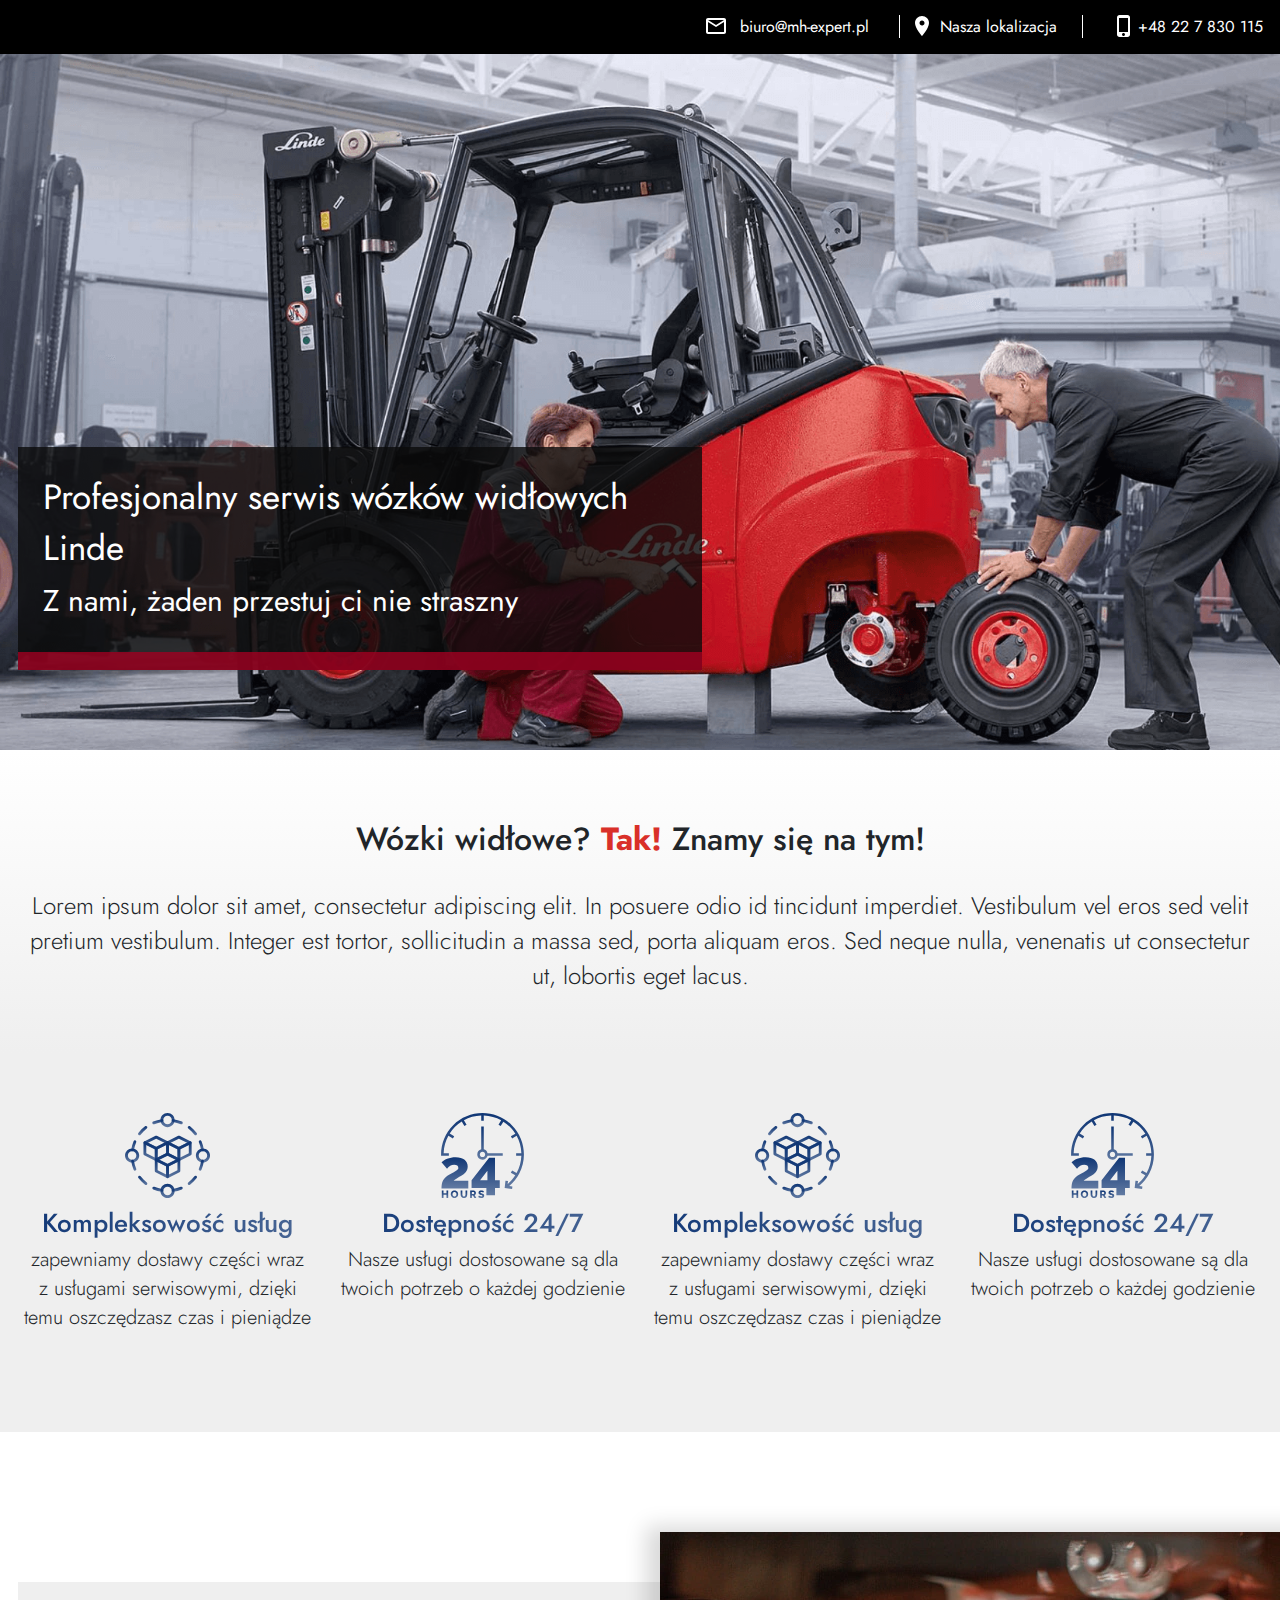
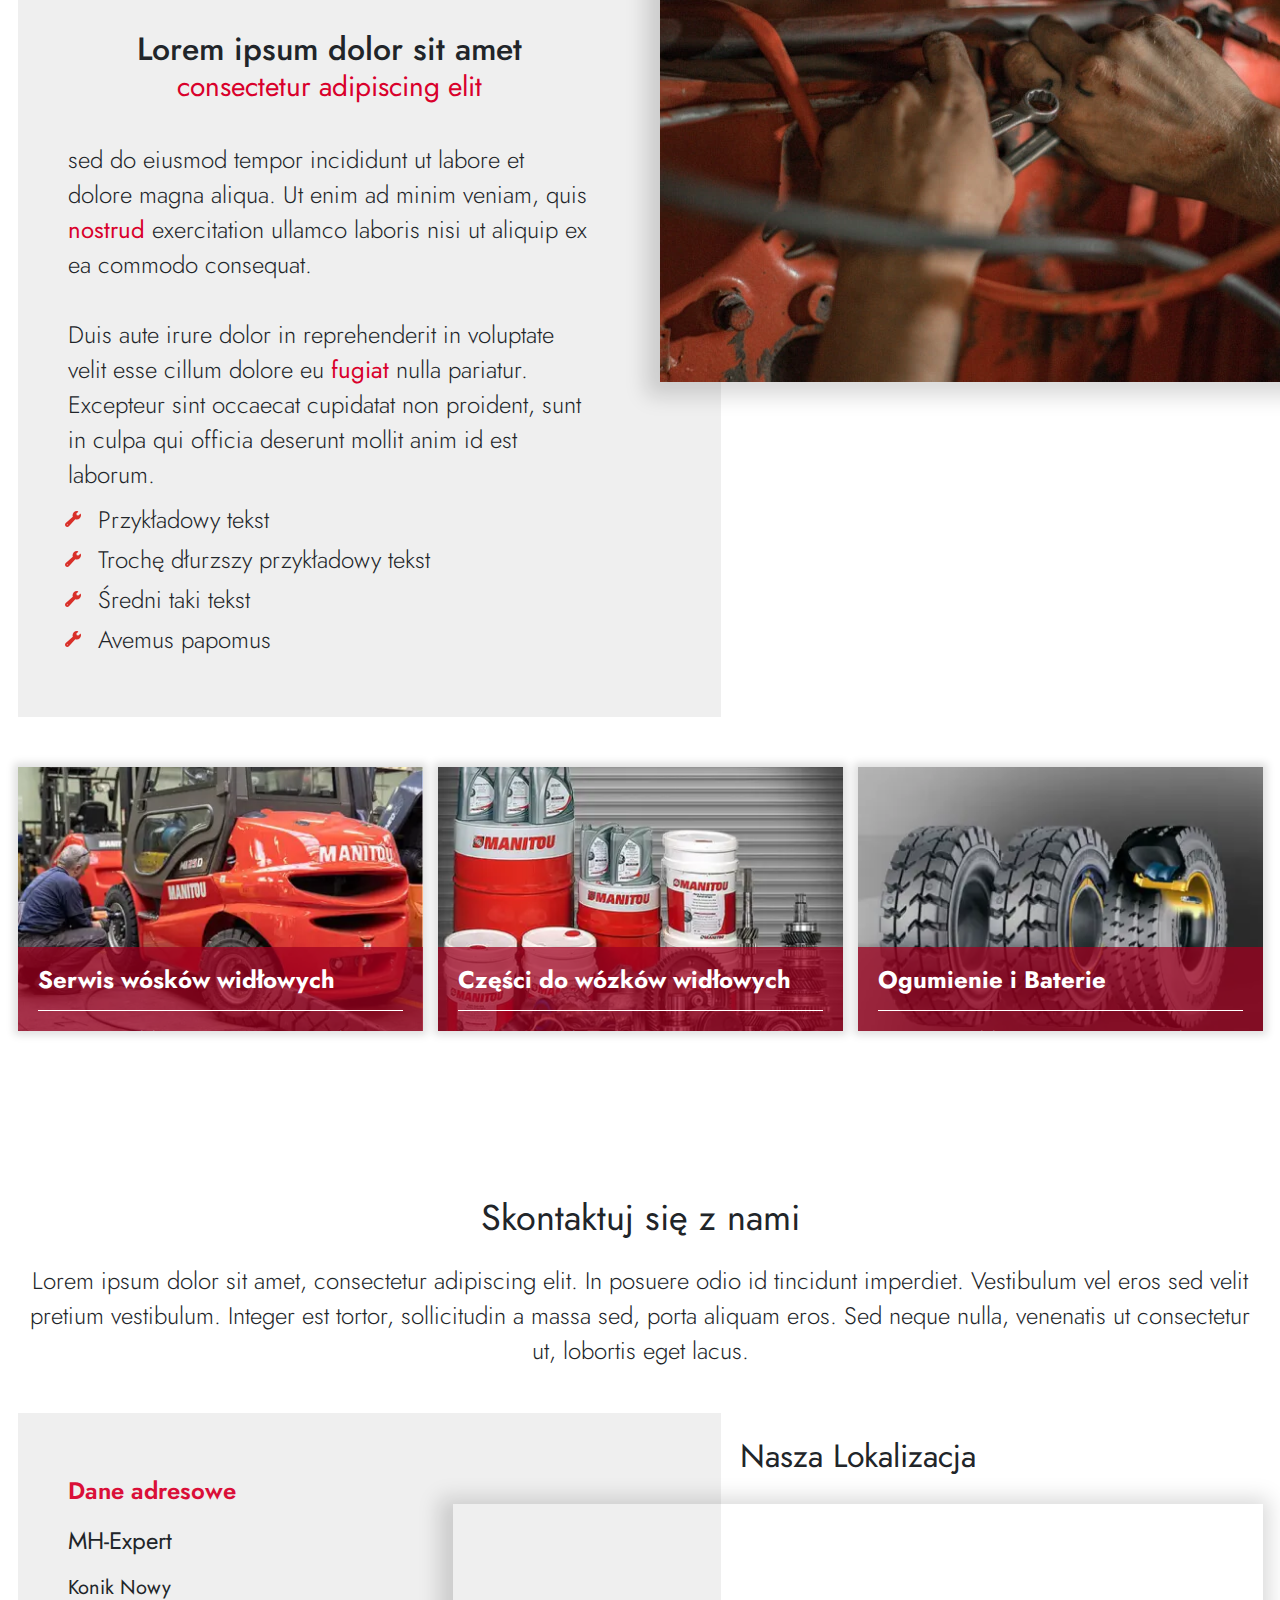
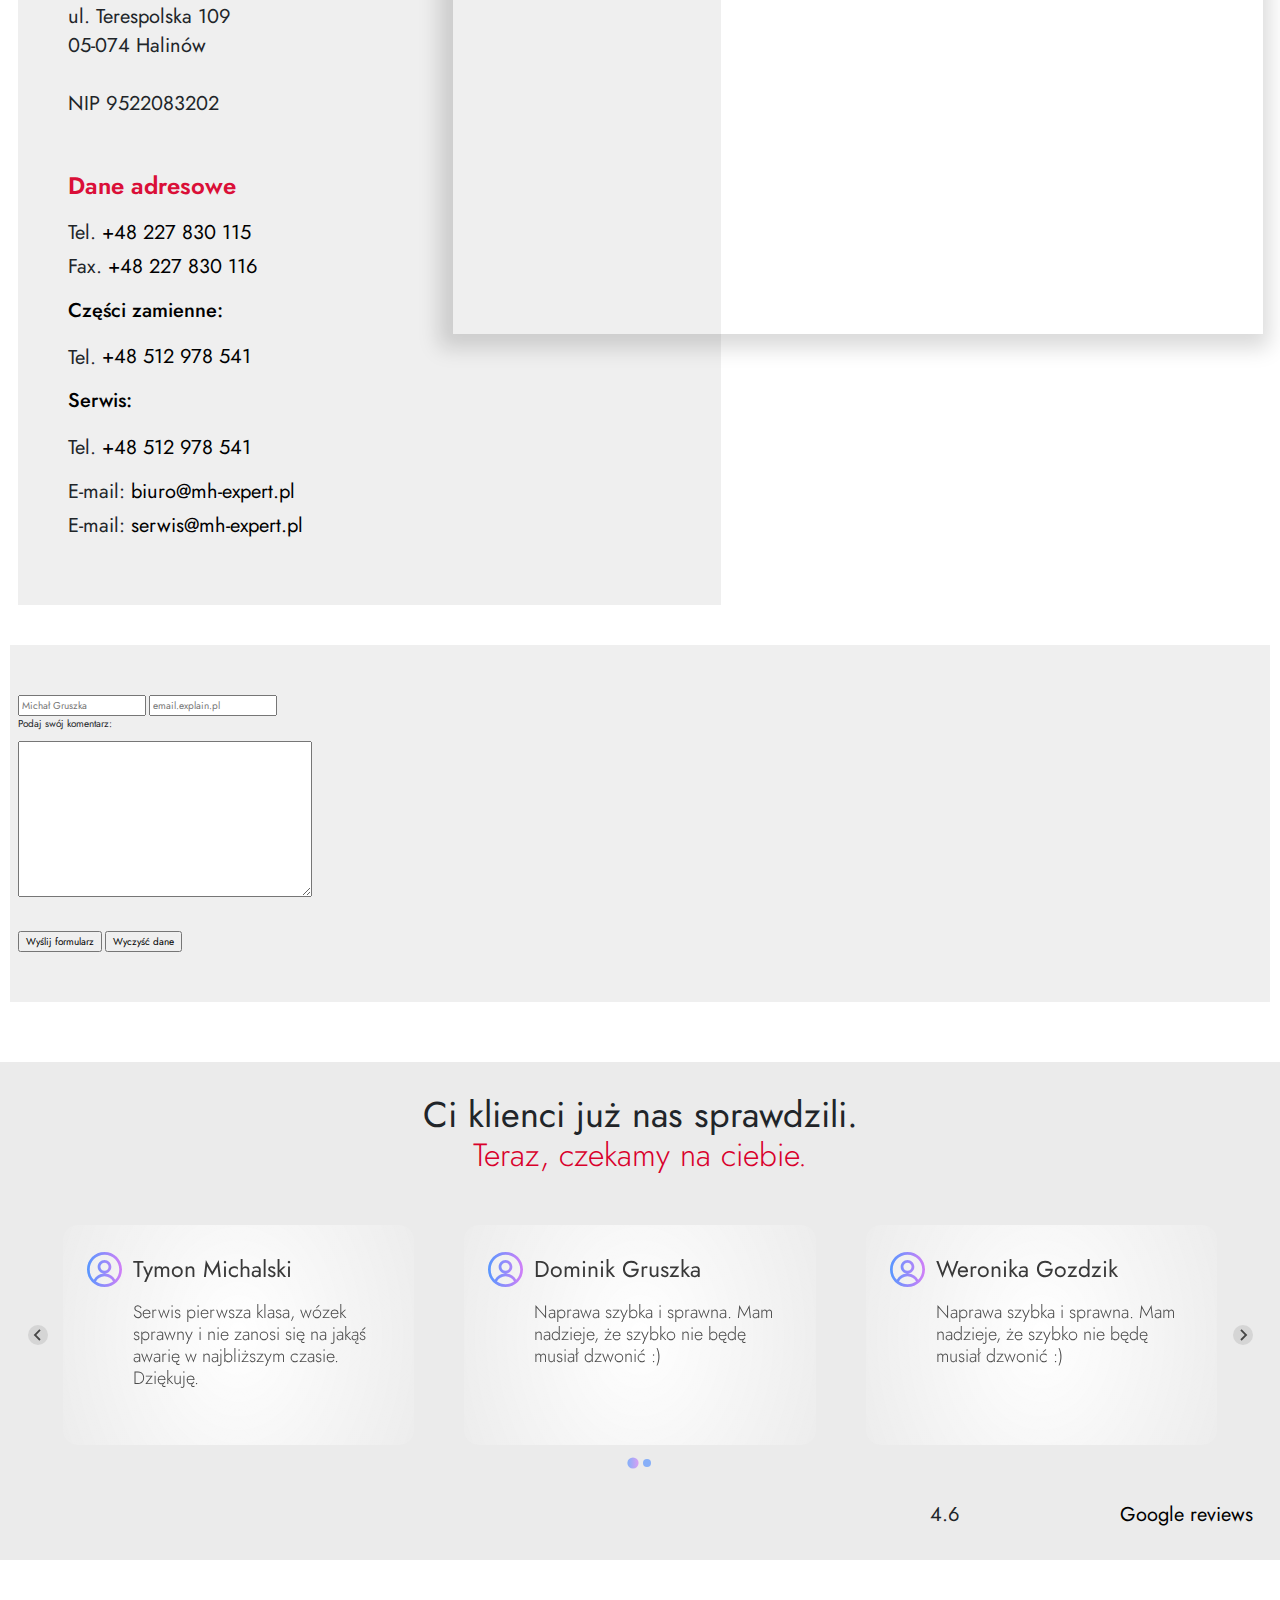
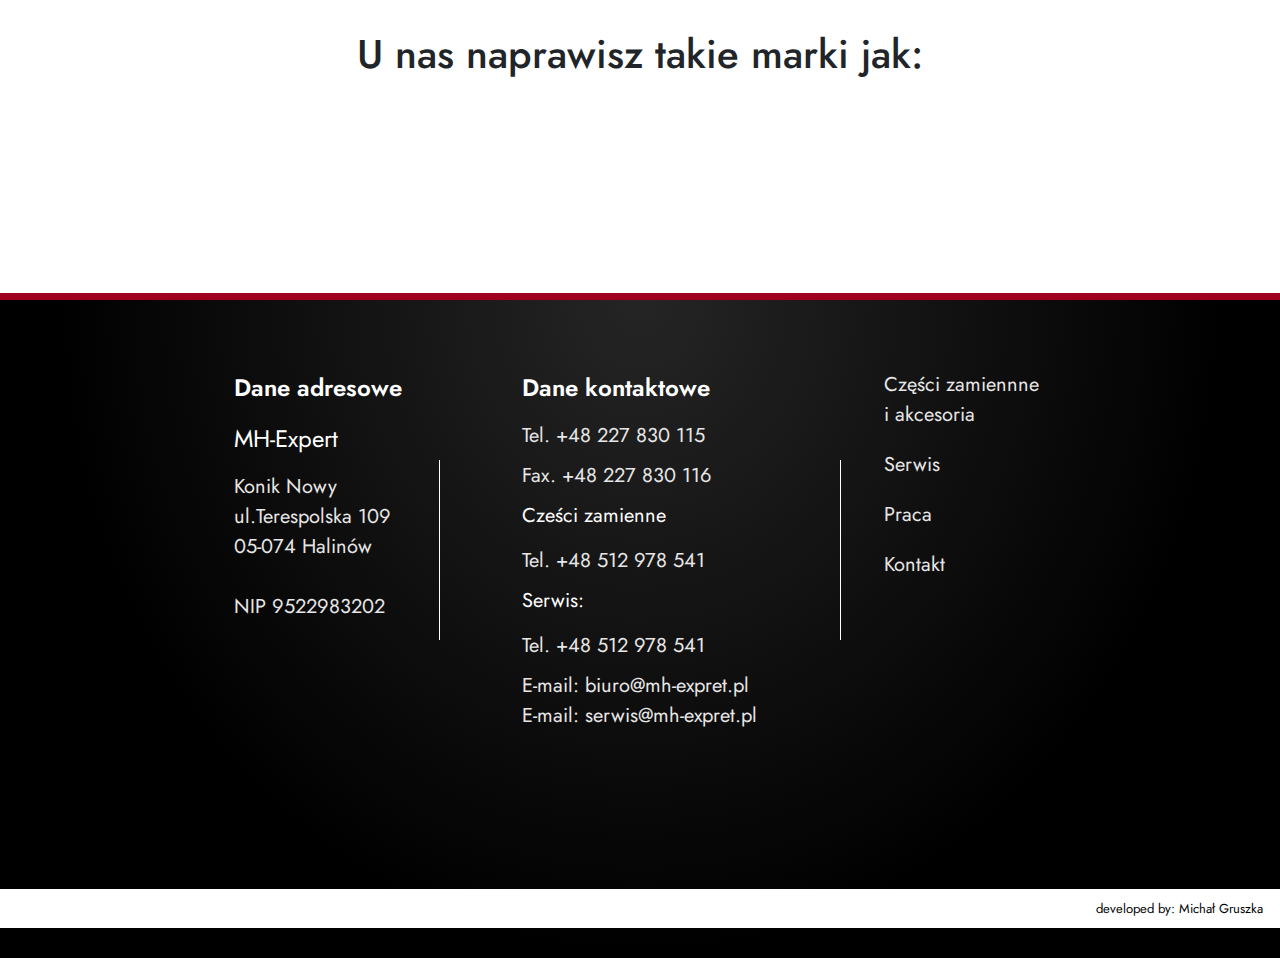
<file: index.html>
<!DOCTYPE html>
<html lang="pl">
  <head>
    <meta charset="utf-8" />
    <meta name="theme-color" content="#261108" />
    <meta
      name="viewport"
      content="width=device-width, initial-scale=1, shrink-tofit=no"
    />
    <meta http-equiv="X-UA-Compatible" content="IE=edge" />

    <title>MH-EXPERT</title>
    <!important>
    <meta name="description" content="..." />
    <!important>

    <link rel="stylesheet" href="css/splide.min.css" />
    <link rel="stylesheet" href="css/main.css" />
    <link rel="stylesheet" href="css/header.css" />
    <link rel="stylesheet" href="css/menu.css" />
    <link rel="stylesheet" href="css/style.css" />
    <link rel="stylesheet" href="css/common.css" />
    <link rel="stylesheet" href="css/swiper-bundle.min.css" />
    <link rel="stylesheet" href="css/fonts.css" />
    <link rel="stylesheet" href="css/footer.css" />
    <link rel="stylesheet" href="css/bootstrap.min.css" />
  </head>
  <body>
    <header>
      <div class="MainBanerWrapper">
        <div class="TopBarBlack">
          <div class="container-md">
            <div class="BanerIconWrapper">
              <a href="mailto:biuro@mh-expert.pl" class="IcMail"
                >biuro@mh-expert.pl</a
              >
              <a href="#" class="IcLocation">Nasza lokalizacja</a>
              <a href="tel:+48227830115" class="IcPhone">+48 22 7 830 115</a>
            </div>
          </div>
        </div>

        <!--<nav>
          <div class="navbar-container">
            <div class="navbar navbar-light navbar-expand-lg">
              <div class="container-xl mr-auto">
                <div class="navbar-brand d-inline-block my-lg-3">
                  <img
                    src="img/webp/mh-expert-logo.webp"
                    class="img-fluid"
                    width=""
                  />
                </div>

                <button
                  class="navbar-toggler"
                  type="button"
                  data-bs-toggle="collapse"
                  data-bs-target="#navbarNavAltMarkup"
                  aria-controls="navbarNavAltMarkup"
                  aria-expanded="false"
                  aria-label="Toggle navigation"
                >
                  <span class="navbar-toggler-icon-my one"></span>

                  <span class="navbar-toggler-icon-my two"></span>

                  <span class="navbar-toggler-icon-my three"></span>
                </button>

                <div
                  class="collapse navbar-collapse ml-2"
                  id="navbarNavAltMarkup"
                >
                  <div class="navbar-nav mt-auto nav-color-black">
                    <li class="nav-item">
                      <a class="nav-link" href="o-firmie.html"> O firmie </a>
                    </li>

                    <li class="nav-item dropdown">
                      <a
                        class="nav-link dropdown-toggle"
                        href="#"
                        id="navbarDropdownMenuLink"
                        role="button"
                        data-bs-toggle="dropdown"
                        aria-expanded="false"
                      >
                        Części zamienne i akcesoria
                      </a>
                      <ul
                        class="dropdown-menu"
                        aria-labelledby="navbarDropdownMenuLink"
                      >
                        <li>
                          <a class="dropdown-item" href="ogumienie.html">
                            OGUMIENIE
                          </a>
                        </li>
                        <li>
                          <a class="dropdown-item" href="baterie.html">
                            BATERIE
                          </a>
                        </li>
                        <li>
                          <a class="dropdown-item" href="czesci-zamienne.html">
                            CZĘŚCI ZAMIENNE
                          </a>
                        </li>
                      </ul>
                    </li>

                    <li class="nav-item">
                      <a class="nav-link" href="serwis.html"> Serwis </a>
                    </li>

                    <li class="nav-item">
                      <a class="nav-link" href="praca.html"> Praca </a>
                    </li>

                    <li class="nav-item">
                      <a class="nav-link" href="#kontakt"> Kontakt </a>
                    </li>
                  </div>
                </div>
              </div>
            </div>
          </div>
        </nav>-->

        <div class="MainBanerContentPos">
          <div class="container">
            <div class="MainBanerContent">
              <h1>Profesjonalny serwis wózków widłowych Linde</h1>
              <h2>Z nami, żaden przestuj ci nie straszny</h2>
            </div>
          </div>
        </div>
      </div>
    </header>
    <main>
      <div class="underBanerText">
        <div class="container">
          <h2>Wózki widłowe? <b>Tak!</b> Znamy się na tym!</h2>
          <!-- zmienić na h3-->
          <p>
            Lorem ipsum dolor sit amet, consectetur adipiscing elit. In posuere
            odio id tincidunt imperdiet. Vestibulum vel eros sed velit pretium
            vestibulum. Integer est tortor, sollicitudin a massa sed, porta
            aliquam eros. Sed neque nulla, venenatis ut consectetur ut, lobortis
            eget lacus.
          </p>
        </div>
      </div>
      <div class="ideas">
        <div class="container">
          <div class="row">
            <div class="col-8 mx-auto mx-sm-0 col-sm-6 col-md-3 ideas-item">
              <img
                src="img/svg/icon-modules.svg"
                width="85"
                height="85"
                alt="Ikona kompatybilnych usług"
              />
              <h3>Kompleksowość usług</h3>
              <p>
                zapewniamy dostawy części wraz z&nbsp;usługami serwisowymi,
                dzięki temu oszczędzasz czas i&nbsp;pieniądze
              </p>
            </div>

            <div class="col-8 mx-auto mx-sm-0 col-sm-6 col-md-3 ideas-item">
              <img
                src="img/svg/icon-time.svg"
                width="85"
                height="85"
                alt="Ikona kompatybilnych usług"
              />
              <h3>Dostępność 24/7</h3>
              <p>
                Nasze usługi dostosowane są dla twoich potrzeb o&nbsp;każdej
                godzienie
              </p>
            </div>

            <div class="col-8 mx-auto mx-sm-0 col-sm-6 col-md-3 ideas-item">
              <img
                src="img/svg/icon-modules.svg"
                width="85"
                height="85"
                alt="Ikona kompatybilnych usług"
              />
              <h3>Kompleksowość usług</h3>
              <p>
                zapewniamy dostawy części wraz z&nbsp;usługami serwisowymi,
                dzięki temu oszczędzasz czas i&nbsp;pieniądze
              </p>
            </div>

            <div class="col-8 mx-auto mx-sm-0 col-sm-6 col-md-3 ideas-item">
              <img
                src="img/svg/icon-time.svg"
                width="85"
                height="85"
                alt="Ikona kompatybilnych usług"
              />
              <h3>Dostępność 24/7</h3>
              <p>
                Nasze usługi dostosowane są dla twoich potrzeb o&nbsp;każdej
                godzienie
              </p>
            </div>
          </div>
        </div>
      </div>
      <div class="tx-img-box">
        <div class="container">
          <div class="tx-img-wrapper">
            <div class="tx-content-box">
              <h4>Lorem ipsum dolor sit amet</h4>
              <strong>consectetur adipiscing elit </strong>
              <p>
                sed do eiusmod tempor incididunt ut labore et dolore magna
                aliqua. Ut enim ad minim veniam, quis
                <b>nostrud</b> exercitation ullamco laboris nisi ut aliquip ex
                ea commodo consequat. <br /><br />
                Duis aute irure dolor in reprehenderit in voluptate velit esse
                cillum dolore eu <b>fugiat</b> nulla pariatur. Excepteur sint
                occaecat cupidatat non proident, sunt in culpa qui officia
                deserunt mollit anim id est laborum.
              </p>

              <ul class="list-style">
                <li>Przykładowy tekst</li>
                <li>Trochę dłurzszy przykładowy tekst</li>
                <li>Średni taki tekst</li>
                <li>Avemus papomus</li>
              </ul>
            </div>
            <div class="img-wrapper"></div>
          </div>
        </div>
      </div>

      <div class="categories-wrapper container">
        <div class="row">
          <div class="col-12 col-lg-4 categories-item one">
            <a href="#">
              <div class="categories-body">
                <div class="categories-text">
                  <strong>Serwis wósków widłowych</strong>
                  <hr />
                  <p>
                    Lorem ipsum dolor sit amet, consectetur adipiscing elit.
                    Mauris cursus vestibulum mi non fringilla.
                  </p>
                </div>
              </div>
            </a>
          </div>

          <div class="col-12 col-lg-4 categories-item two">
            <a href="#">
              <div class="categories-body">
                <div class="categories-text">
                  <strong>Części do wózków widłowych</strong>
                  <hr />
                  <p>
                    Lorem ipsum dolor sit amet, consectetur adipiscing elit.
                    Mauris cursus vestibulum mi non fringilla.
                  </p>
                </div>
              </div>
            </a>
          </div>

          <div class="col-12 col-lg-4 categories-item three">
            <a href="#">
              <div class="categories-body">
                <div class="categories-text">
                  <strong>Ogumienie i Baterie</strong>
                  <hr />
                  <p>
                    Lorem ipsum dolor sit amet, consectetur adipiscing elit.
                    Mauris cursus vestibulum mi non fringilla.
                  </p>
                </div>
              </div>
            </a>
          </div>
        </div>
      </div>

      <div class="container">
        <div class="underBaner">
          <h1 id="kontakt">Skontaktuj się z nami</h1>
          <p>
            Lorem ipsum dolor sit amet, consectetur adipiscing elit. In posuere
            odio id tincidunt imperdiet. Vestibulum vel eros sed velit pretium
            vestibulum. Integer est tortor, sollicitudin a massa sed, porta
            aliquam eros. Sed neque nulla, venenatis ut consectetur ut, lobortis
            eget lacus.
          </p>
        </div>
      </div>

      <div class="tx-img-box contact">
        <div class="container">
          <div class="tx-img-wrapper">
            <div class="tx-content-box">
              <h2>Dane adresowe</h2>
              <span>MH-Expert</span>

              <p>
                Konik Nowy<br />
                ul. Terespolska 109<br />
                05-074 Halinów<br /><br />

                NIP 9522083202
              </p>

              <h2 class="mt-40">Dane adresowe</h2>

              Tel.
              <a href="tel:+48227830115" title="Numer kontaktowy do nas"
                >+48 227 830 115</a
              >
              <br />
              Fax.
              <a href="tel:+48227830116" title="Numer kontaktowy do nas"
                >+48 227 830 116</a
              >

              <strong class="mt-3">Części zamienne:</strong>

              Tel.
              <a
                href="tel:+48512978541"
                title="Kontakt z serwisem część zamiennych"
                class="mb-4 mt-1"
                >+48 512 978 541</a
              >

              <strong>Serwis:</strong>

              Tel.
              <a
                href="tel:+48512978541"
                title="Kontakt z naszym serwisem"
                class="mb-4 mt-1"
                >+48 512 978 541</a
              >
              <br />
              E-mail: <a href="mailto:biuro@mh-expert.pl">biuro@mh-expert.pl</a>
              <br />
              E-mail:
              <a href="mailto:serwis@mh-expert.pl">serwis@mh-expert.pl</a>
            </div>
            <div class="map-wrapper">
              <h3>Nasza Lokalizacja</h3>
              <iframe
                src="https://www.google.com/maps/embed?pb=!1m14!1m8!1m3!1d9777.708182148994!2d21.3010735!3d52.2174588!3m2!1i1024!2i768!4f13.1!3m3!1m2!1s0x0%3A0xeffef40856693151!2sMH-Expert%20M.%20Jadczak%2C%20A.%20Bury%20Sp.%20J.!5e0!3m2!1sen!2spl!4v1674525996755!5m2!1sen!2spl"
                width="810"
                height="430"
                style="border: 0"
                allowfullscreen=""
                loading="lazy"
                referrerpolicy="no-referrer-when-downgrade"
              ></iframe>
            </div>
          </div>
        </div>
      </div>

      <div class="container form">
        <form action="" method="post" enctype="text/plain">
          <div>
            <!-- Podstawowe pole tekstowe -->
            <input name="name" placeholder="Michał Gruszka"/>
            <input name="email" type="email" placeholder="email.explain.pl"/>
            <!-- Pole komentarza (o powiększonych rozmiarach oraz z tekstem domyślnym) -->
            <p>Podaj swój komentarz:</p>
            <textarea name="Komentarz" cols="50" rows="10"> </textarea>
            <br /><br /><br />
            <!-- Przycisk WYŚLIJ -->
            <input type="submit" value="Wyślij formularz" />
            <!-- Przycisk WYCZYŚĆ DANE -->
            <input type="reset" value="Wyczyść dane" />
          </div>
        </form>
      </div>
    </main>
    <section class="bg-grey c-opinions-wrapper">
      <div class="container-lg">
        <header>
          <strong>Ci klienci już nas sprawdzili.</strong>
          <span>Teraz, czekamy na ciebie.</span>
        </header>
        <section class="splide" aria-label="Splide Basic HTML Example">
          <div class="splide__track">
            <ul class="splide__list">
              <li class="splide__slide">
                <div class="c-opinions-item">
                  <strong>Tymon Michalski</strong>
                  <p>
                    Serwis pierwsza klasa, wózek sprawny i&nbsp;nie zanosi się
                    na jakąś awarię w&nbsp;najbliższym czasie. Dziękuję.
                  </p>
                </div>
              </li>
              <li class="splide__slide">
                <div class="c-opinions-item">
                  <strong>Dominik Gruszka</strong>
                  <p>
                    Naprawa szybka i&nbsp;sprawna. Mam nadzieje, że szybko nie
                    będę musiał dzwonić :)
                  </p>
                </div>
              </li>
              <li class="splide__slide">
                <div class="c-opinions-item">
                  <strong>Weronika Gozdzik</strong>
                  <p>
                    Naprawa szybka i&nbsp;sprawna. Mam nadzieje, że szybko nie
                    będę musiał dzwonić :)
                  </p>
                </div>
              </li>
              <li class="splide__slide">
                <div class="c-opinions-item">
                  <strong>Jarosław Sosna</strong>
                  <p>
                    Serwis pierwsza klasa, wózek sprawny i&nbsp;nie zanosi się
                    na jakąś awarię w&nbsp;najbliższym czasie. Dziękuję.
                  </p>
                </div>
              </li>
            </ul>
          </div>
        </section>
        <div class="google-rev">
          <div class="google-rev-box">
            <span>4.6</span>
            <img
              src="img/svg/icon-star.svg"
              width="28"
              height="28"
              loading="lazy"
              alt="czerwona gwiazdka"
            />
            <img
              src="img/svg/icon-star.svg"
              width="28"
              height="28"
              loading="lazy"
              alt="czerwona gwiazdka"
            />
            <img
              src="img/svg/icon-star.svg"
              width="28"
              height="28"
              loading="lazy"
              alt="czerwona gwiazdka"
            />
            <img
              src="img/svg/icon-star.svg"
              width="28"
              height="28"
              loading="lazy"
              alt="czerwona gwiazdka"
            />
            <img
              src="img/svg/icon-half-star.svg"
              width="28"
              height="28"
              loading="lazy"
              alt="czerwona gwiazdka"
            />

            <a href="#" title="Przekierowanie do wizytówki google"
              >Google reviews</a
            >
          </div>
        </div>
      </div>
    </section>
    <section>
      <div class="logos-wrapper">
        <header>
          <h5 class="logos-header">U nas naprawisz takie marki jak:</h5>
        </header>
        <div class="logos-box">
          <img
            src="img/png/jungheinrich-logo.png"
            alt=""
            width="233"
            height="57"
            loading="lazy"
          />

          <img
            src="img/png/linde-logo.png"
            width="151"
            height="57"
            alt=""
            loading="lazy"
          />

          <img
            src="img/png/still-logo.png"
            width="204"
            height="57"
            alt=""
            loading="lazy"
          />

          <img
            src="img/png/hyster-yale-logo.png"
            width="252"
            height="57"
            alt=""
            loading="lazy"
          />

          <img
            src="img/png/nissan-logo.png"
            width="113"
            height="57"
            alt=""
            loading="lazy"
          />

          <img
            src="img/png/manitou-logo.png"
            width="252"
            height="57"
            alt=""
            loading="lazy"
          />
        </div>
      </div>
    </section>

    <footer>
      <div class="footer-coontainer">
        <div class="row">
          <div class="col-md-3 p-0">
            <div class="content-wrapper">
              <strong>Dane adresowe</strong>
              <strong class="font-24">MH-Expert</strong>
              <p>
                Konik Nowy <br />
                ul.Terespolska 109 <br />
                05-074 Halinów<br /><br />
                NIP 9522983202
              </p>
            </div>
          </div>

          <div class="col-md-5 p-0 border-around">
            <div class="content-wrapper">
              <strong>Dane kontaktowe</strong>
              <p>
                Tel.
                <a class="mb-3" href="tel:+48227830115">+48 227 830 115 </a>
                <br />
                Fax. <a class="mb-3" href="fax:+48227830116">+48 227 830 116</a>
              </p>

              <span>Cześci zamienne</span>

              <p>
                Tel.
                <a class="mb-3" href="tel:+48512978541">+48 512 978 541 </a>
              </p>

              <span>Serwis:</span>

              <p>
                Tel. <a class="mb-3" href="tel:+48512978541">+48 512 978 541</a>
              </p>

              <p>
                E-mail:
                <a href="mailto:biuro@mh-expret.pl">biuro@mh-expret.pl</a>
                <br />
                E-mail:
                <a href="mailto:serwis@mh-expret.pl">serwis@mh-expret.pl</a>
              </p>
            </div>
          </div>

          <div class="col-md-3 p-0 footers-links">
            <div class="content-wrapper">
              <!--<a href="Ofirmie.html">O firmie</a>-->
              <a href="czesci.html"
                >Części zamiennne<br />
                i akcesoria</a
              >
              <a href="seriws.html">Serwis</a>
              <a href="praca.html">Praca</a>
              <a href="kontakt.html">Kontakt</a>
            </div>
          </div>
        </div>

        <img
          class="footer-logo"
          src="img/png/mh-expert-logo.png"
          width="164"
          height="58"
          loading="lazy"
        />
      </div>

      <div class="who_am_i">
        <div class="container">developed by: Michał Gruszka</div>
      </div>
    </footer>
  </body>
  <script src="js/splide.min.js"></script>
  <script src="js/jquery.min.js"></script>
  <script src="js/bootstrap.min.js"></script>
  <script src="js/swiper-bundle.min.js"></script>
  <script src="js/scripts.js"></script>
  <script>
    document.addEventListener("DOMContentLoaded", function () {
      var splide = new Splide(".splide", {
        perPage: 3,
        rewind: true,
        breakpoints: {
          991: {
            perPage: 2,
          },
          669: {
            perPage: 1,
          },
        },
      });
      splide.mount();
    });
  </script>
</html>
</file>
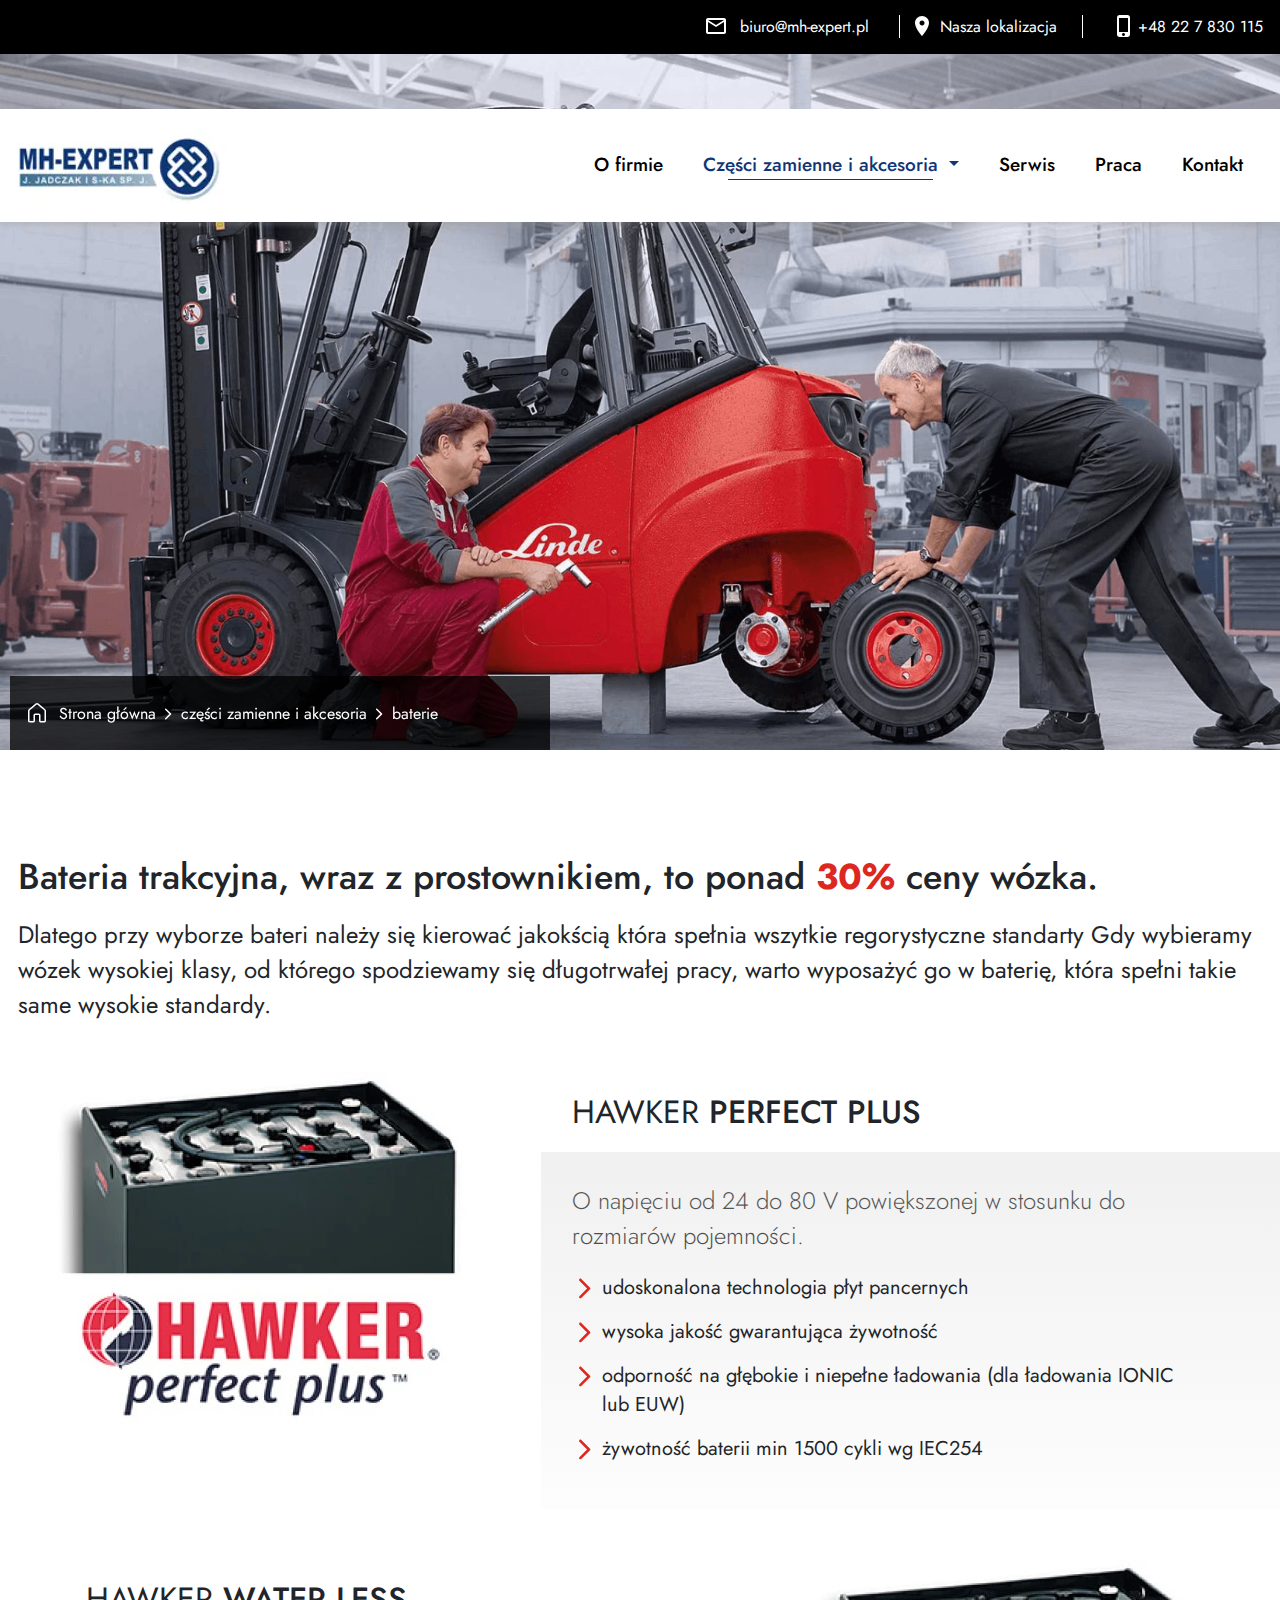
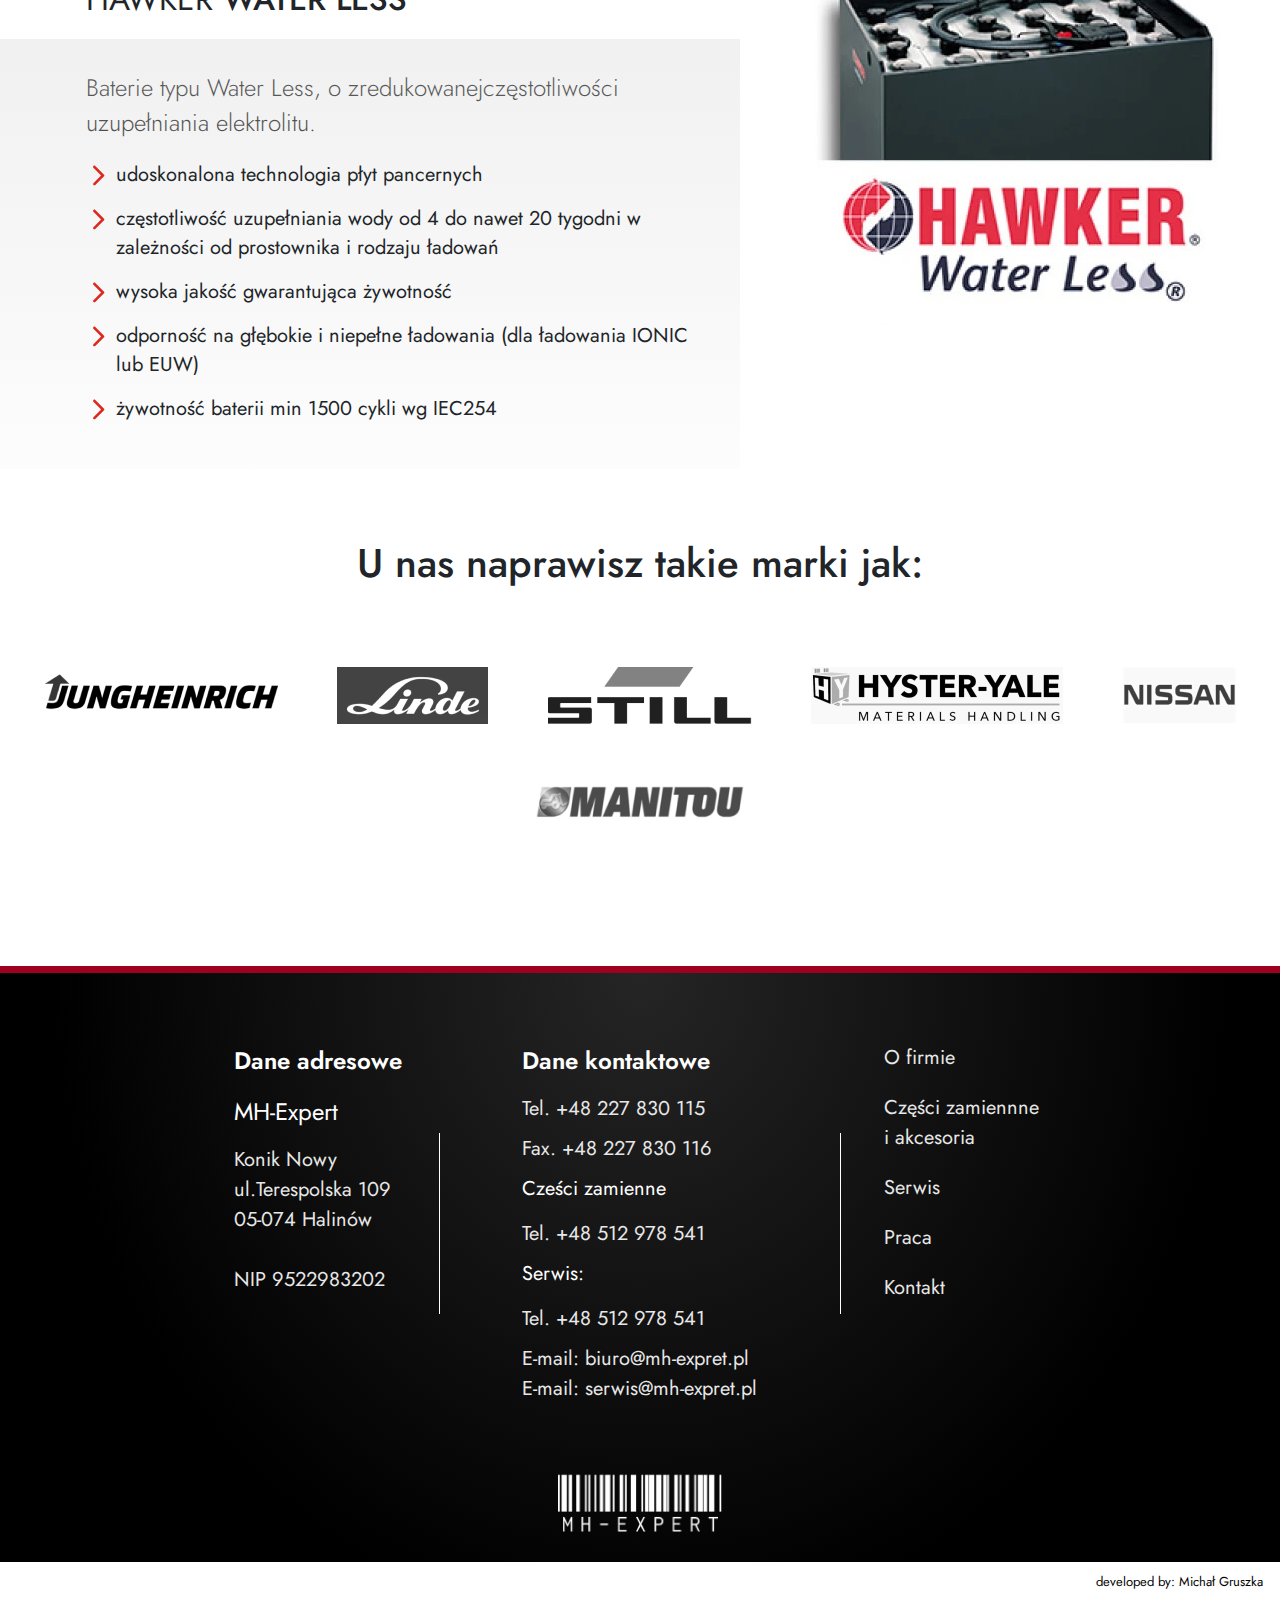
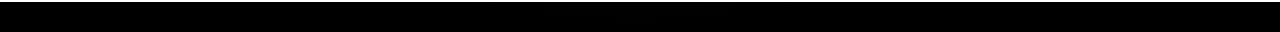
<file: baterie.html>
<!DOCTYPE html>
<html lang="pl">

<head>
    <meta charset="utf-8">
    <meta name="theme-color" content="#261108">
    <meta name="viewport" content="width=device-width, initial-scale=1, shrink-tofit=no">
    <meta http-equiv="X-UA-Compatible" content="IE=edge">
    <title>MH-EXPERT</title>
    <link rel="stylesheet" href="css/page.css">
    <link rel="stylesheet" href="css/header.css">
    <link rel="stylesheet" href="css/menu.css">
    <link rel="stylesheet" href="css/style.css">
    <link rel="stylesheet" href="css/common.css">
    <link rel="stylesheet" href="css/swiper-bundle.min.css">
    <link rel="stylesheet" href="css/fonts.css">
    <link rel="stylesheet" href="css/footer.css">
    <link rel="stylesheet" href="css/bootstrap.min.css">

    <link rel="canonical" href="/kontakt">
</head>

<body>
    <header>
        <div class="MainPageWrapper battery">
            <div class="TopBarBlack">
                <div class="container-md">
                    <div class="BanerIconWrapper">
                        <a href="mailto:biuro@mh-expert.pl" class="IcMail">biuro@mh-expert.pl</a>
                        <a href="#" class="IcLocation">Nasza lokalizacja</a>
                        <a href="tel:+48227830115" class="IcPhone">+48 22 7 830 115</a>
                    </div>
                </div>
            </div>


            <nav>
                <div class="navbar-container">
                    <div class="navbar navbar-light navbar-expand-lg">

                        <div class="container-xl mr-auto">

                            <div class="navbar-brand d-inline-block my-lg-3 ">
                                <a href="index.html" title="powrót na stronę główną">
                                    <img src="img/webp/mh-expert-logo.webp"
                                    class="img-fluid" width=""></div>
                                </a>   


                            <button class="navbar-toggler" type="button" data-bs-toggle="collapse"
                                data-bs-target="#navbarNavAltMarkup" aria-controls="navbarNavAltMarkup"
                                aria-expanded="false" aria-label="Toggle navigation">
                                <span class="navbar-toggler-icon-my one"></span>

                                <span class="navbar-toggler-icon-my two"></span>

                                <span class="navbar-toggler-icon-my three"></span>
                            </button>

                            <div class="collapse navbar-collapse ml-2" id="navbarNavAltMarkup">

                                <div class="navbar-nav mt-auto nav-color-black">


                                    <li class="nav-item">
                                        <a class="nav-link" href="poznaj-nas.html"> O firmie </a>
                                    </li>

                                    <li class="nav-item dropdown active">
                                        <a class="nav-link dropdown-toggle" href="oferta.html"
                                            id="navbarDropdownMenuLink" role="button" data-bs-toggle="dropdown"
                                            aria-expanded="false">
                                            Części zamienne i akcesoria
                                        </a>
                                        <hr/>
                                        <ul class="dropdown-menu" aria-labelledby="navbarDropdownMenuLink">
                                            <li>
                                                <a class="dropdown-item" href="suknie-slubne-i-wieczorowe.html">
                                                    OGUMIENIE
                                                </a>
                                            </li>
                                            <li>
                                                <a class="dropdown-item active" href="szycie-na-miare.html">
                                                    BATERIE
                                                </a>
                                            </li>
                                            <li>
                                                <a class="dropdown-item" href="szycie-na-miare.html">
                                                    CZĘŚCI ZAMIENNE
                                                </a>
                                            </li>
                                        </ul>
                                    </li>

                                    <li class="nav-item ">
                                        <a class="nav-link" href="cennik.html"> Serwis </a>
                                    </li>

                                    <li class="nav-item ">
                                        <a class="nav-link" href="szkolenia.html"> Praca </a>
                                    </li>

                                    <li class="nav-item ">
                                        <a class="nav-link" href="kontakt.html"> Kontakt </a>
                                    </li>
                                </div>
                            </div>
                        </div>
                    </div>
                </div>
            </nav>

            <div class="MainBanerContentPos">
                <div class="container p-0">
                    <nav aria-label="breadcrumb">
                        <ol class="breadcrumb">
                            <img src="img/svg/icon-home.svg" width="24" height="24" alt="Ikona domku">
                            <li class="breadcrumb-item"><a href="index.html">Strona główna</a></li>
                            <li class="breadcrumb-item">części zamienne i akcesoria</li>
                            <li class="breadcrumb-item">baterie</li>
                        </ol>
                    </nav>
                </div>
            </div>
        </div>
    </header>
    <main>
        <div class="container">
            <div class="page-content">
                <h2>Bateria trakcyjna, wraz z prostownikiem, to ponad <b>30%</b> ceny wózka.</h2>
                <p>
                    Dlatego przy wyborze bateri należy się kierować jakokścią która spełnia wszytkie regorystyczne standarty
                    Gdy wybieramy wózek wysokiej klasy, od którego spodziewamy się długotrwałej pracy, warto wyposażyć go w baterię, która spełni takie same wysokie standardy.
                </p>

                <div class="product-item t-right">
                    <div class="product-image">
                        <img src="img/webp//produkty/hawker-perfect-plus.webp" width="412" height="366" title="Bateria HAWKER perfect plus" alt="Zdjęcie przedstawia baterie hawker">
                    </div>

                    <div class="product-wrap">
                        <header>
                            <h3>HAWKER <strong>PERFECT PLUS</strong></h3>
                        </header>
                        <div class="product-content">
                            <p>O napięciu od 24 do 80 V powiększonej w stosunku do rozmiarów pojemności.</p>
                            <ul class="arrow-red">
                                <li>udoskonalona technologia płyt pancernych</li>
                                <li>wysoka jakość gwarantująca żywotność</li>
                                <li>odporność na głębokie i niepełne ładowania (dla ładowania IONIC lub EUW)</li>
                                <li>żywotność baterii min 1500 cykli wg IEC254</li>
                            </ul>
                        </div>
                    </div>
                </div>

                <div class="product-item t-left">

                    <div class="product-wrap">
                        <header>
                            <h3>HAWKER <strong>WATER LESS</strong></h3>
                        </header>
                        <div class="product-content">
                            <p>Baterie typu Water Less, o zredukowanejczęstotliwości uzupełniania elektrolitu.</p>
                            <ul class="arrow-red">
                                <li>udoskonalona technologia płyt pancernych</li>
                                <li>częstotliwość uzupełniania wody od 4 do nawet 20 tygodni w zależności od prostownika i rodzaju ładowań</li>
                                <li>wysoka jakość gwarantująca żywotność</li>
                                <li>odporność na głębokie i niepełne ładowania (dla ładowania IONIC lub EUW)</li>
                                <li>żywotność baterii min 1500 cykli wg IEC254</li>
                            </ul>
                        </div>
                    </div>

                    <div class="product-image">
                        <img src="img/webp//produkty/hawker-water-less.webp" width="412" height="366" title="Bateria HAWKER water less" alt="Zdjęcie przedstawia baterie hawker">
                    </div>
                </div>
            </div>
        </div>

    </main>


    <section>
        <div class="logos-wrapper">
            <header>
                <h5 class="logos-header">U nas naprawisz takie marki jak:</h5>
            </header>
            <div class="logos-box">
                <img src="img/png/jungheinrich-logo.png" alt="" width="233" height="57" loading="lazy">

                <img src="img/png/linde-logo.png" width="151" height="57" alt="" loading="lazy">

                <img src="img/png/still-logo.png" width="204" height="57" alt="" loading="lazy">

                <img src="img/png/hyster-yale-logo.png" width="252" height="57" alt="" loading="lazy">

                <img src="img/png/nissan-logo.png" width="113" height="57" alt="" loading="lazy">

                <img src="img/png/manitou-logo.png" width="252" height="57" alt="" loading="lazy">
            </div>
        </div>
    </section>

    <footer>

        <div class="footer-coontainer">
            <div class="row">
                <div class="col-sm-3 p-0 ">
                    <div class="content-wrapper">
                        <strong>Dane adresowe</strong>
                        <strong class="font-24">MH-Expert</strong>
                        <p>
                            Konik Nowy <br>
                            ul.Terespolska 109 <br>
                            05-074 Halinów<br><br>
                            NIP 9522983202
                        </p>
                    </div>
                </div>

                <div class="col-sm-5 p-0 border-around">

                    <div class="content-wrapper">
                        <strong>Dane kontaktowe</strong>
                        <p>
                            Tel. <a class="mb-3" href="tel:+48227830115">+48 227 830 115 </a>
                            <br />
                            Fax. <a class="mb-3" href="fax:+48227830116">+48 227 830 116</a>
                        </p>

                        <span>Cześci zamienne</span>

                        <p>
                            Tel. <a class="mb-3" href="tel:+48512978541">+48 512 978 541 </a>
                        </p>

                        <span>Serwis:</span>

                        <p>
                            Tel. <a class="mb-3" href="tel:+48512978541">+48 512 978 541</a>
                        </p>

                        <p>
                            E-mail: <a href="mailto:biuro@mh-expret.pl">biuro@mh-expret.pl</a>
                            <br />
                            E-mail: <a href="mailto:serwis@mh-expret.pl">serwis@mh-expret.pl</a>
                        </p>
                    </div>
                </div>

                <div class="col-sm-3 p-0 footers-links">
                    <div class="content-wrapper">
                        <a href="Ofirmie.html">O firmie</a>
                        <a href="czesci.html">Części zamiennne<br /> i akcesoria</a>
                        <a href="seriws.html">Serwis</a>
                        <a href="praca.html">Praca</a>
                        <a href="kontakt.html">Kontakt</a>
                    </div>
                </div>
            </div>

            <img class="footer-logo" src="img/png/mh-expert-logo.png" width="164" height="58" loading="lazy">

        </div>

        <div class="who_am_i">
            <div class="container">
                developed by: Michał Gruszka
            </div>
        </div>
    </footer>
</body>
<script src="js/jquery.min.js"></script>
<script src="js/bootstrap.min.js"></script>
<script src="js/scripts.js"></script>

</html>
</file>
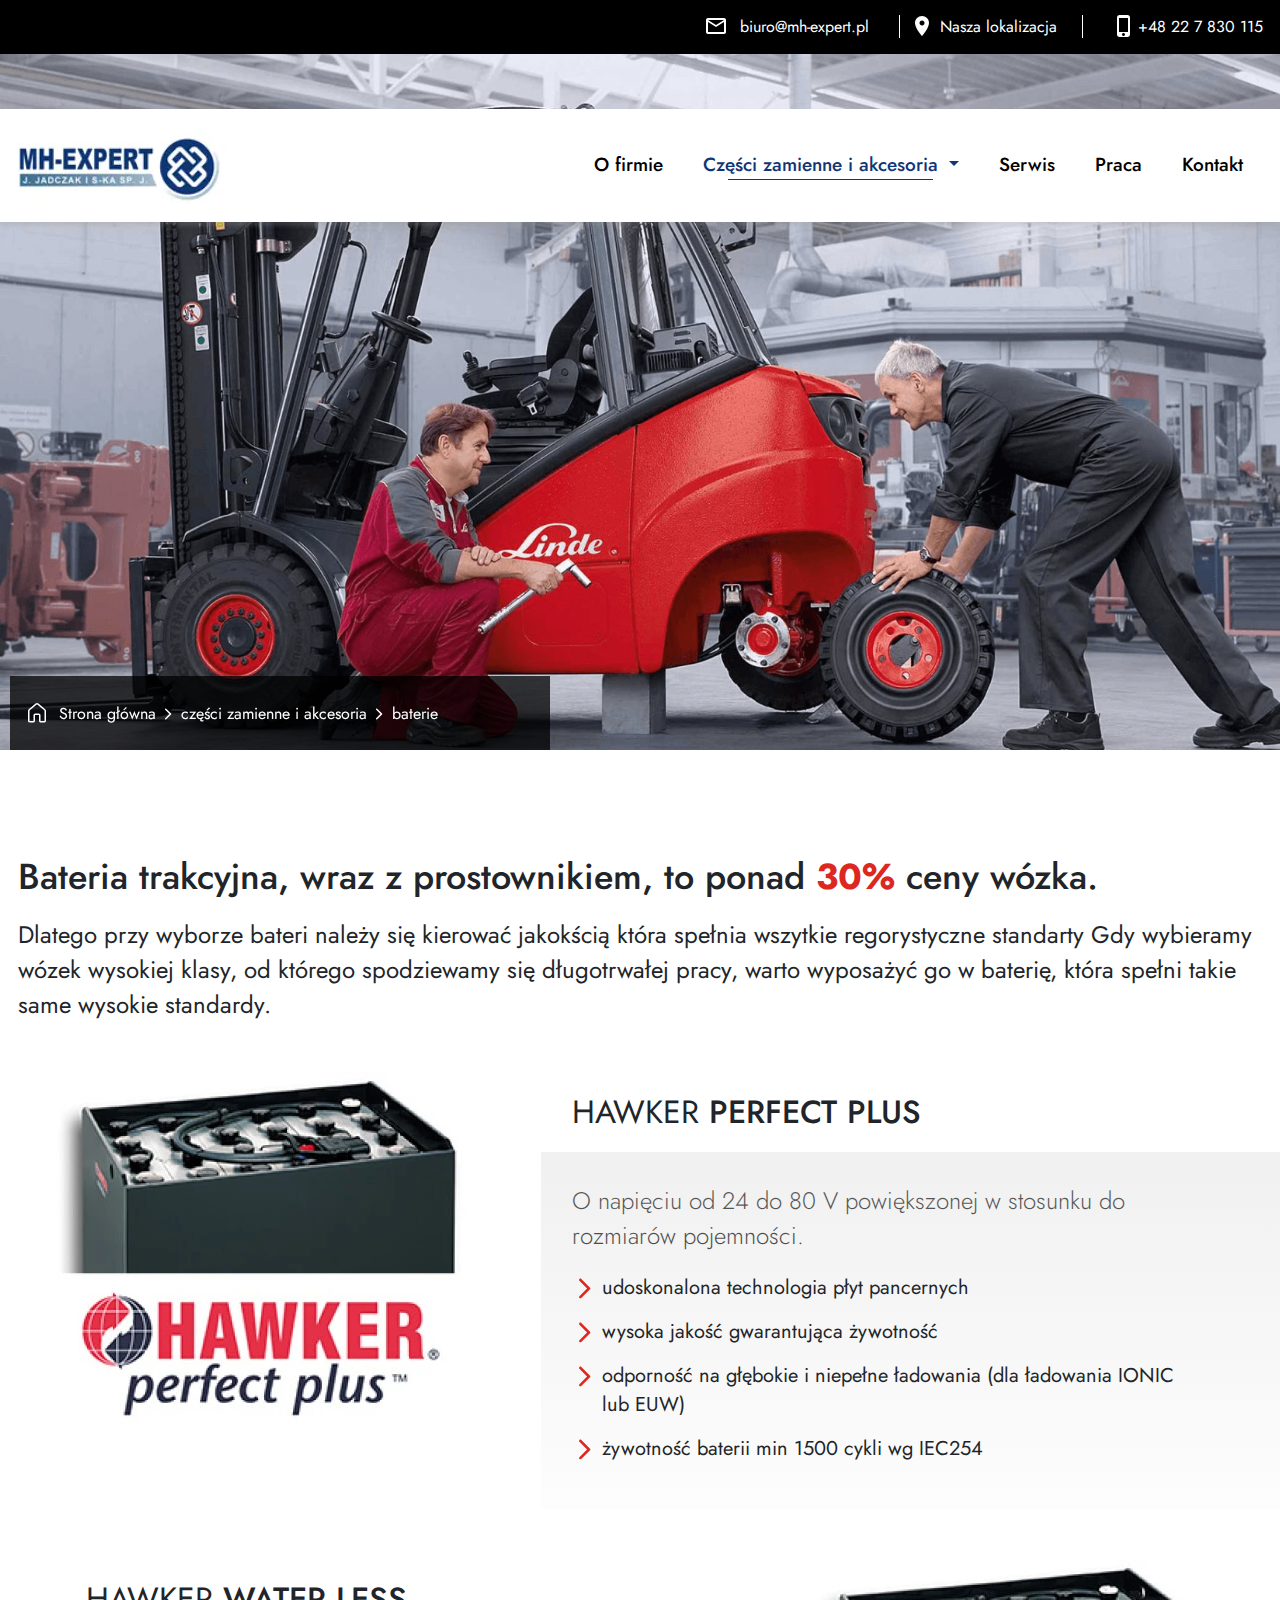
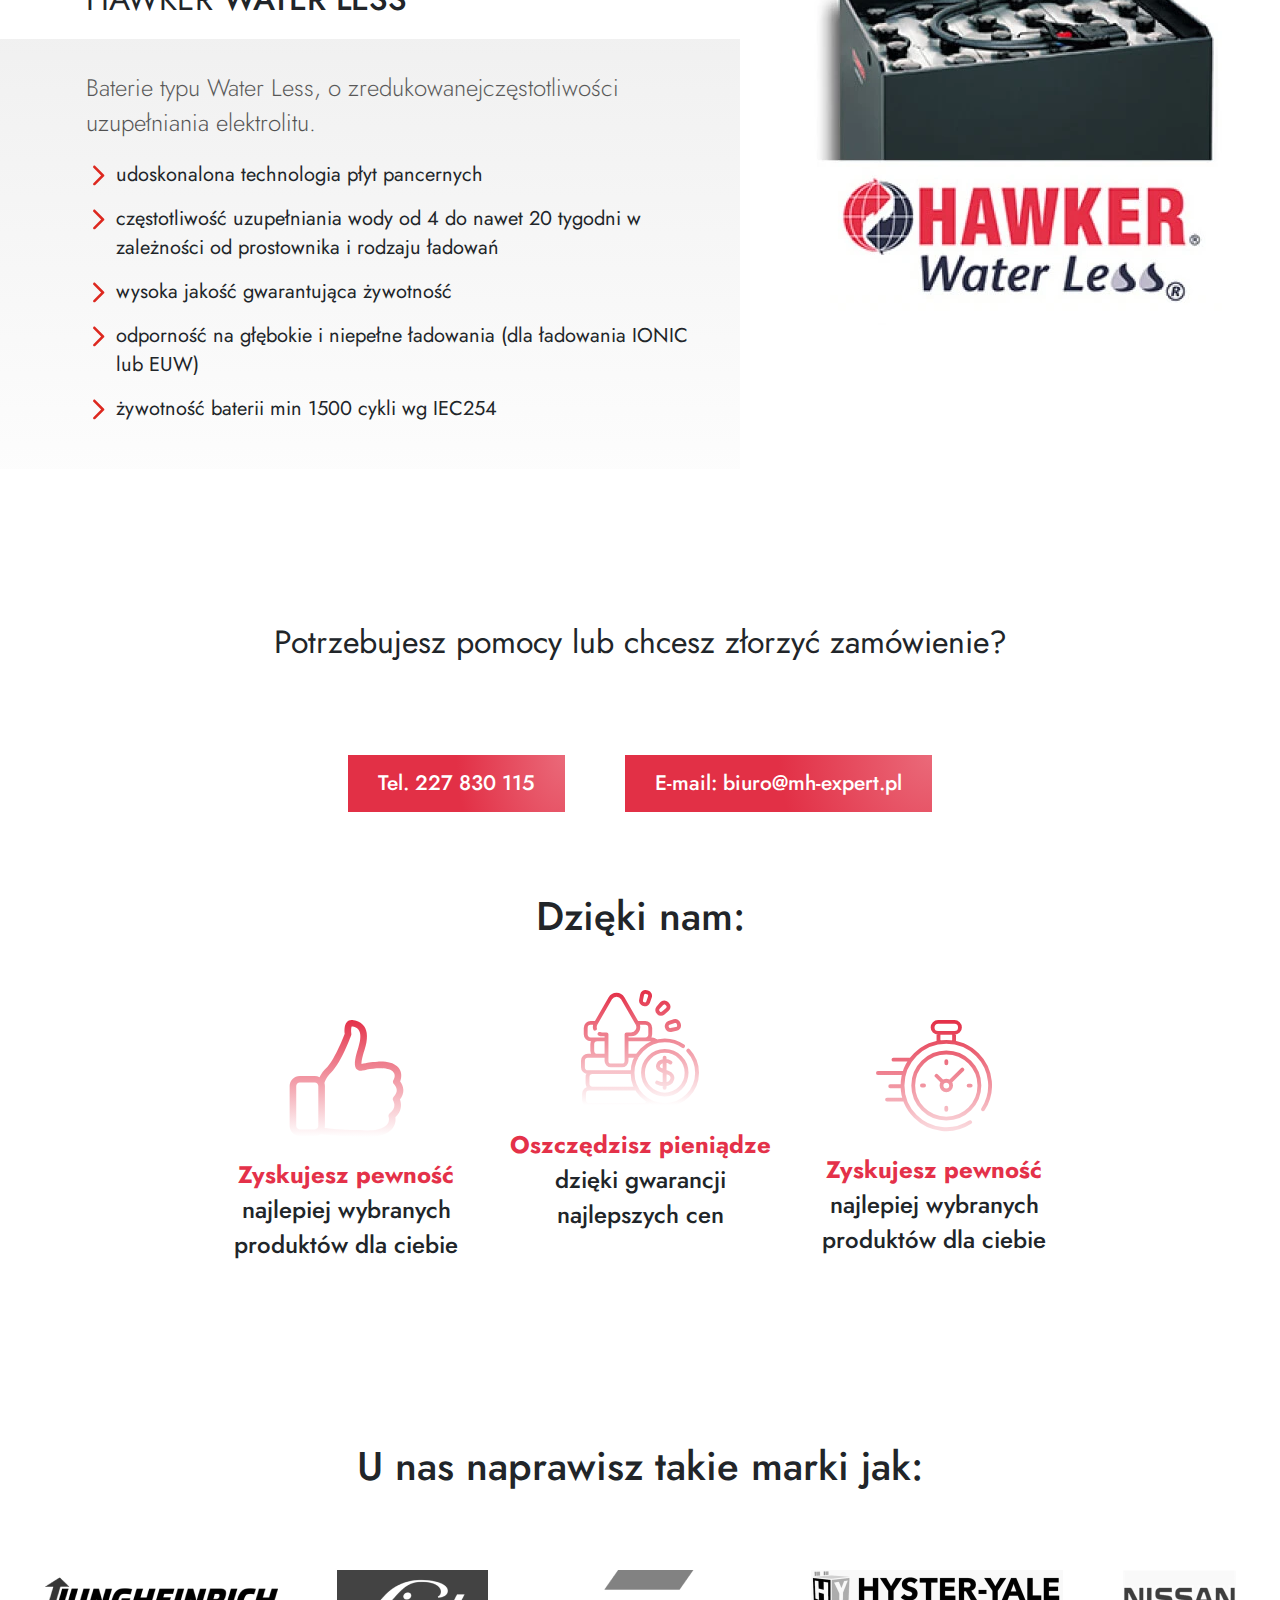
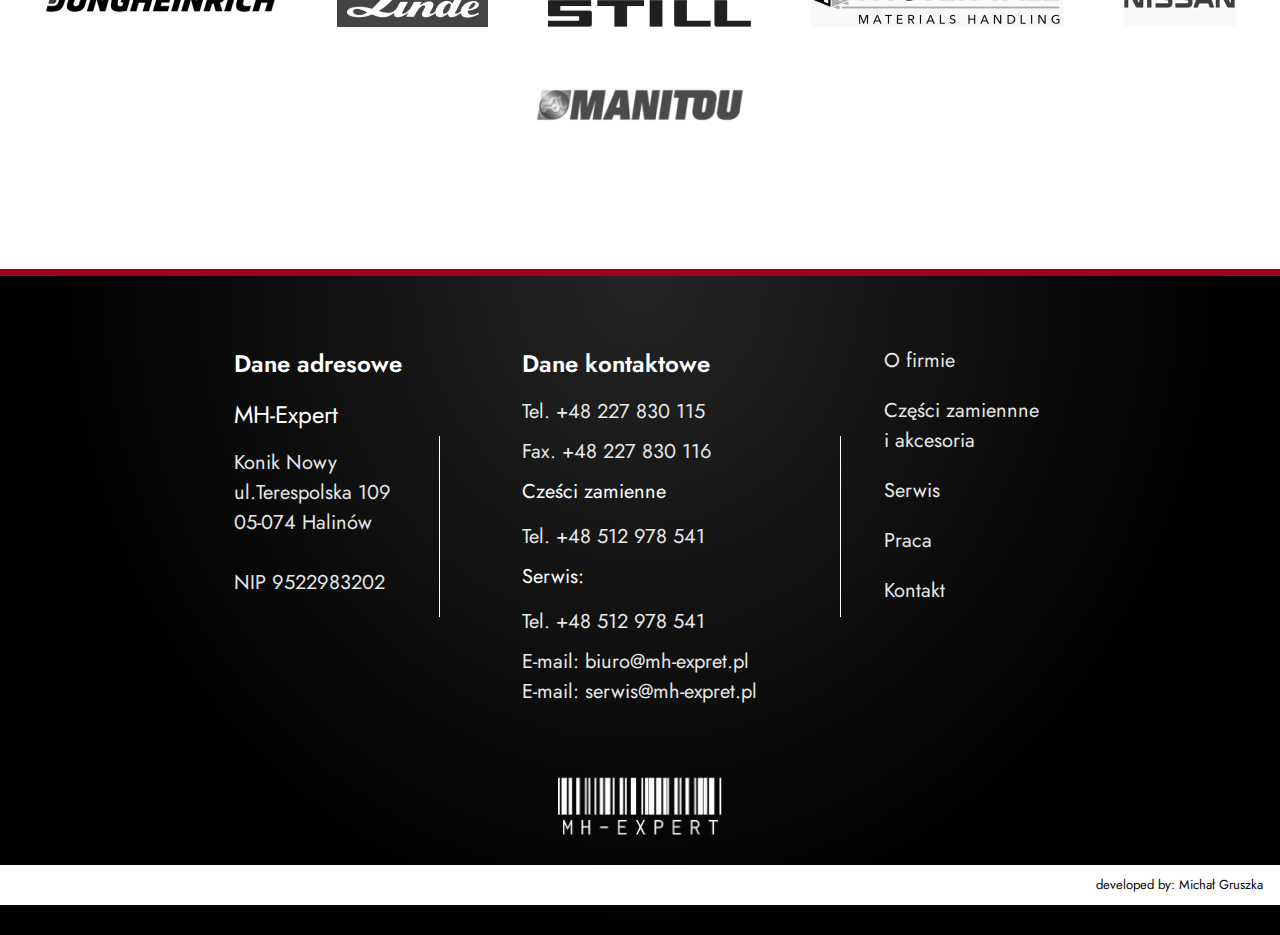
<file: czesci-zamienne.html>
<!DOCTYPE html>
<html lang="pl">

<head>
    <meta charset="utf-8">
    <meta name="theme-color" content="#261108">
    <meta name="viewport" content="width=device-width, initial-scale=1, shrink-tofit=no">
    <meta http-equiv="X-UA-Compatible" content="IE=edge">
    <title>MH-EXPERT</title>
    <link rel="stylesheet" href="css/page.css">
    <link rel="stylesheet" href="css/header.css">
    <link rel="stylesheet" href="css/menu.css">
    <link rel="stylesheet" href="css/style.css">
    <link rel="stylesheet" href="css/common.css">
    <link rel="stylesheet" href="css/swiper-bundle.min.css">
    <link rel="stylesheet" href="css/fonts.css">
    <link rel="stylesheet" href="css/footer.css">
    <link rel="stylesheet" href="css/bootstrap.min.css">

    <link rel="canonical" href="/kontakt">
</head>

<body>
    <header>
        <div class="MainPageWrapper battery">
            <div class="TopBarBlack">
                <div class="container-md">
                    <div class="BanerIconWrapper">
                        <a href="mailto:biuro@mh-expert.pl" class="IcMail">biuro@mh-expert.pl</a>
                        <a href="#" class="IcLocation">Nasza lokalizacja</a>
                        <a href="tel:+48227830115" class="IcPhone">+48 22 7 830 115</a>
                    </div>
                </div>
            </div>


            <nav>
                <div class="navbar-container">
                    <div class="navbar navbar-light navbar-expand-lg">

                        <div class="container-xl mr-auto">

                            <div class="navbar-brand d-inline-block my-lg-3 ">
                                <a href="index.html" title="powrót na stronę główną">
                                    <img src="img/webp/mh-expert-logo.webp"
                                    class="img-fluid" width=""></div>
                                </a>   


                            <button class="navbar-toggler" type="button" data-bs-toggle="collapse"
                                data-bs-target="#navbarNavAltMarkup" aria-controls="navbarNavAltMarkup"
                                aria-expanded="false" aria-label="Toggle navigation">
                                <span class="navbar-toggler-icon-my one"></span>

                                <span class="navbar-toggler-icon-my two"></span>

                                <span class="navbar-toggler-icon-my three"></span>
                            </button>

                            <div class="collapse navbar-collapse ml-2" id="navbarNavAltMarkup">

                                <div class="navbar-nav mt-auto nav-color-black">
        
        
                                    <li class="nav-item">
                                        <a class="nav-link" href="o-firmie.html"> O firmie </a>
                                    </li>
        
                                    <li class="nav-item dropdown active">
                                        <a class="nav-link dropdown-toggle" href="#" id="navbarDropdownMenuLink" role="button" data-bs-toggle="dropdown" aria-expanded="false">
                                            Części zamienne i akcesoria
                                        </a>
                                        <hr/>
                                        <ul class="dropdown-menu" aria-labelledby="navbarDropdownMenuLink">
                                            <li>
                                                <a class="dropdown-item" href="ogumienie.html">
                                                    OGUMIENIE
                                                </a>
                                            </li>
                                            <li>
                                                <a class="dropdown-item" href="baterie.html">
                                                    BATERIE
                                                </a>
                                            </li>
                                            <li>
                                                <a class="dropdown-item active" href="czesci-zamienne.html">
                                                    CZĘŚCI ZAMIENNE
                                                </a>
                                            </li>
                                        </ul>
                                    </li>
        
                                    <li class="nav-item ">
                                        <a class="nav-link" href="serwis.html"> Serwis </a>
                                    </li>
        
                                    <li class="nav-item ">
                                        <a class="nav-link" href="praca.html"> Praca </a>
                                    </li>
        
                                    <li class="nav-item ">
                                        <a class="nav-link" href="kontakt.html"> Kontakt </a>
                                    </li>
                                </div>
                            </div>
                        </div>
                    </div>
                </div>
            </nav>

            <div class="MainBanerContentPos">
                <div class="container p-0">
                    <nav aria-label="breadcrumb">
                        <ol class="breadcrumb">
                            <img src="img/svg/icon-home.svg" width="24" height="24" alt="Ikona domku">
                            <li class="breadcrumb-item"><a href="index.html">Strona główna</a></li>
                            <li class="breadcrumb-item">części zamienne i akcesoria</li>
                            <li class="breadcrumb-item">baterie</li>
                        </ol>
                    </nav>
                </div>
            </div>
        </div>
    </header>
    <main>
        <div class="container">
            <div class="page-content">
                <h2>Bateria trakcyjna, wraz z prostownikiem, to ponad <b>30%</b> ceny wózka.</h2>
                <p>
                    Dlatego przy wyborze bateri należy się kierować jakokścią która spełnia wszytkie regorystyczne standarty
                    Gdy wybieramy wózek wysokiej klasy, od którego spodziewamy się długotrwałej pracy, warto wyposażyć go w baterię, która spełni takie same wysokie standardy.
                </p>

                <div class="product-item t-right">
                    <div class="product-image">
                        <img src="img/webp//produkty/hawker-perfect-plus.webp" width="412" height="366" title="Bateria HAWKER perfect plus" alt="Zdjęcie przedstawia baterie hawker">
                    </div>

                    <div class="product-wrap">
                        <header>
                            <h3>HAWKER <strong>PERFECT PLUS</strong></h3>
                        </header>
                        <div class="product-content">
                            <p>O napięciu od 24 do 80 V powiększonej w stosunku do rozmiarów pojemności.</p>
                            <ul class="arrow-red">
                                <li>udoskonalona technologia płyt pancernych</li>
                                <li>wysoka jakość gwarantująca żywotność</li>
                                <li>odporność na głębokie i niepełne ładowania (dla ładowania IONIC lub EUW)</li>
                                <li>żywotność baterii min 1500 cykli wg IEC254</li>
                            </ul>
                        </div>
                    </div>
                </div>

                <div class="product-item t-left">

                    <div class="product-wrap">
                        <header>
                            <h3>HAWKER <strong>WATER LESS</strong></h3>
                        </header>
                        <div class="product-content">
                            <p>Baterie typu Water Less, o zredukowanejczęstotliwości uzupełniania elektrolitu.</p>
                            <ul class="arrow-red">
                                <li>udoskonalona technologia płyt pancernych</li>
                                <li>częstotliwość uzupełniania wody od 4 do nawet 20 tygodni w zależności od prostownika i rodzaju ładowań</li>
                                <li>wysoka jakość gwarantująca żywotność</li>
                                <li>odporność na głębokie i niepełne ładowania (dla ładowania IONIC lub EUW)</li>
                                <li>żywotność baterii min 1500 cykli wg IEC254</li>
                            </ul>
                        </div>
                    </div>

                    <div class="product-image">
                        <img src="img/webp//produkty/hawker-water-less.webp" width="412" height="366" title="Bateria HAWKER water less" alt="Zdjęcie przedstawia baterie hawker">
                    </div>
                </div>

                <div class="contact-box">
                    <h4 class="header">Potrzebujesz pomocy lub chcesz złorzyć zamówienie?</h4>
                    <div class="contact-box-wrap">
                        <a href="tel:227830115" class="m-btn red-grad" title="Telefon lpntaktowy">
                            Tel. 227 830 115
                        </a>
        
                        <a href="mailto:biuro@mh-expert.pl" class="m-btn red-grad" title="Telefon lpntaktowy">
                            E-mail: biuro@mh-expert.pl
                        </a>
                    </div>
                </div>

                <div class="icon-quality-wrap">
                    <h4 class="header">Dzięki nam:</h4>
                    <div class="icon-container">
                        <div class="icon-qu-item">
                            <img src="img/svg/icon-like-red.svg" width="117" height="117" alt="Ikona łapki w górę">
                            <p>
                                <strong>Zyskujesz pewność</strong> najlepiej wybranych produktów dla ciebie
                            </p>
                        </div>


                        <div class="icon-qu-item">
                            <img src="img/svg/icon-value-red.svg" width="118" height="117" alt="Ikona pieniądza">
                            <p>
                                <strong>Oszczędzisz pieniądze </strong> dzięki gwarancji najlepszych cen
                            </p>
                        </div>


                        <div class="icon-qu-item">
                            <img src="img/svg/icon-time-red.svg" width="117" height="112.12" alt="Ikona zegarka">
                            <p>
                                <strong>Zyskujesz pewność</strong> najlepiej wybranych produktów dla ciebie
                            </p>
                        </div>
                    </div>
                </div>
            </div>
        </div>

    </main>


    <section>
        <div class="logos-wrapper">
            <header>
                <h5 class="logos-header">U nas naprawisz takie marki jak:</h5>
            </header>
            <div class="logos-box">
                <img src="img/png/jungheinrich-logo.png" alt="" width="233" height="57" loading="lazy">

                <img src="img/png/linde-logo.png" width="151" height="57" alt="" loading="lazy">

                <img src="img/png/still-logo.png" width="204" height="57" alt="" loading="lazy">

                <img src="img/png/hyster-yale-logo.png" width="252" height="57" alt="" loading="lazy">

                <img src="img/png/nissan-logo.png" width="113" height="57" alt="" loading="lazy">

                <img src="img/png/manitou-logo.png" width="252" height="57" alt="" loading="lazy">
            </div>
        </div>
    </section>

    <footer>

        <div class="footer-coontainer">
            <div class="row">
                <div class="col-sm-3 p-0 ">
                    <div class="content-wrapper">
                        <strong>Dane adresowe</strong>
                        <strong class="font-24">MH-Expert</strong>
                        <p>
                            Konik Nowy <br>
                            ul.Terespolska 109 <br>
                            05-074 Halinów<br><br>
                            NIP 9522983202
                        </p>
                    </div>
                </div>

                <div class="col-sm-5 p-0 border-around">

                    <div class="content-wrapper">
                        <strong>Dane kontaktowe</strong>
                        <p>
                            Tel. <a class="mb-3" href="tel:+48227830115">+48 227 830 115 </a>
                            <br />
                            Fax. <a class="mb-3" href="fax:+48227830116">+48 227 830 116</a>
                        </p>

                        <span>Cześci zamienne</span>

                        <p>
                            Tel. <a class="mb-3" href="tel:+48512978541">+48 512 978 541 </a>
                        </p>

                        <span>Serwis:</span>

                        <p>
                            Tel. <a class="mb-3" href="tel:+48512978541">+48 512 978 541</a>
                        </p>

                        <p>
                            E-mail: <a href="mailto:biuro@mh-expret.pl">biuro@mh-expret.pl</a>
                            <br />
                            E-mail: <a href="mailto:serwis@mh-expret.pl">serwis@mh-expret.pl</a>
                        </p>
                    </div>
                </div>

                <div class="col-sm-3 p-0 footers-links">
                    <div class="content-wrapper">
                        <a href="Ofirmie.html">O firmie</a>
                        <a href="czesci.html">Części zamiennne<br /> i akcesoria</a>
                        <a href="seriws.html">Serwis</a>
                        <a href="praca.html">Praca</a>
                        <a href="kontakt.html">Kontakt</a>
                    </div>
                </div>
            </div>

            <img class="footer-logo" src="img/png/mh-expert-logo.png" width="164" height="58" loading="lazy">

        </div>

        <div class="who_am_i">
            <div class="container">
                developed by: Michał Gruszka
            </div>
        </div>
    </footer>
</body>
<script src="js/jquery.min.js"></script>
<script src="js/bootstrap.min.js"></script>
<script src="js/scripts.js"></script>

</html>
</file>
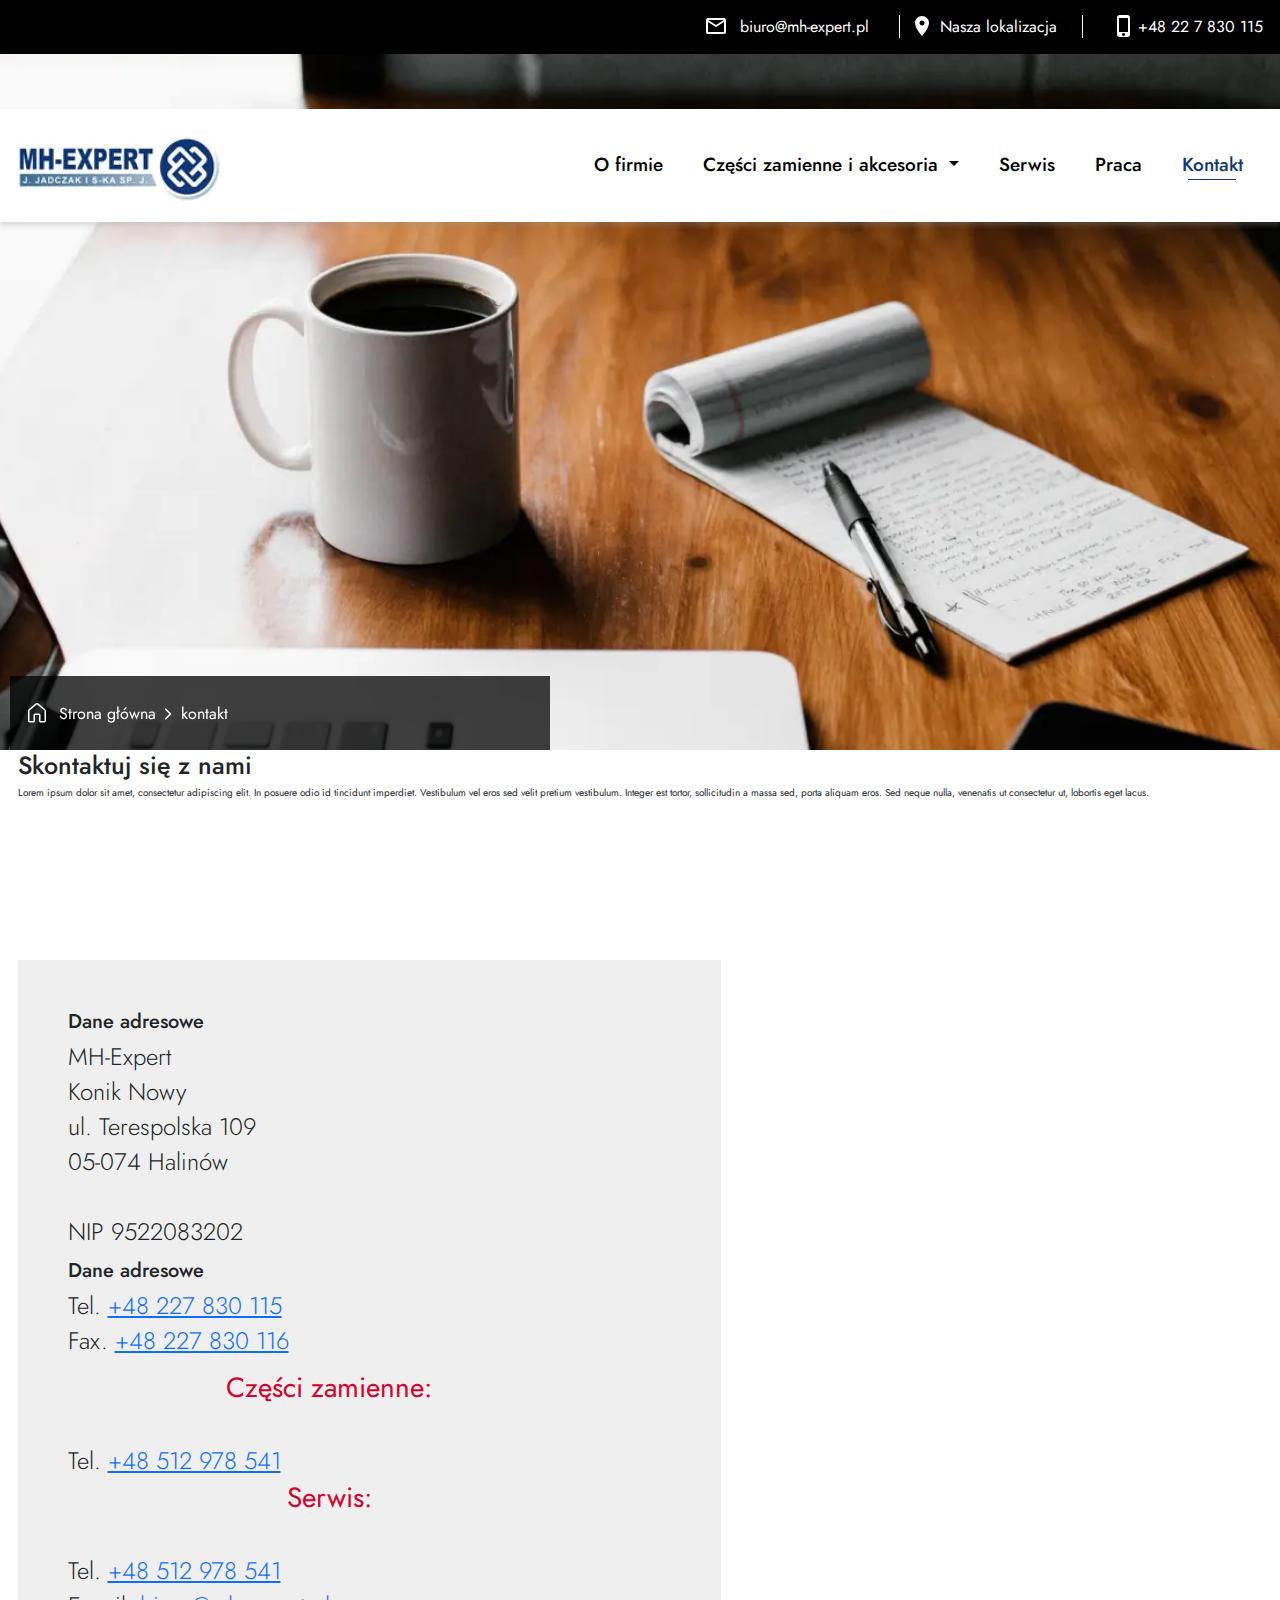
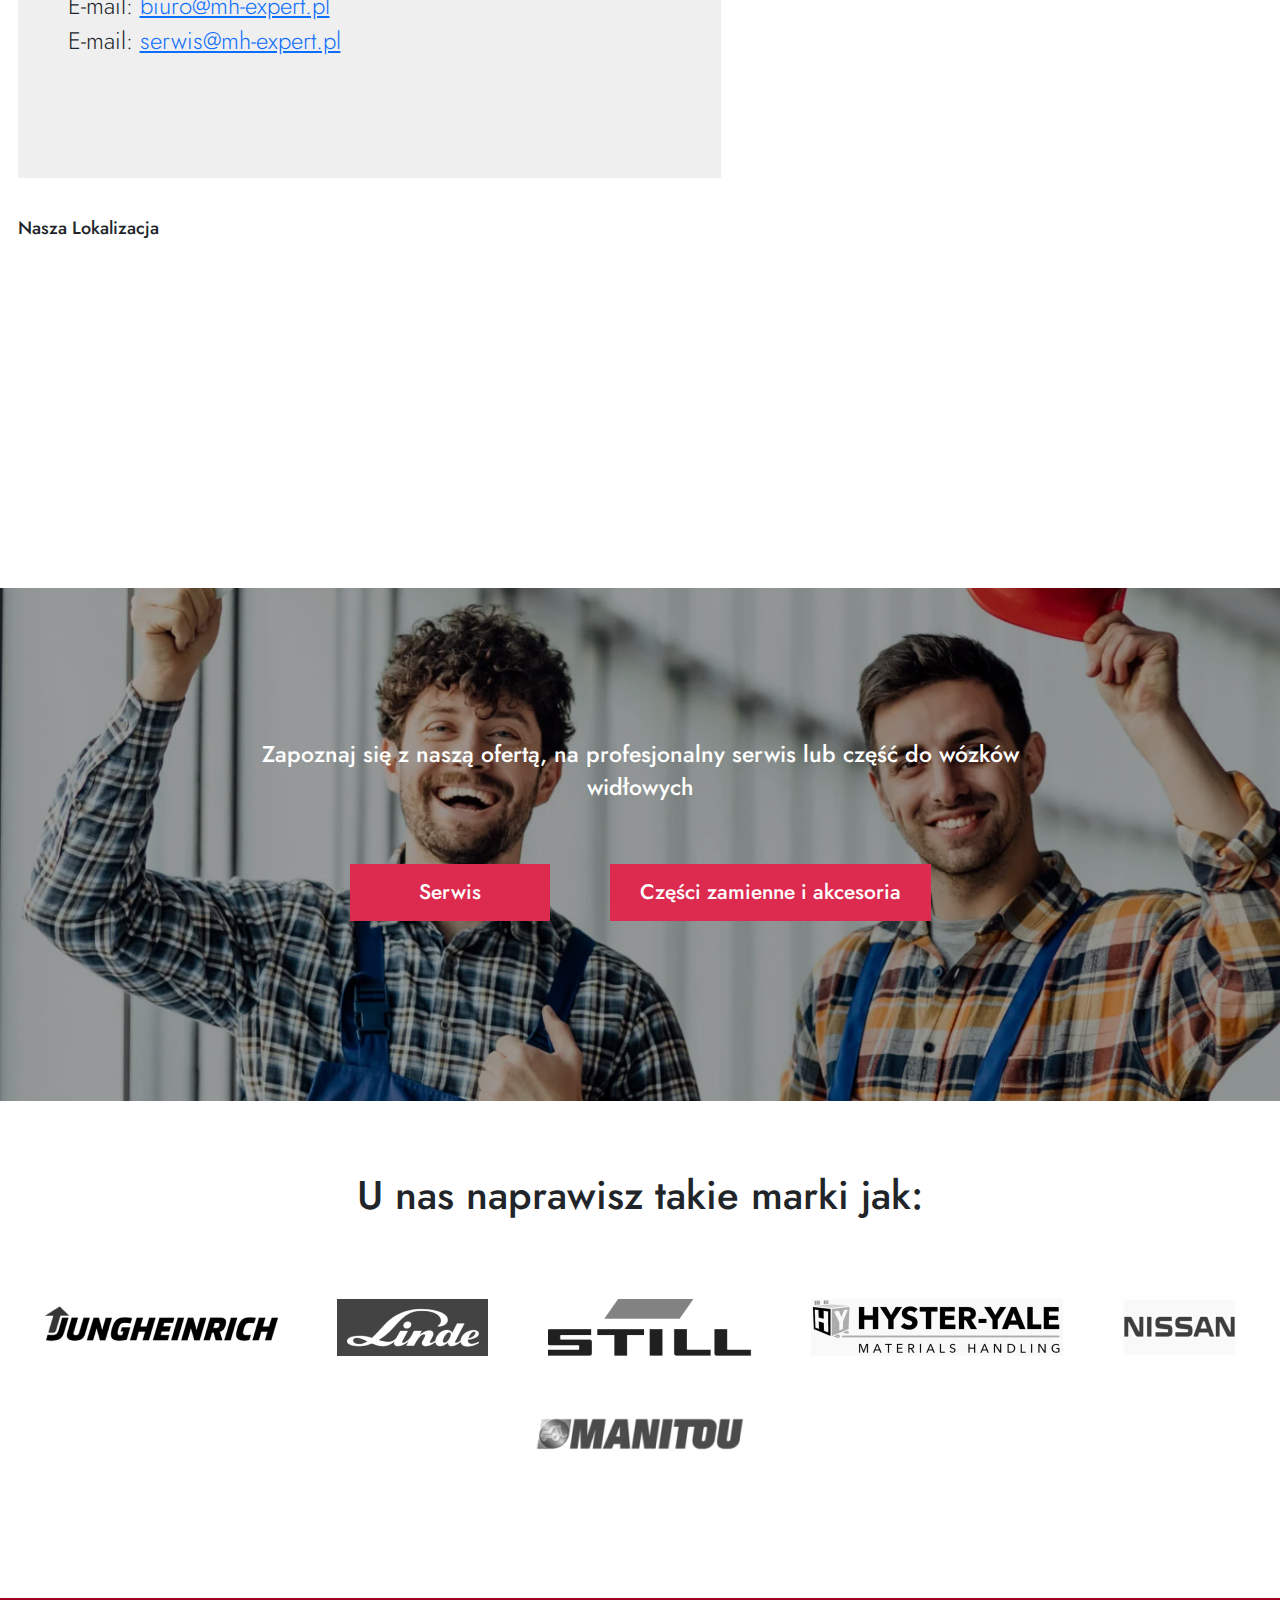
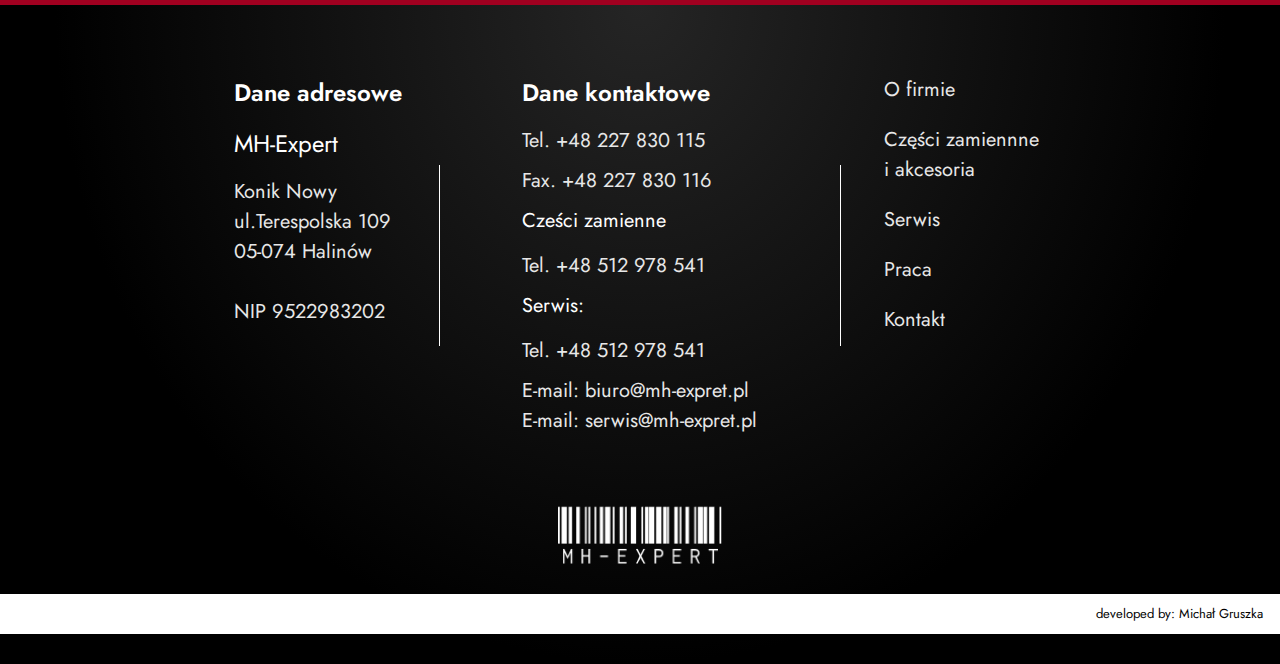
<file: kontakt.html>
<!DOCTYPE html>
<html lang="pl">

<head>
    <meta charset="utf-8">
    <meta name="theme-color" content="#261108">
    <meta name="viewport" content="width=device-width, initial-scale=1, shrink-tofit=no">
    <meta http-equiv="X-UA-Compatible" content="IE=edge">
    <title>MH-EXPERT</title>
    <link rel="stylesheet" href="css/page.css">
    <link rel="stylesheet" href="css/header.css">
    <link rel="stylesheet" href="css/menu.css">
    <link rel="stylesheet" href="css/style.css">
    <link rel="stylesheet" href="css/common.css">
    <link rel="stylesheet" href="css/swiper-bundle.min.css">
    <link rel="stylesheet" href="css/fonts.css">
    <link rel="stylesheet" href="css/footer.css">
    <link rel="stylesheet" href="css/bootstrap.min.css">

    <link rel="canonical" href="/kontakt">
</head>

<body>
    <header>
        <div class="MainPageWrapper">
            <div class="TopBarBlack">
                <div class="container-md">
                    <div class="BanerIconWrapper">
                        <a href="mailto:biuro@mh-expert.pl" class="IcMail">biuro@mh-expert.pl</a>
                        <a href="#" class="IcLocation">Nasza lokalizacja</a>
                        <a href="tel:+48227830115" class="IcPhone">+48 22 7 830 115</a>
                    </div>
                </div>
            </div>


            <nav>
                <div class="navbar-container">
                    <div class="navbar navbar-light navbar-expand-lg">

                        <div class="container-xl mr-auto">

                            <div class="navbar-brand d-inline-block my-lg-3 ">
                                <a href="index.html" title="powrót na stronę główną">
                                    <img src="img/webp/mh-expert-logo.webp"
                                    class="img-fluid" width=""></div>
                                </a>   


                            <button class="navbar-toggler" type="button" data-bs-toggle="collapse"
                                data-bs-target="#navbarNavAltMarkup" aria-controls="navbarNavAltMarkup"
                                aria-expanded="false" aria-label="Toggle navigation">
                                <span class="navbar-toggler-icon-my one"></span>

                                <span class="navbar-toggler-icon-my two"></span>

                                <span class="navbar-toggler-icon-my three"></span>
                            </button>

                            <div class="collapse navbar-collapse ml-2" id="navbarNavAltMarkup">

                                <div class="navbar-nav mt-auto nav-color-black">
        
        
                                    <li class="nav-item">
                                        <a class="nav-link" href="o-firmie.html"> O firmie </a>
                                    </li>
        
                                    <li class="nav-item dropdown">
                                        <a class="nav-link dropdown-toggle" href="#" id="navbarDropdownMenuLink" role="button" data-bs-toggle="dropdown" aria-expanded="false">
                                            Części zamienne i akcesoria
                                        </a>
                                        <ul class="dropdown-menu" aria-labelledby="navbarDropdownMenuLink">
                                            <li>
                                                <a class="dropdown-item" href="ogumienie.html">
                                                    OGUMIENIE
                                                </a>
                                            </li>
                                            <li>
                                                <a class="dropdown-item" href="baterie.html">
                                                    BATERIE
                                                </a>
                                            </li>
                                            <li>
                                                <a class="dropdown-item" href="czesci-zamienne.html">
                                                    CZĘŚCI ZAMIENNE
                                                </a>
                                            </li>
                                        </ul>
                                    </li>
        
                                    <li class="nav-item ">
                                        <a class="nav-link" href="serwis.html"> Serwis </a>
                                    </li>
        
                                    <li class="nav-item ">
                                        <a class="nav-link" href="praca.html"> Praca </a>
                                    </li>
        
                                    <li class="nav-item active">
                                        <a class="nav-link" href="kontakt.html"> Kontakt </a>
                                        <hr/>
                                    </li>
                                </div>
                            </div>
                        </div>
                    </div>
                </div>
            </nav>

            <div class="MainBanerContentPos">
                <div class="container p-0">
                    <nav aria-label="breadcrumb">
                        <ol class="breadcrumb">
                            <img src="img/svg/icon-home.svg" width="24" height="24" alt="Ikona domku">
                            <li class="breadcrumb-item"><a href="index.html">Strona główna</a></li>
                            <li class="breadcrumb-item">kontakt</li>
                        </ol>
                    </nav>
                </div>
            </div>
        </div>
    </header>

    <main>

        <div class="container">
            <div class="underBaner">
                <h1>Skontaktuj się z nami</h1>
                <p>
                    Lorem ipsum dolor sit amet, consectetur adipiscing elit. In posuere odio id tincidunt imperdiet.
                    Vestibulum vel eros sed velit pretium vestibulum. Integer est tortor, sollicitudin a massa sed,
                    porta aliquam eros. Sed neque nulla, venenatis ut consectetur ut, lobortis eget lacus.
                </p>
            </div>
        </div>

        <div class="tx-img-box contact">
            <div class="container">
                <div class="tx-img-wrapper">
                    <div class="tx-content-box">
                        <h2>Dane adresowe</h2>
                        <span>MH-Expert</span>

                        <p>
                            Konik Nowy<br />
                            ul. Terespolska 109<br />
                            05-074 Halinów<br /><br />

                            NIP 9522083202
                        </p>

                        <h2 class="mt-40">Dane adresowe</h2>

                        Tel. <a href="tel:+48227830115" title="Numer kontaktowy do nas">+48 227 830 115</a>
                        <br />
                        Fax. <a href="tel:+48227830116" title="Numer kontaktowy do nas">+48 227 830 116</a>

                        <strong class="mt-3">Części zamienne:</strong>

                        Tel. <a href="tel:+48512978541" title="Kontakt z serwisem część zamiennych"
                            class="mb-4 mt-1">+48 512 978 541</a>

                        <strong>Serwis:</strong>

                        Tel. <a href="tel:+48512978541" title="Kontakt z naszym serwisem" class="mb-4 mt-1">+48 512 978
                            541</a>
                        <br />
                        E-mail: <a href="mailto:biuro@mh-expert.pl">biuro@mh-expert.pl</a>
                        <br />
                        E-mail: <a href="mailto:serwis@mh-expert.pl">serwis@mh-expert.pl</a>
                    </div>
                    <div class="map-wrapper">
                        <h3>Nasza Lokalizacja</h3>
                        <iframe
                            src="https://www.google.com/maps/embed?pb=!1m14!1m8!1m3!1d9777.708182148994!2d21.3010735!3d52.2174588!3m2!1i1024!2i768!4f13.1!3m3!1m2!1s0x0%3A0xeffef40856693151!2sMH-Expert%20M.%20Jadczak%2C%20A.%20Bury%20Sp.%20J.!5e0!3m2!1sen!2spl!4v1674525996755!5m2!1sen!2spl"
                            width="810" height="430" style="border:0;" allowfullscreen="" loading="lazy"
                            referrerpolicy="no-referrer-when-downgrade"></iframe>
                    </div>
                </div>
            </div>
        </div>
        
    </main>

    <div class="baner-text-wrapper contact">
        <div class="banner-text-content">
            <p>Zapoznaj się z naszą ofertą, na profesjonalny serwis lub część do wózków widłowych </p>
            <div class="bt-buttons-box">
                <a href="servis.html" class="m-btn red">Serwis</a>
                <a href="czesc.html" class="m-btn red">Części zamienne i akcesoria</a>
            </div>
        </div>
    </div>

    <section>
        <div class="logos-wrapper">
            <header>
                <h5 class="logos-header">U nas naprawisz takie marki jak:</h5>
            </header>
            <div class="logos-box">
                <img src="img/png/jungheinrich-logo.png" alt="" width="233" height="57" loading="lazy">

                <img src="img/png/linde-logo.png" width="151" height="57" alt="" loading="lazy">

                <img src="img/png/still-logo.png" width="204" height="57" alt="" loading="lazy">

                <img src="img/png/hyster-yale-logo.png" width="252" height="57" alt="" loading="lazy">

                <img src="img/png/nissan-logo.png" width="113" height="57" alt="" loading="lazy">

                <img src="img/png/manitou-logo.png" width="252" height="57" alt="" loading="lazy">
            </div>
        </div>
    </section>

    <footer>

        <div class="footer-coontainer">
            <div class="row">
                <div class="col-sm-3 p-0 ">
                    <div class="content-wrapper">
                        <strong>Dane adresowe</strong>
                        <strong class="font-24">MH-Expert</strong>
                        <p>
                            Konik Nowy <br>
                            ul.Terespolska 109 <br>
                            05-074 Halinów<br><br>
                            NIP 9522983202
                        </p>
                    </div>
                </div>

                <div class="col-sm-5 p-0 border-around">

                    <div class="content-wrapper">
                        <strong>Dane kontaktowe</strong>
                        <p>
                            Tel. <a class="mb-3" href="tel:+48227830115">+48 227 830 115 </a>
                            <br />
                            Fax. <a class="mb-3" href="fax:+48227830116">+48 227 830 116</a>
                        </p>

                        <span>Cześci zamienne</span>

                        <p>
                            Tel. <a class="mb-3" href="tel:+48512978541">+48 512 978 541 </a>
                        </p>

                        <span>Serwis:</span>

                        <p>
                            Tel. <a class="mb-3" href="tel:+48512978541">+48 512 978 541</a>
                        </p>

                        <p>
                            E-mail: <a href="mailto:biuro@mh-expret.pl">biuro@mh-expret.pl</a>
                            <br />
                            E-mail: <a href="mailto:serwis@mh-expret.pl">serwis@mh-expret.pl</a>
                        </p>
                    </div>
                </div>

                <div class="col-sm-3 p-0 footers-links">
                    <div class="content-wrapper">
                        <a href="Ofirmie.html">O firmie</a>
                        <a href="czesci.html">Części zamiennne<br /> i akcesoria</a>
                        <a href="seriws.html">Serwis</a>
                        <a href="praca.html">Praca</a>
                        <a href="kontakt.html">Kontakt</a>
                    </div>
                </div>
            </div>

            <img class="footer-logo" src="img/png/mh-expert-logo.png" width="164" height="58" loading="lazy">

        </div>

        <div class="who_am_i">
            <div class="container">
                developed by: Michał Gruszka
            </div>
        </div>
    </footer>
</body>
<script src="js/jquery.min.js"></script>
<script src="js/bootstrap.min.js"></script>
<script src="js/scripts.js"></script>

</html>
</file>
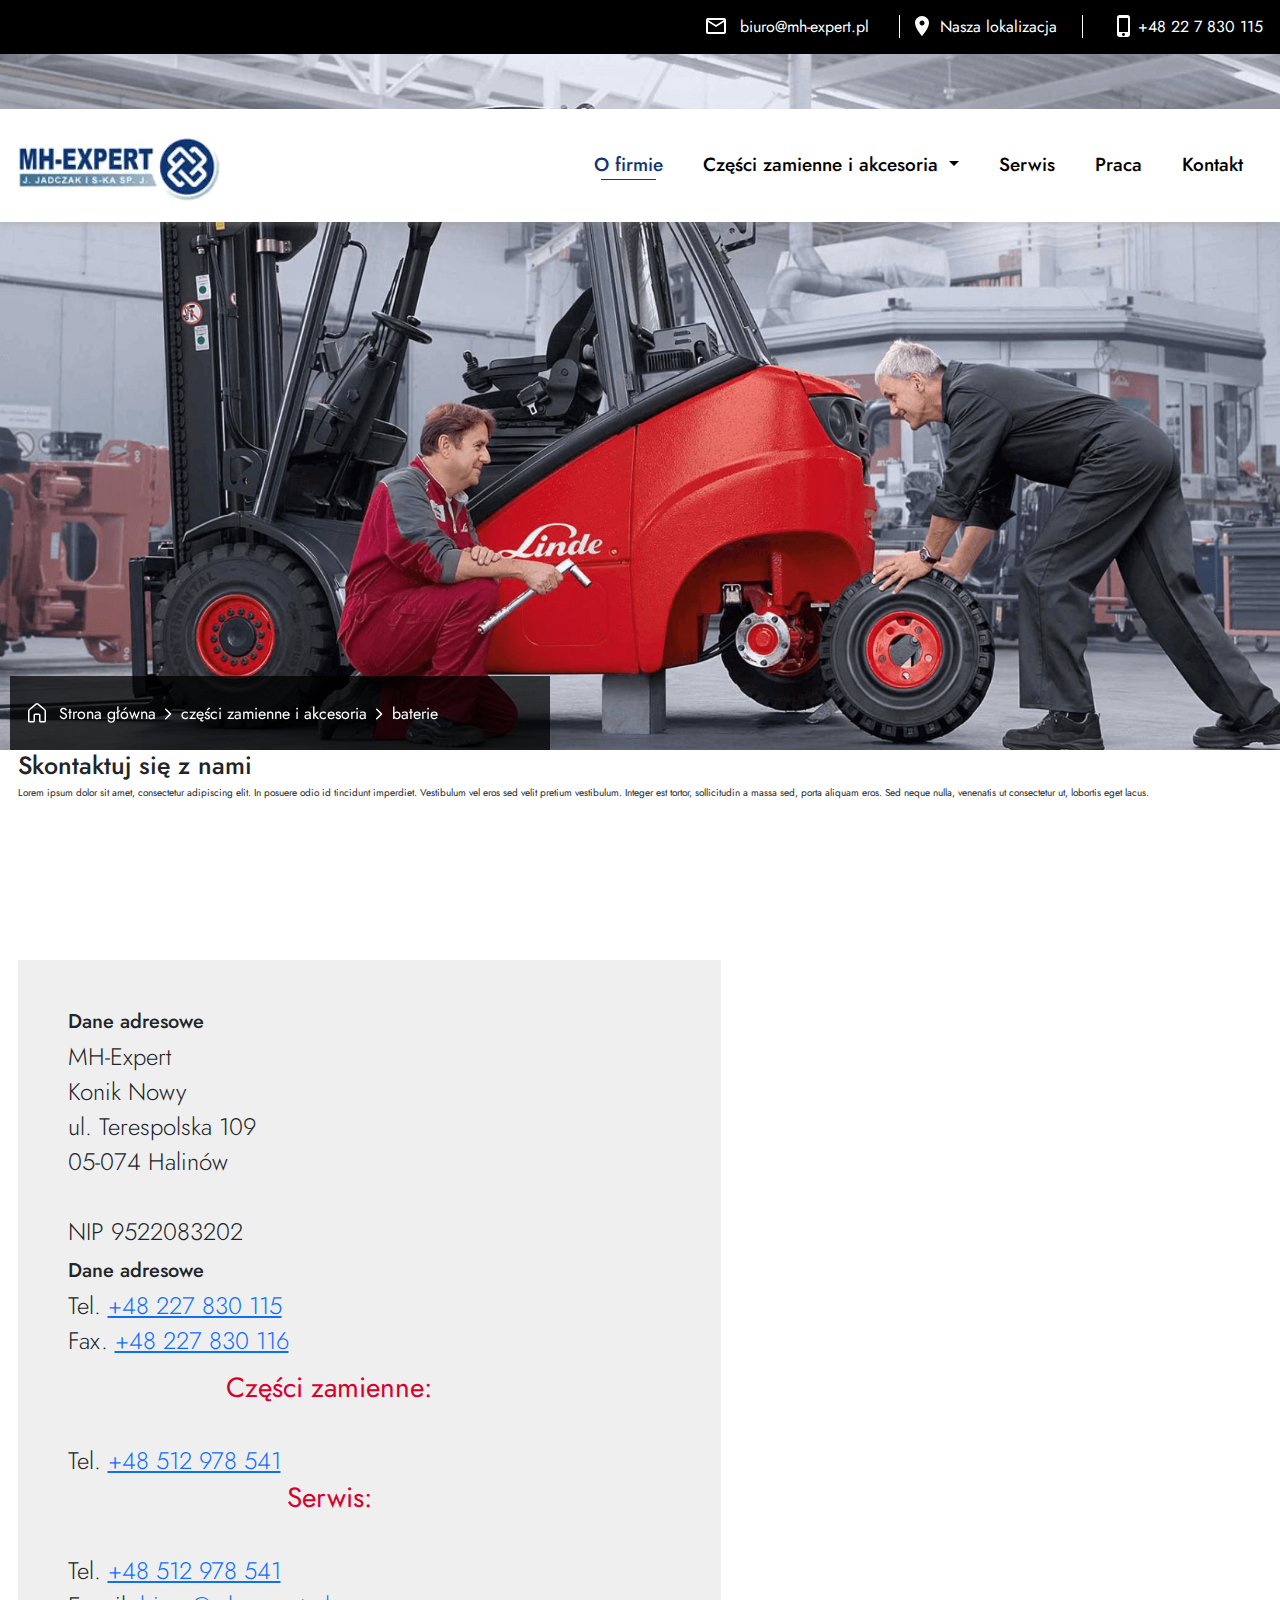
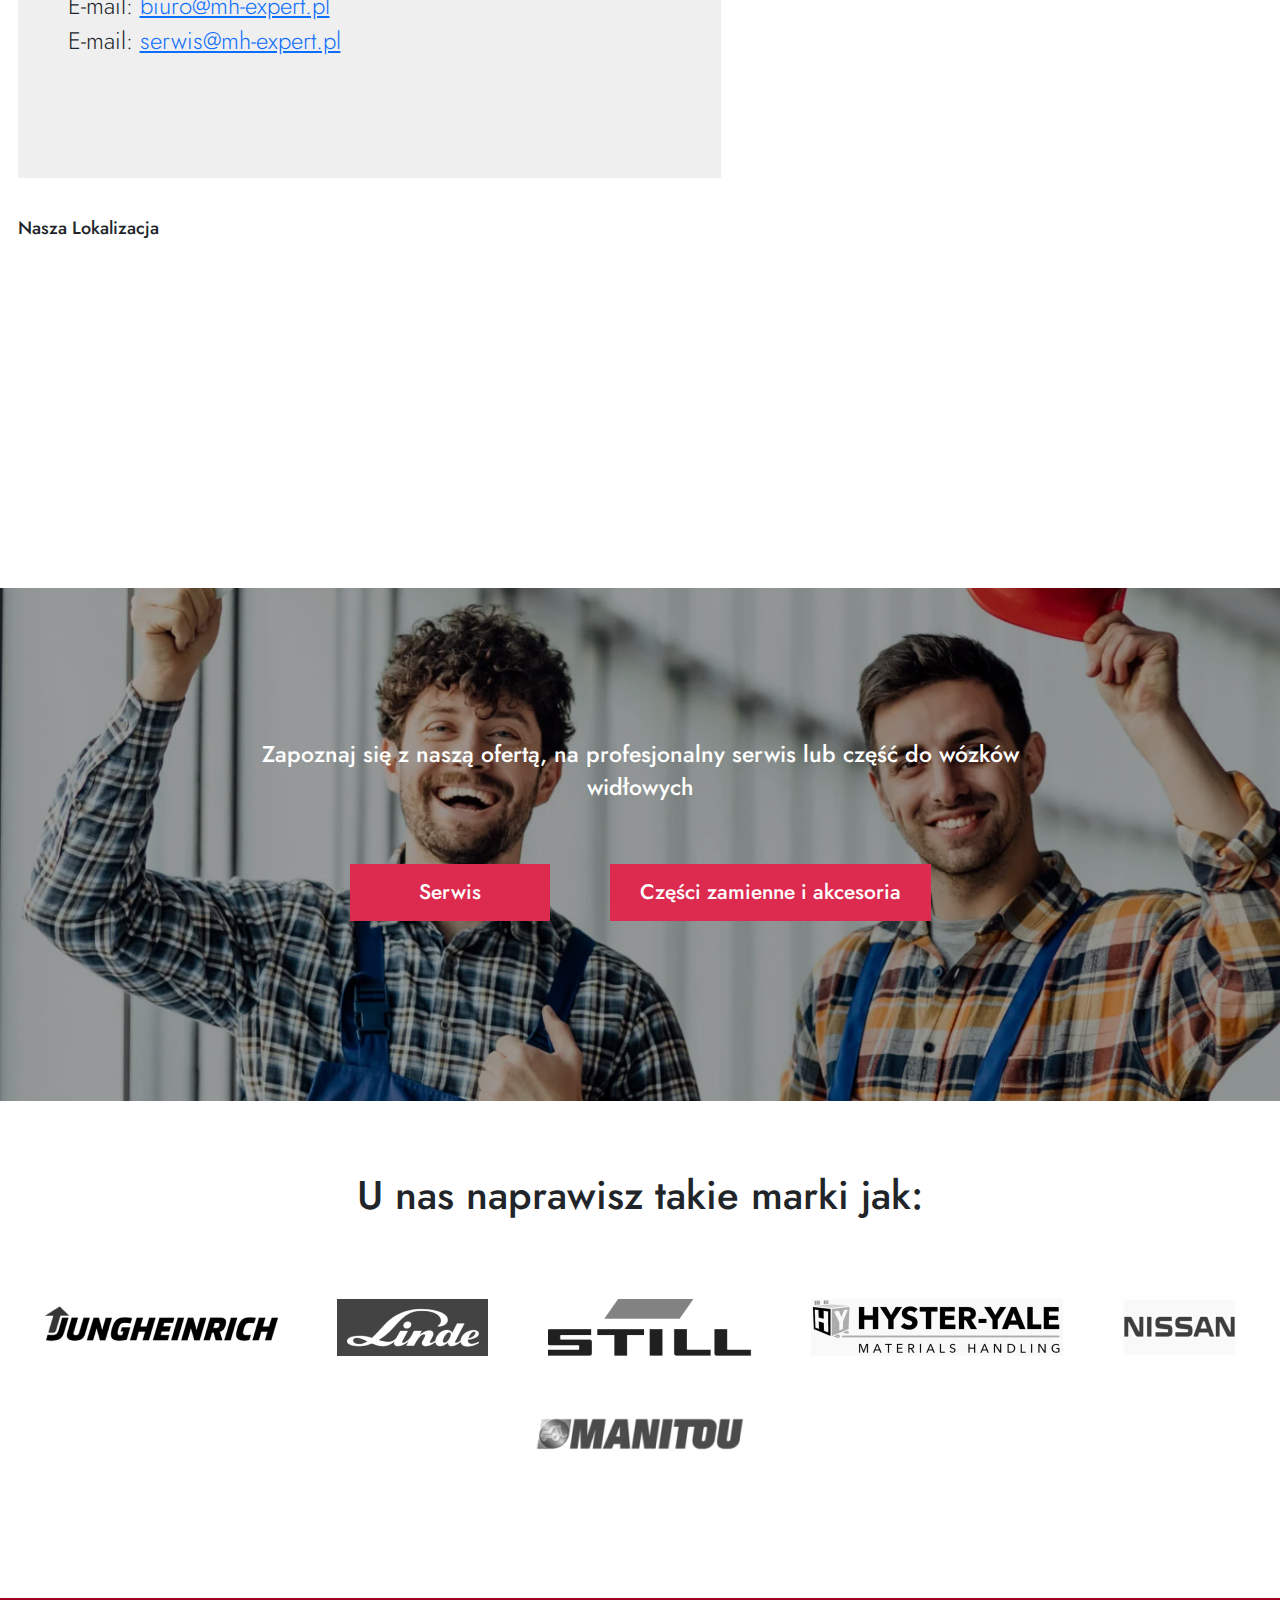
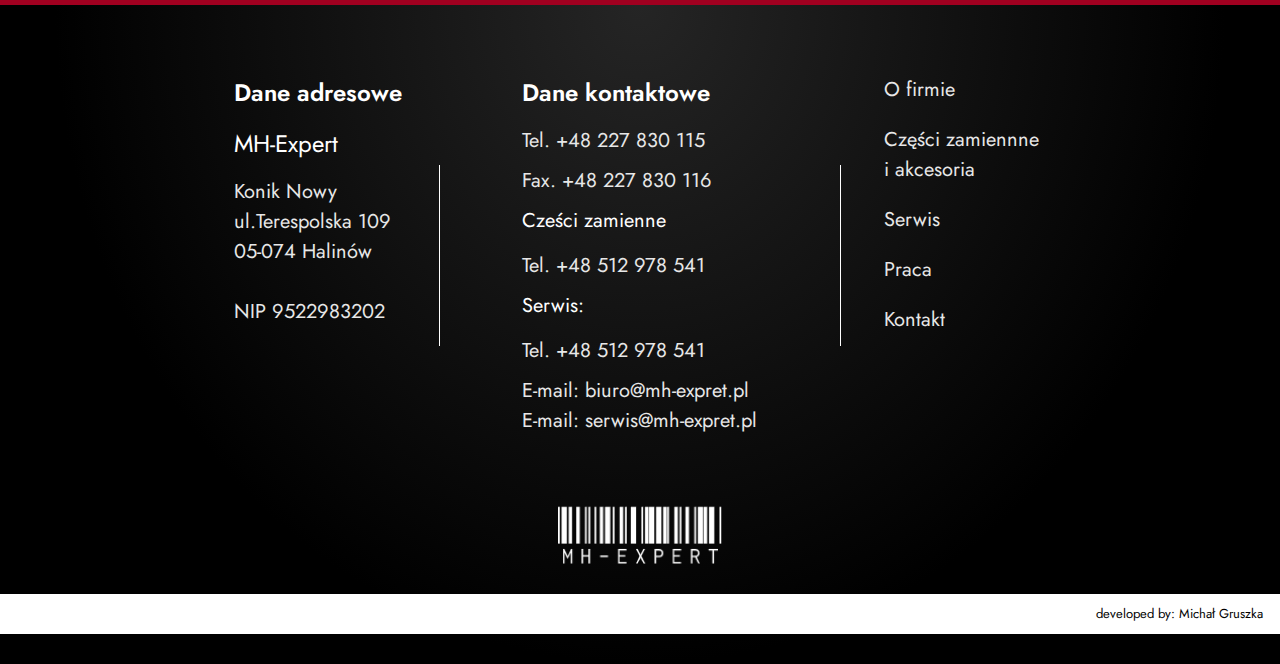
<file: o-firmie.html>
<!DOCTYPE html>
<html lang="pl">

<head>
    <meta charset="utf-8">
    <meta name="theme-color" content="#261108">
    <meta name="viewport" content="width=device-width, initial-scale=1, shrink-tofit=no">
    <meta http-equiv="X-UA-Compatible" content="IE=edge">
    <title>MH-EXPERT</title>
    <link rel="stylesheet" href="css/page.css">
    <link rel="stylesheet" href="css/header.css">
    <link rel="stylesheet" href="css/menu.css">
    <link rel="stylesheet" href="css/style.css">
    <link rel="stylesheet" href="css/common.css">
    <link rel="stylesheet" href="css/swiper-bundle.min.css">
    <link rel="stylesheet" href="css/fonts.css">
    <link rel="stylesheet" href="css/footer.css">
    <link rel="stylesheet" href="css/bootstrap.min.css">

    <link rel="canonical" href="/kontakt">
</head>

<body>
    <header>
        <div class="MainPageWrapper battery">
            <div class="TopBarBlack">
                <div class="container-md">
                    <div class="BanerIconWrapper">
                        <a href="mailto:biuro@mh-expert.pl" class="IcMail">biuro@mh-expert.pl</a>
                        <a href="#" class="IcLocation">Nasza lokalizacja</a>
                        <a href="tel:+48227830115" class="IcPhone">+48 22 7 830 115</a>
                    </div>
                </div>
            </div>


            <nav>
                <div class="navbar-container">
                    <div class="navbar navbar-light navbar-expand-lg">

                        <div class="container-xl mr-auto">

                            <div class="navbar-brand d-inline-block my-lg-3 ">
                                <a href="index.html" title="powrót na stronę główną">
                                    <img src="img/webp/mh-expert-logo.webp"
                                    class="img-fluid" width=""></div>
                                </a>   


                            <button class="navbar-toggler" type="button" data-bs-toggle="collapse"
                                data-bs-target="#navbarNavAltMarkup" aria-controls="navbarNavAltMarkup"
                                aria-expanded="false" aria-label="Toggle navigation">
                                <span class="navbar-toggler-icon-my one"></span>

                                <span class="navbar-toggler-icon-my two"></span>

                                <span class="navbar-toggler-icon-my three"></span>
                            </button>

                            <div class="collapse navbar-collapse ml-2" id="navbarNavAltMarkup">

                                <div class="navbar-nav mt-auto nav-color-black">
        
        
                                    <li class="nav-item active">
                                        <a class="nav-link" href="o-firmie.html"> O firmie </a>
                                        <hr/>
                                    </li>
        
                                    <li class="nav-item dropdown">
                                        <a class="nav-link dropdown-toggle" href="#" id="navbarDropdownMenuLink" role="button" data-bs-toggle="dropdown" aria-expanded="false">
                                            Części zamienne i akcesoria
                                        </a>
                                        <ul class="dropdown-menu" aria-labelledby="navbarDropdownMenuLink">
                                            <li>
                                                <a class="dropdown-item" href="ogumienie.html">
                                                    OGUMIENIE
                                                </a>
                                            </li>
                                            <li>
                                                <a class="dropdown-item" href="baterie.html">
                                                    BATERIE
                                                </a>
                                            </li>
                                            <li>
                                                <a class="dropdown-item" href="czesci-zamienne.html">
                                                    CZĘŚCI ZAMIENNE
                                                </a>
                                            </li>
                                        </ul>
                                    </li>
        
                                    <li class="nav-item ">
                                        <a class="nav-link" href="serwis.html"> Serwis </a>
                                    </li>
        
                                    <li class="nav-item ">
                                        <a class="nav-link" href="praca.html"> Praca </a>
                                    </li>
        
                                    <li class="nav-item ">
                                        <a class="nav-link" href="kontakt.html"> Kontakt </a>
                                    </li>
                                </div>
                            </div>
                        </div>
                    </div>
                </div>
            </nav>

            <div class="MainBanerContentPos">
                <div class="container p-0">
                    <nav aria-label="breadcrumb">
                        <ol class="breadcrumb">
                            <img src="img/svg/icon-home.svg" width="24" height="24" alt="Ikona domku">
                            <li class="breadcrumb-item"><a href="index.html">Strona główna</a></li>
                            <li class="breadcrumb-item">części zamienne i akcesoria</li>
                            <li class="breadcrumb-item">baterie</li>
                        </ol>
                    </nav>
                </div>
            </div>
        </div>
    </header>
    <main>
        <div class="container">
            <div class="underBaner">
                <h1>Skontaktuj się z nami</h1>
                <p>
                    Lorem ipsum dolor sit amet, consectetur adipiscing elit. In posuere odio id tincidunt imperdiet.
                    Vestibulum vel eros sed velit pretium vestibulum. Integer est tortor, sollicitudin a massa sed,
                    porta aliquam eros. Sed neque nulla, venenatis ut consectetur ut, lobortis eget lacus.
                </p>
            </div>
        </div>

        <div class="tx-img-box contact">
            <div class="container">
                <div class="tx-img-wrapper">
                    <div class="tx-content-box">
                        <h2>Dane adresowe</h2>
                        <span>MH-Expert</span>

                        <p>
                            Konik Nowy<br />
                            ul. Terespolska 109<br />
                            05-074 Halinów<br /><br />

                            NIP 9522083202
                        </p>

                        <h2 class="mt-40">Dane adresowe</h2>

                        Tel. <a href="tel:+48227830115" title="Numer kontaktowy do nas">+48 227 830 115</a>
                        <br />
                        Fax. <a href="tel:+48227830116" title="Numer kontaktowy do nas">+48 227 830 116</a>

                        <strong class="mt-3">Części zamienne:</strong>

                        Tel. <a href="tel:+48512978541" title="Kontakt z serwisem część zamiennych"
                            class="mb-4 mt-1">+48 512 978 541</a>

                        <strong>Serwis:</strong>

                        Tel. <a href="tel:+48512978541" title="Kontakt z naszym serwisem" class="mb-4 mt-1">+48 512 978
                            541</a>
                        <br />
                        E-mail: <a href="mailto:biuro@mh-expert.pl">biuro@mh-expert.pl</a>
                        <br />
                        E-mail: <a href="mailto:serwis@mh-expert.pl">serwis@mh-expert.pl</a>
                    </div>
                    <div class="map-wrapper">
                        <h3>Nasza Lokalizacja</h3>
                        <iframe
                            src="https://www.google.com/maps/embed?pb=!1m14!1m8!1m3!1d9777.708182148994!2d21.3010735!3d52.2174588!3m2!1i1024!2i768!4f13.1!3m3!1m2!1s0x0%3A0xeffef40856693151!2sMH-Expert%20M.%20Jadczak%2C%20A.%20Bury%20Sp.%20J.!5e0!3m2!1sen!2spl!4v1674525996755!5m2!1sen!2spl"
                            width="810" height="430" style="border:0;" allowfullscreen="" loading="lazy"
                            referrerpolicy="no-referrer-when-downgrade"></iframe>
                    </div>
                </div>
            </div>
        </div>
    </main>

    <div class="baner-text-wrapper contact">
        <div class="banner-text-content">
            <p>Zapoznaj się z naszą ofertą, na profesjonalny serwis lub część do wózków widłowych </p>
            <div class="bt-buttons-box">
                <a href="servis.html" class="m-btn red">Serwis</a>
                <a href="czesc.html" class="m-btn red">Części zamienne i akcesoria</a>
            </div>
        </div>
    </div>

    <section>
        <div class="logos-wrapper">
            <header>
                <h5 class="logos-header">U nas naprawisz takie marki jak:</h5>
            </header>
            <div class="logos-box">
                <img src="img/png/jungheinrich-logo.png" alt="" width="233" height="57" loading="lazy">

                <img src="img/png/linde-logo.png" width="151" height="57" alt="" loading="lazy">

                <img src="img/png/still-logo.png" width="204" height="57" alt="" loading="lazy">

                <img src="img/png/hyster-yale-logo.png" width="252" height="57" alt="" loading="lazy">

                <img src="img/png/nissan-logo.png" width="113" height="57" alt="" loading="lazy">

                <img src="img/png/manitou-logo.png" width="252" height="57" alt="" loading="lazy">
            </div>
        </div>
    </section>

    <footer>

        <div class="footer-coontainer">
            <div class="row">
                <div class="col-sm-3 p-0 ">
                    <div class="content-wrapper">
                        <strong>Dane adresowe</strong>
                        <strong class="font-24">MH-Expert</strong>
                        <p>
                            Konik Nowy <br>
                            ul.Terespolska 109 <br>
                            05-074 Halinów<br><br>
                            NIP 9522983202
                        </p>
                    </div>
                </div>

                <div class="col-sm-5 p-0 border-around">

                    <div class="content-wrapper">
                        <strong>Dane kontaktowe</strong>
                        <p>
                            Tel. <a class="mb-3" href="tel:+48227830115">+48 227 830 115 </a>
                            <br />
                            Fax. <a class="mb-3" href="fax:+48227830116">+48 227 830 116</a>
                        </p>

                        <span>Cześci zamienne</span>

                        <p>
                            Tel. <a class="mb-3" href="tel:+48512978541">+48 512 978 541 </a>
                        </p>

                        <span>Serwis:</span>

                        <p>
                            Tel. <a class="mb-3" href="tel:+48512978541">+48 512 978 541</a>
                        </p>

                        <p>
                            E-mail: <a href="mailto:biuro@mh-expret.pl">biuro@mh-expret.pl</a>
                            <br />
                            E-mail: <a href="mailto:serwis@mh-expret.pl">serwis@mh-expret.pl</a>
                        </p>
                    </div>
                </div>

                <div class="col-sm-3 p-0 footers-links">
                    <div class="content-wrapper">
                        <a href="Ofirmie.html">O firmie</a>
                        <a href="czesci.html">Części zamiennne<br /> i akcesoria</a>
                        <a href="seriws.html">Serwis</a>
                        <a href="praca.html">Praca</a>
                        <a href="kontakt.html">Kontakt</a>
                    </div>
                </div>
            </div>

            <img class="footer-logo" src="img/png/mh-expert-logo.png" width="164" height="58" loading="lazy">

        </div>

        <div class="who_am_i">
            <div class="container">
                developed by: Michał Gruszka
            </div>
        </div>
    </footer>
</body>
<script src="js/jquery.min.js"></script>
<script src="js/bootstrap.min.js"></script>
<script src="js/scripts.js"></script>

</html>
</file>
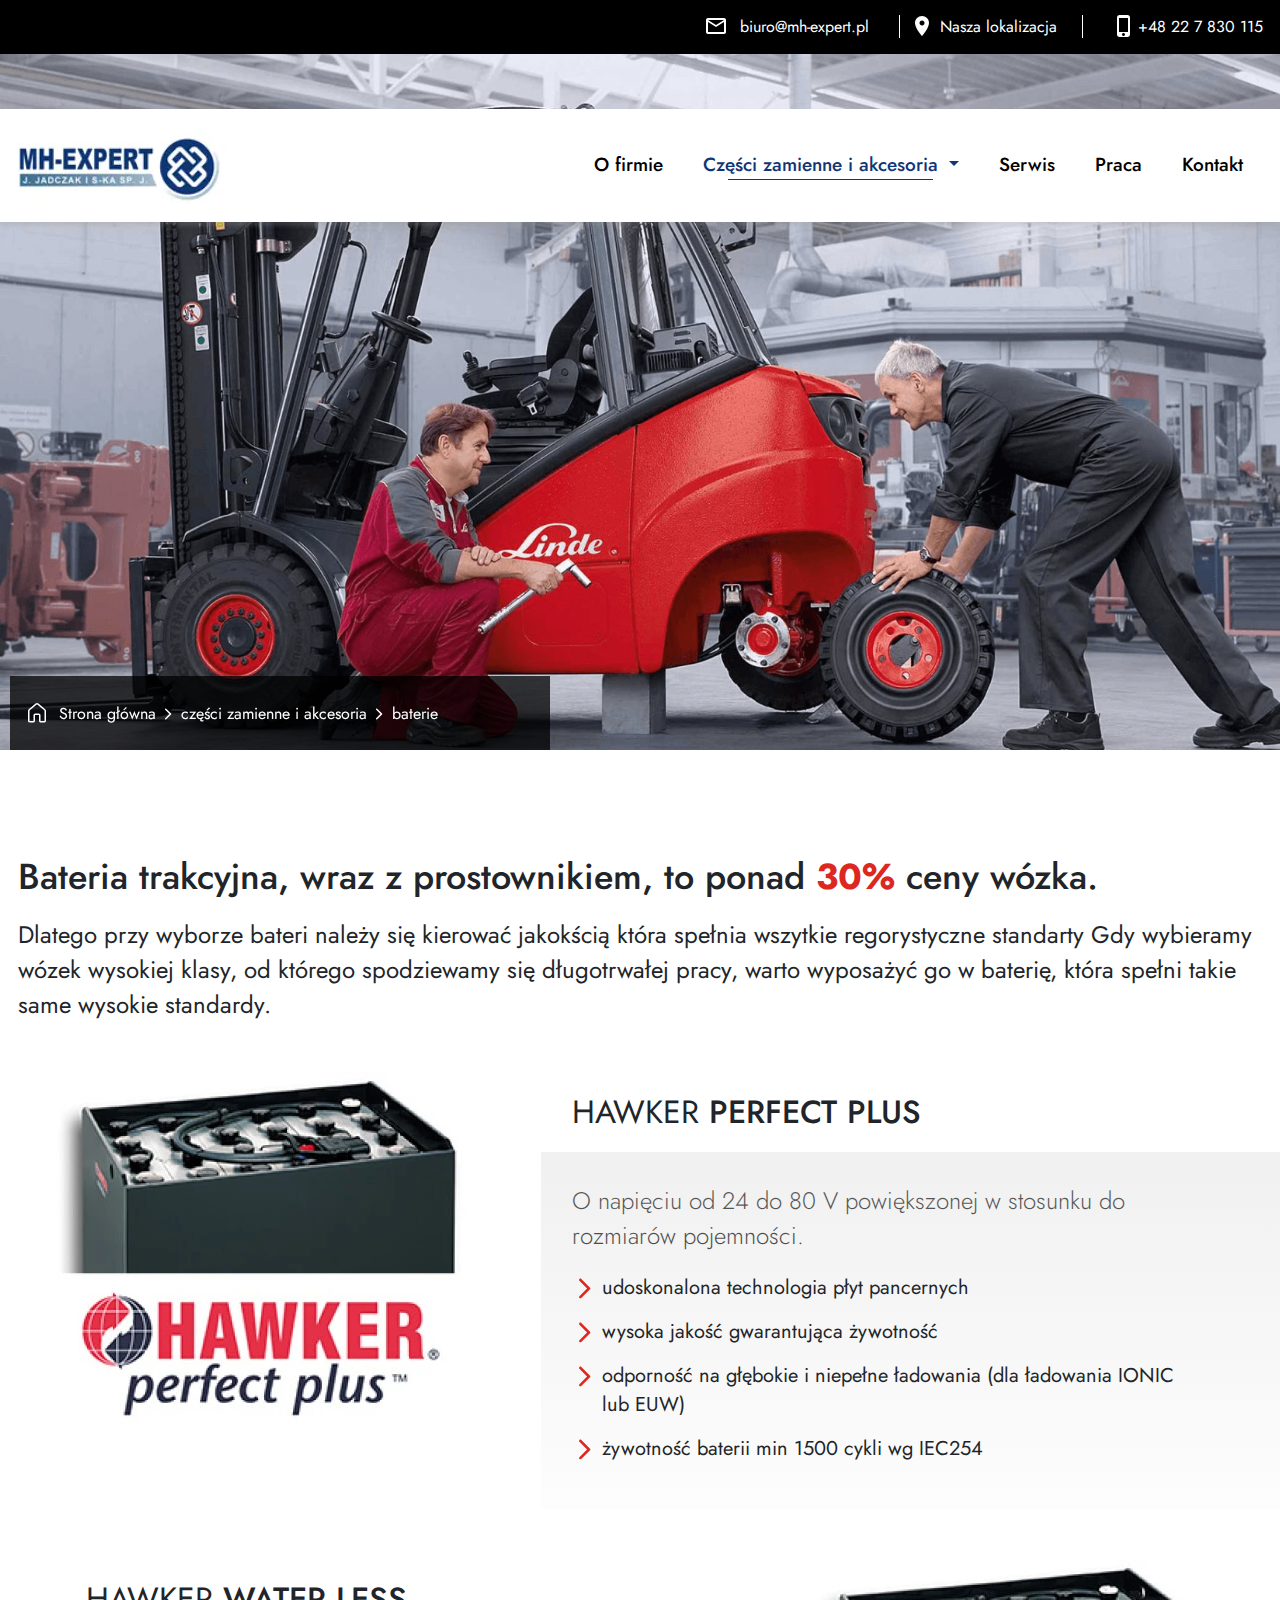
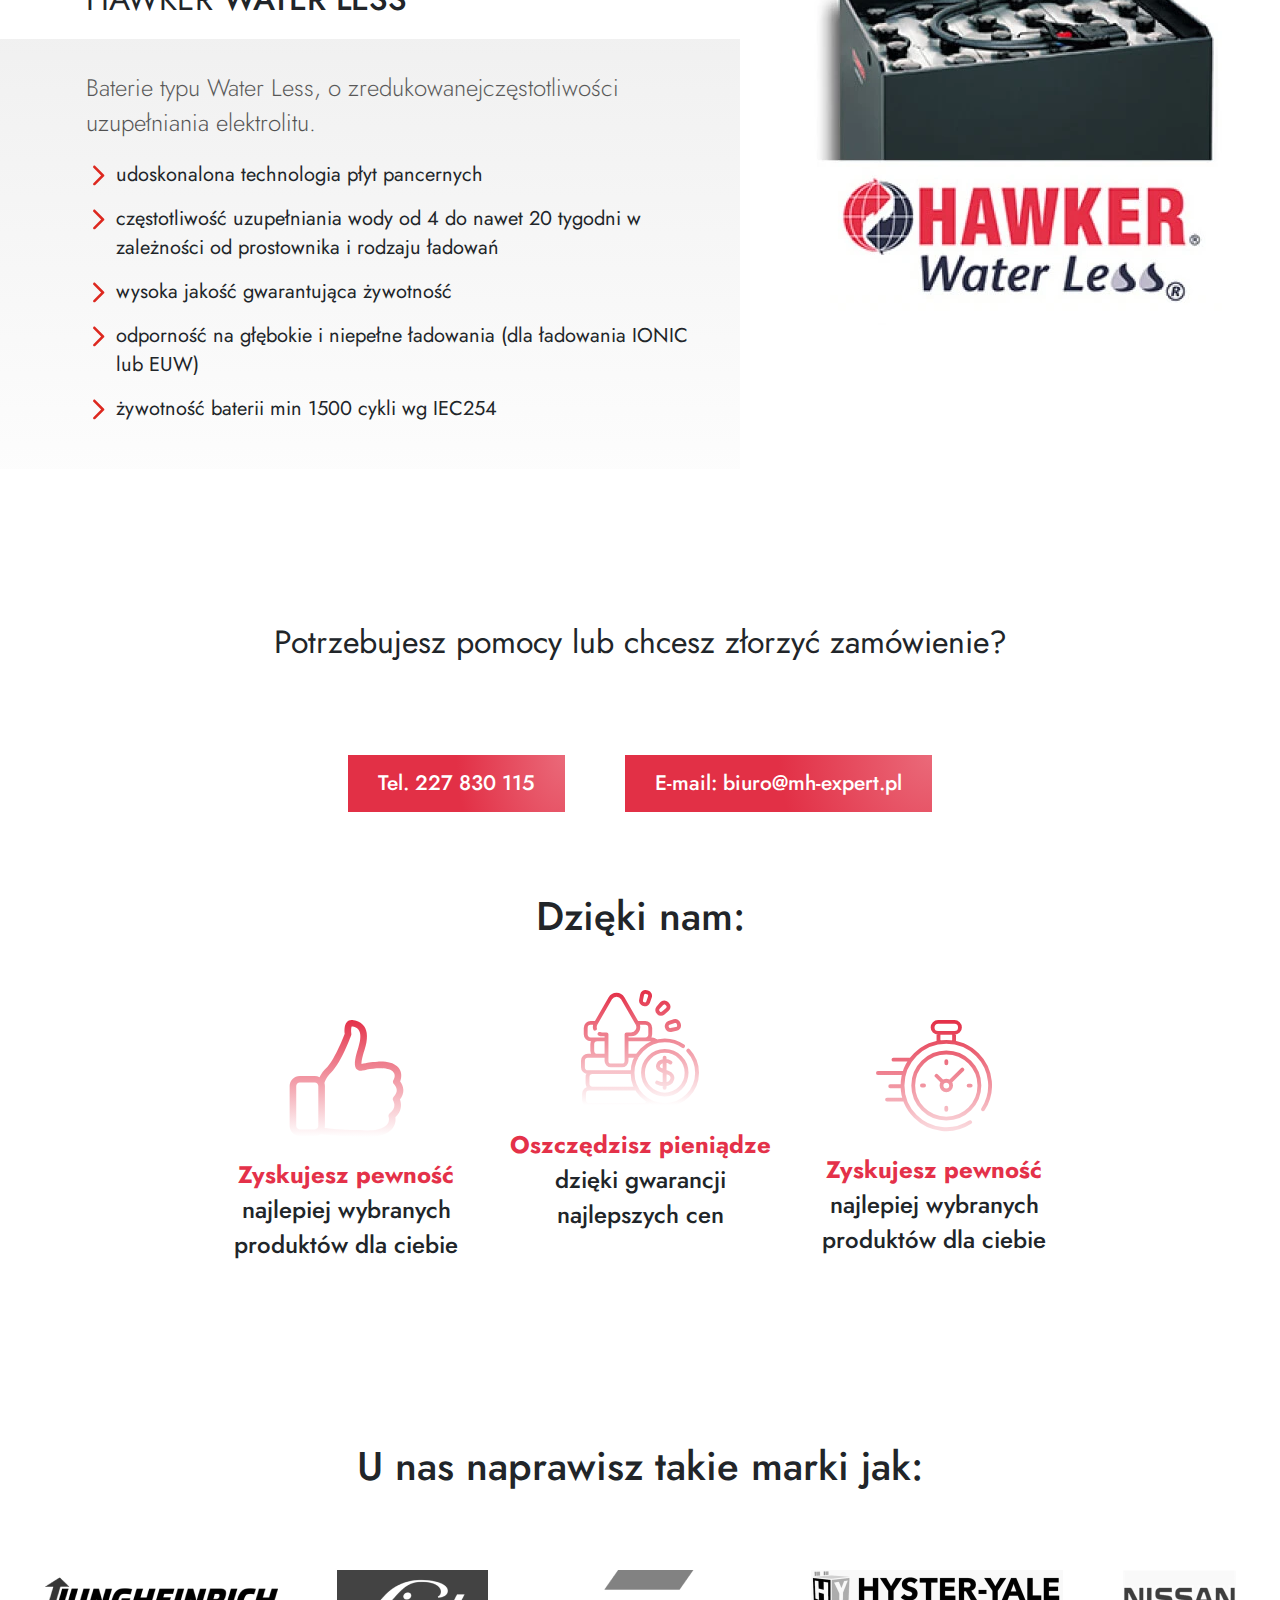
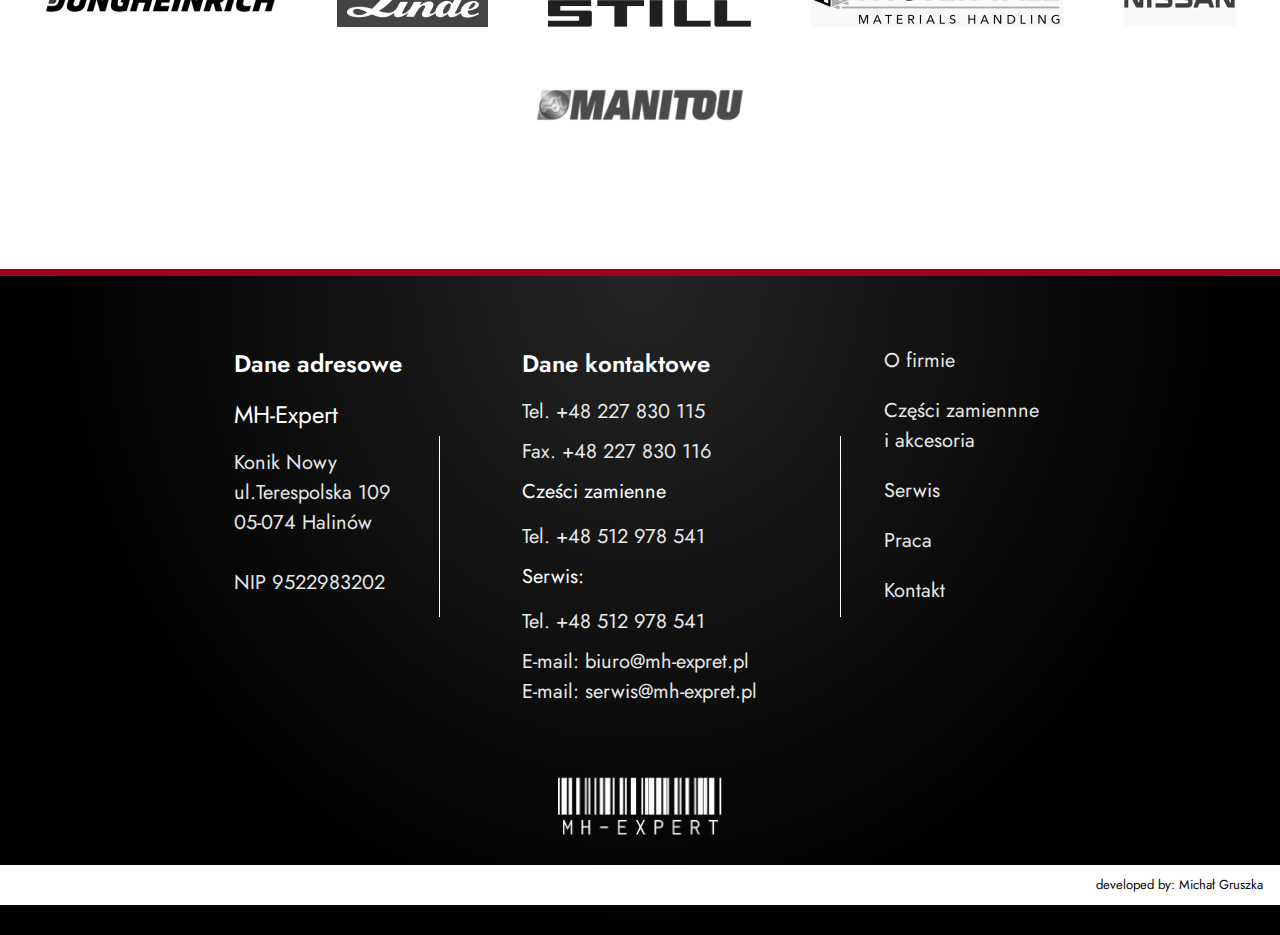
<file: ogumienie.html>
<!DOCTYPE html>
<html lang="pl">

<head>
    <meta charset="utf-8">
    <meta name="theme-color" content="#261108">
    <meta name="viewport" content="width=device-width, initial-scale=1, shrink-tofit=no">
    <meta http-equiv="X-UA-Compatible" content="IE=edge">
    <title>MH-EXPERT</title>
    <link rel="stylesheet" href="css/page.css">
    <link rel="stylesheet" href="css/header.css">
    <link rel="stylesheet" href="css/menu.css">
    <link rel="stylesheet" href="css/style.css">
    <link rel="stylesheet" href="css/common.css">
    <link rel="stylesheet" href="css/swiper-bundle.min.css">
    <link rel="stylesheet" href="css/fonts.css">
    <link rel="stylesheet" href="css/footer.css">
    <link rel="stylesheet" href="css/bootstrap.min.css">

    <link rel="canonical" href="/kontakt">
</head>

<body>
    <header>
        <div class="MainPageWrapper battery">
            <div class="TopBarBlack">
                <div class="container-md">
                    <div class="BanerIconWrapper">
                        <a href="mailto:biuro@mh-expert.pl" class="IcMail">biuro@mh-expert.pl</a>
                        <a href="#" class="IcLocation">Nasza lokalizacja</a>
                        <a href="tel:+48227830115" class="IcPhone">+48 22 7 830 115</a>
                    </div>
                </div>
            </div>


            <nav>
                <div class="navbar-container">
                    <div class="navbar navbar-light navbar-expand-lg">

                        <div class="container-xl mr-auto">

                            <div class="navbar-brand d-inline-block my-lg-3 ">
                                <a href="index.html" title="powrót na stronę główną">
                                    <img src="img/webp/mh-expert-logo.webp"
                                    class="img-fluid" width=""></div>
                                </a>   


                            <button class="navbar-toggler" type="button" data-bs-toggle="collapse"
                                data-bs-target="#navbarNavAltMarkup" aria-controls="navbarNavAltMarkup"
                                aria-expanded="false" aria-label="Toggle navigation">
                                <span class="navbar-toggler-icon-my one"></span>

                                <span class="navbar-toggler-icon-my two"></span>

                                <span class="navbar-toggler-icon-my three"></span>
                            </button>

                            <div class="collapse navbar-collapse ml-2" id="navbarNavAltMarkup">

                                <div class="navbar-nav mt-auto nav-color-black">
        
        
                                    <li class="nav-item">
                                        <a class="nav-link" href="o-firmie.html"> O firmie </a>
                                    </li>
        
                                    <li class="nav-item dropdown active">
                                        <a class="nav-link dropdown-toggle" href="#" id="navbarDropdownMenuLink" role="button" data-bs-toggle="dropdown" aria-expanded="false">
                                            Części zamienne i akcesoria
                                        </a>
                                        <hr/>
                                        <ul class="dropdown-menu" aria-labelledby="navbarDropdownMenuLink">
                                            <li>
                                                <a class="dropdown-item active" href="ogumienie.html">
                                                    OGUMIENIE
                                                </a>
                                            </li>
                                            <li>
                                                <a class="dropdown-item" href="baterie.html">
                                                    BATERIE
                                                </a>
                                            </li>
                                            <li>
                                                <a class="dropdown-item" href="czesci-zamienne.html">
                                                    CZĘŚCI ZAMIENNE
                                                </a>
                                            </li>
                                        </ul>
                                    </li>
        
                                    <li class="nav-item ">
                                        <a class="nav-link" href="serwis.html"> Serwis </a>
                                    </li>
        
                                    <li class="nav-item ">
                                        <a class="nav-link" href="praca.html"> Praca </a>
                                    </li>
        
                                    <li class="nav-item ">
                                        <a class="nav-link" href="kontakt.html"> Kontakt </a>
                                    </li>
                                </div>
                            </div>
                        </div>
                    </div>
                </div>
            </nav>

            <div class="MainBanerContentPos">
                <div class="container p-0">
                    <nav aria-label="breadcrumb">
                        <ol class="breadcrumb">
                            <img src="img/svg/icon-home.svg" width="24" height="24" alt="Ikona domku">
                            <li class="breadcrumb-item"><a href="index.html">Strona główna</a></li>
                            <li class="breadcrumb-item">części zamienne i akcesoria</li>
                            <li class="breadcrumb-item">baterie</li>
                        </ol>
                    </nav>
                </div>
            </div>
        </div>
    </header>
    <main>
        <div class="container">
            <div class="page-content">
                <h2>Bateria trakcyjna, wraz z prostownikiem, to ponad <b>30%</b> ceny wózka.</h2>
                <p>
                    Dlatego przy wyborze bateri należy się kierować jakokścią która spełnia wszytkie regorystyczne standarty
                    Gdy wybieramy wózek wysokiej klasy, od którego spodziewamy się długotrwałej pracy, warto wyposażyć go w baterię, która spełni takie same wysokie standardy.
                </p>

                <div class="product-item t-right">
                    <div class="product-image">
                        <img src="img/webp//produkty/hawker-perfect-plus.webp" width="412" height="366" title="Bateria HAWKER perfect plus" alt="Zdjęcie przedstawia baterie hawker">
                    </div>

                    <div class="product-wrap">
                        <header>
                            <h3>HAWKER <strong>PERFECT PLUS</strong></h3>
                        </header>
                        <div class="product-content">
                            <p>O napięciu od 24 do 80 V powiększonej w stosunku do rozmiarów pojemności.</p>
                            <ul class="arrow-red">
                                <li>udoskonalona technologia płyt pancernych</li>
                                <li>wysoka jakość gwarantująca żywotność</li>
                                <li>odporność na głębokie i niepełne ładowania (dla ładowania IONIC lub EUW)</li>
                                <li>żywotność baterii min 1500 cykli wg IEC254</li>
                            </ul>
                        </div>
                    </div>
                </div>

                <div class="product-item t-left">

                    <div class="product-wrap">
                        <header>
                            <h3>HAWKER <strong>WATER LESS</strong></h3>
                        </header>
                        <div class="product-content">
                            <p>Baterie typu Water Less, o zredukowanejczęstotliwości uzupełniania elektrolitu.</p>
                            <ul class="arrow-red">
                                <li>udoskonalona technologia płyt pancernych</li>
                                <li>częstotliwość uzupełniania wody od 4 do nawet 20 tygodni w zależności od prostownika i rodzaju ładowań</li>
                                <li>wysoka jakość gwarantująca żywotność</li>
                                <li>odporność na głębokie i niepełne ładowania (dla ładowania IONIC lub EUW)</li>
                                <li>żywotność baterii min 1500 cykli wg IEC254</li>
                            </ul>
                        </div>
                    </div>

                    <div class="product-image">
                        <img src="img/webp//produkty/hawker-water-less.webp" width="412" height="366" title="Bateria HAWKER water less" alt="Zdjęcie przedstawia baterie hawker">
                    </div>
                </div>

                <div class="contact-box">
                    <h4 class="header">Potrzebujesz pomocy lub chcesz złorzyć zamówienie?</h4>
                    <div class="contact-box-wrap">
                        <a href="tel:227830115" class="m-btn red-grad" title="Telefon lpntaktowy">
                            Tel. 227 830 115
                        </a>
        
                        <a href="mailto:biuro@mh-expert.pl" class="m-btn red-grad" title="Telefon lpntaktowy">
                            E-mail: biuro@mh-expert.pl
                        </a>
                    </div>
                </div>

                <div class="icon-quality-wrap">
                    <h4 class="header">Dzięki nam:</h4>
                    <div class="icon-container">
                        <div class="icon-qu-item">
                            <img src="img/svg/icon-like-red.svg" width="117" height="117" alt="Ikona łapki w górę">
                            <p>
                                <strong>Zyskujesz pewność</strong> najlepiej wybranych produktów dla ciebie
                            </p>
                        </div>


                        <div class="icon-qu-item">
                            <img src="img/svg/icon-value-red.svg" width="118" height="117" alt="Ikona pieniądza">
                            <p>
                                <strong>Oszczędzisz pieniądze </strong> dzięki gwarancji najlepszych cen
                            </p>
                        </div>


                        <div class="icon-qu-item">
                            <img src="img/svg/icon-time-red.svg" width="117" height="112.12" alt="Ikona zegarka">
                            <p>
                                <strong>Zyskujesz pewność</strong> najlepiej wybranych produktów dla ciebie
                            </p>
                        </div>
                    </div>
                </div>
            </div>
        </div>

    </main>


    <section>
        <div class="logos-wrapper">
            <header>
                <h5 class="logos-header">U nas naprawisz takie marki jak:</h5>
            </header>
            <div class="logos-box">
                <img src="img/png/jungheinrich-logo.png" alt="" width="233" height="57" loading="lazy">

                <img src="img/png/linde-logo.png" width="151" height="57" alt="" loading="lazy">

                <img src="img/png/still-logo.png" width="204" height="57" alt="" loading="lazy">

                <img src="img/png/hyster-yale-logo.png" width="252" height="57" alt="" loading="lazy">

                <img src="img/png/nissan-logo.png" width="113" height="57" alt="" loading="lazy">

                <img src="img/png/manitou-logo.png" width="252" height="57" alt="" loading="lazy">
            </div>
        </div>
    </section>

    <footer>

        <div class="footer-coontainer">
            <div class="row">
                <div class="col-sm-3 p-0 ">
                    <div class="content-wrapper">
                        <strong>Dane adresowe</strong>
                        <strong class="font-24">MH-Expert</strong>
                        <p>
                            Konik Nowy <br>
                            ul.Terespolska 109 <br>
                            05-074 Halinów<br><br>
                            NIP 9522983202
                        </p>
                    </div>
                </div>

                <div class="col-sm-5 p-0 border-around">

                    <div class="content-wrapper">
                        <strong>Dane kontaktowe</strong>
                        <p>
                            Tel. <a class="mb-3" href="tel:+48227830115">+48 227 830 115 </a>
                            <br />
                            Fax. <a class="mb-3" href="fax:+48227830116">+48 227 830 116</a>
                        </p>

                        <span>Cześci zamienne</span>

                        <p>
                            Tel. <a class="mb-3" href="tel:+48512978541">+48 512 978 541 </a>
                        </p>

                        <span>Serwis:</span>

                        <p>
                            Tel. <a class="mb-3" href="tel:+48512978541">+48 512 978 541</a>
                        </p>

                        <p>
                            E-mail: <a href="mailto:biuro@mh-expret.pl">biuro@mh-expret.pl</a>
                            <br />
                            E-mail: <a href="mailto:serwis@mh-expret.pl">serwis@mh-expret.pl</a>
                        </p>
                    </div>
                </div>

                <div class="col-sm-3 p-0 footers-links">
                    <div class="content-wrapper">
                        <a href="Ofirmie.html">O firmie</a>
                        <a href="czesci.html">Części zamiennne<br /> i akcesoria</a>
                        <a href="seriws.html">Serwis</a>
                        <a href="praca.html">Praca</a>
                        <a href="kontakt.html">Kontakt</a>
                    </div>
                </div>
            </div>

            <img class="footer-logo" src="img/png/mh-expert-logo.png" width="164" height="58" loading="lazy">

        </div>

        <div class="who_am_i">
            <div class="container">
                developed by: Michał Gruszka
            </div>
        </div>
    </footer>
</body>
<script src="js/jquery.min.js"></script>
<script src="js/bootstrap.min.js"></script>
<script src="js/scripts.js"></script>

</html>
</file>
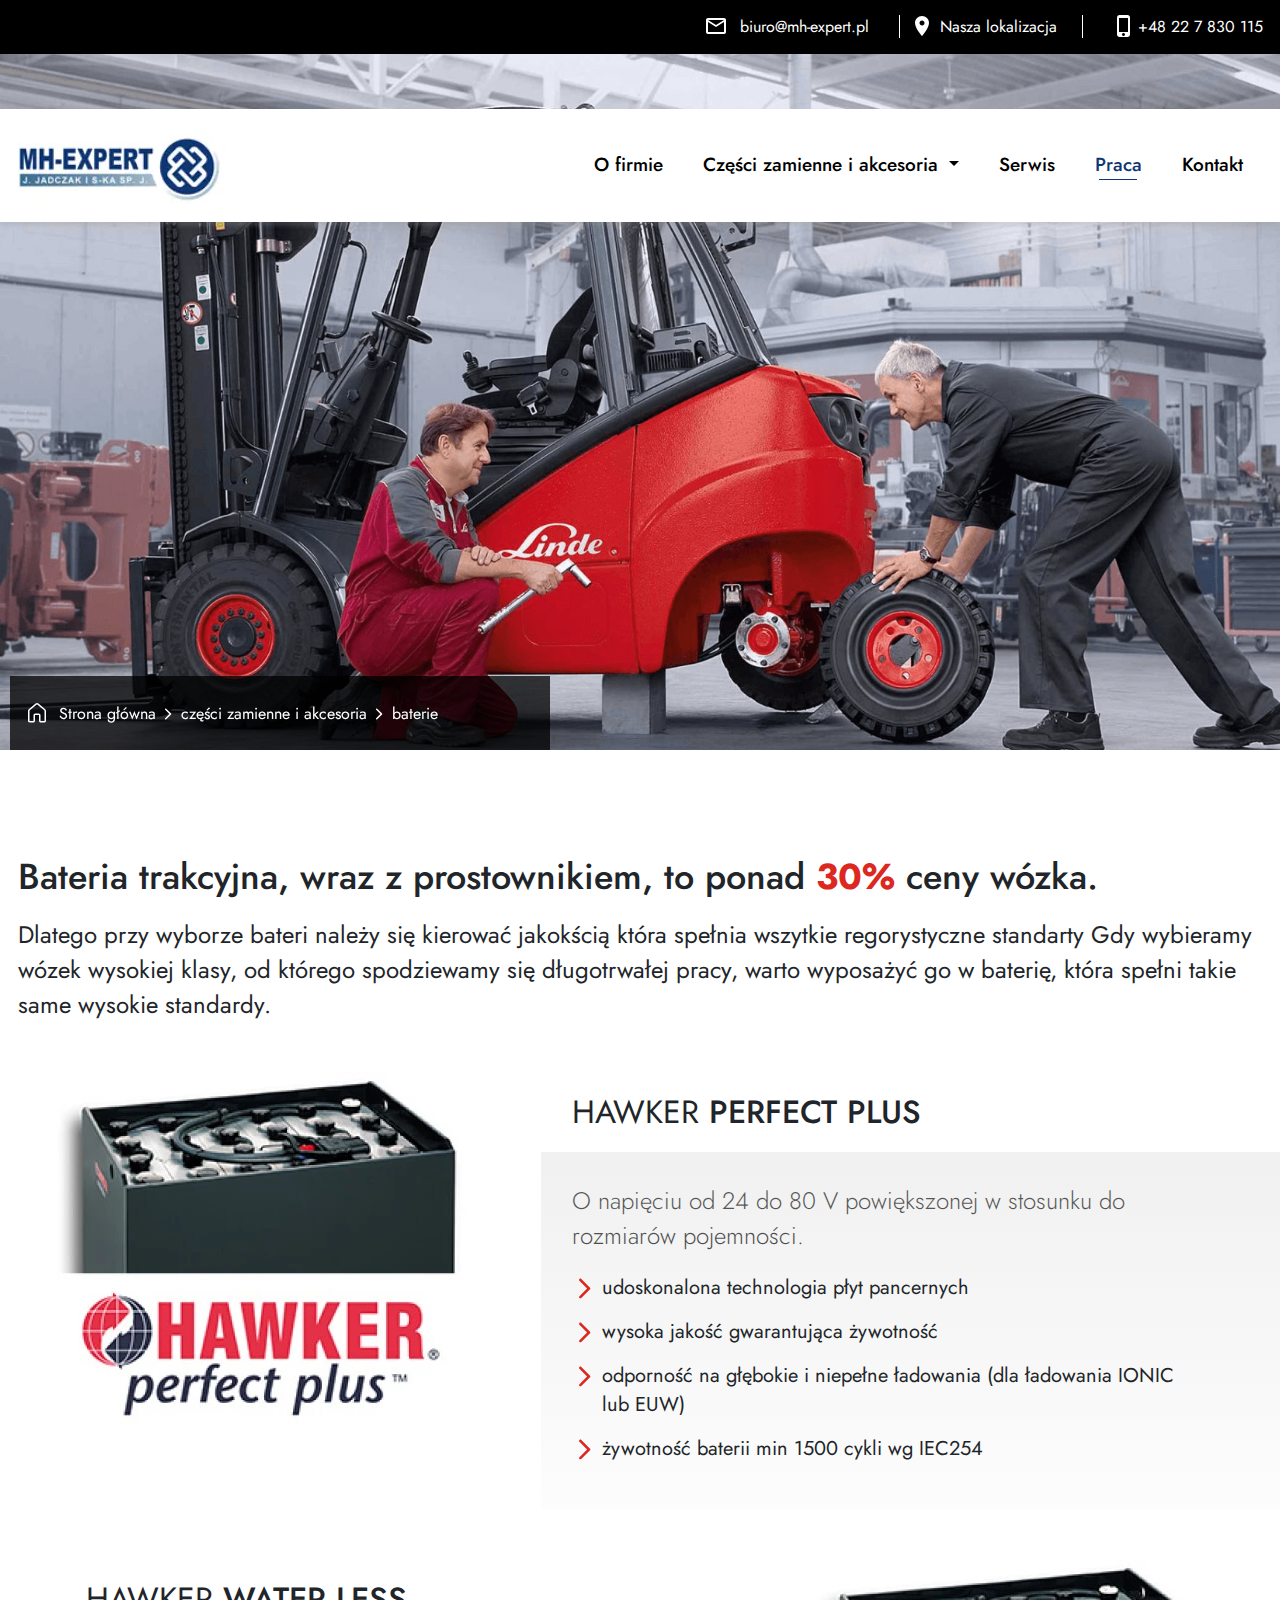
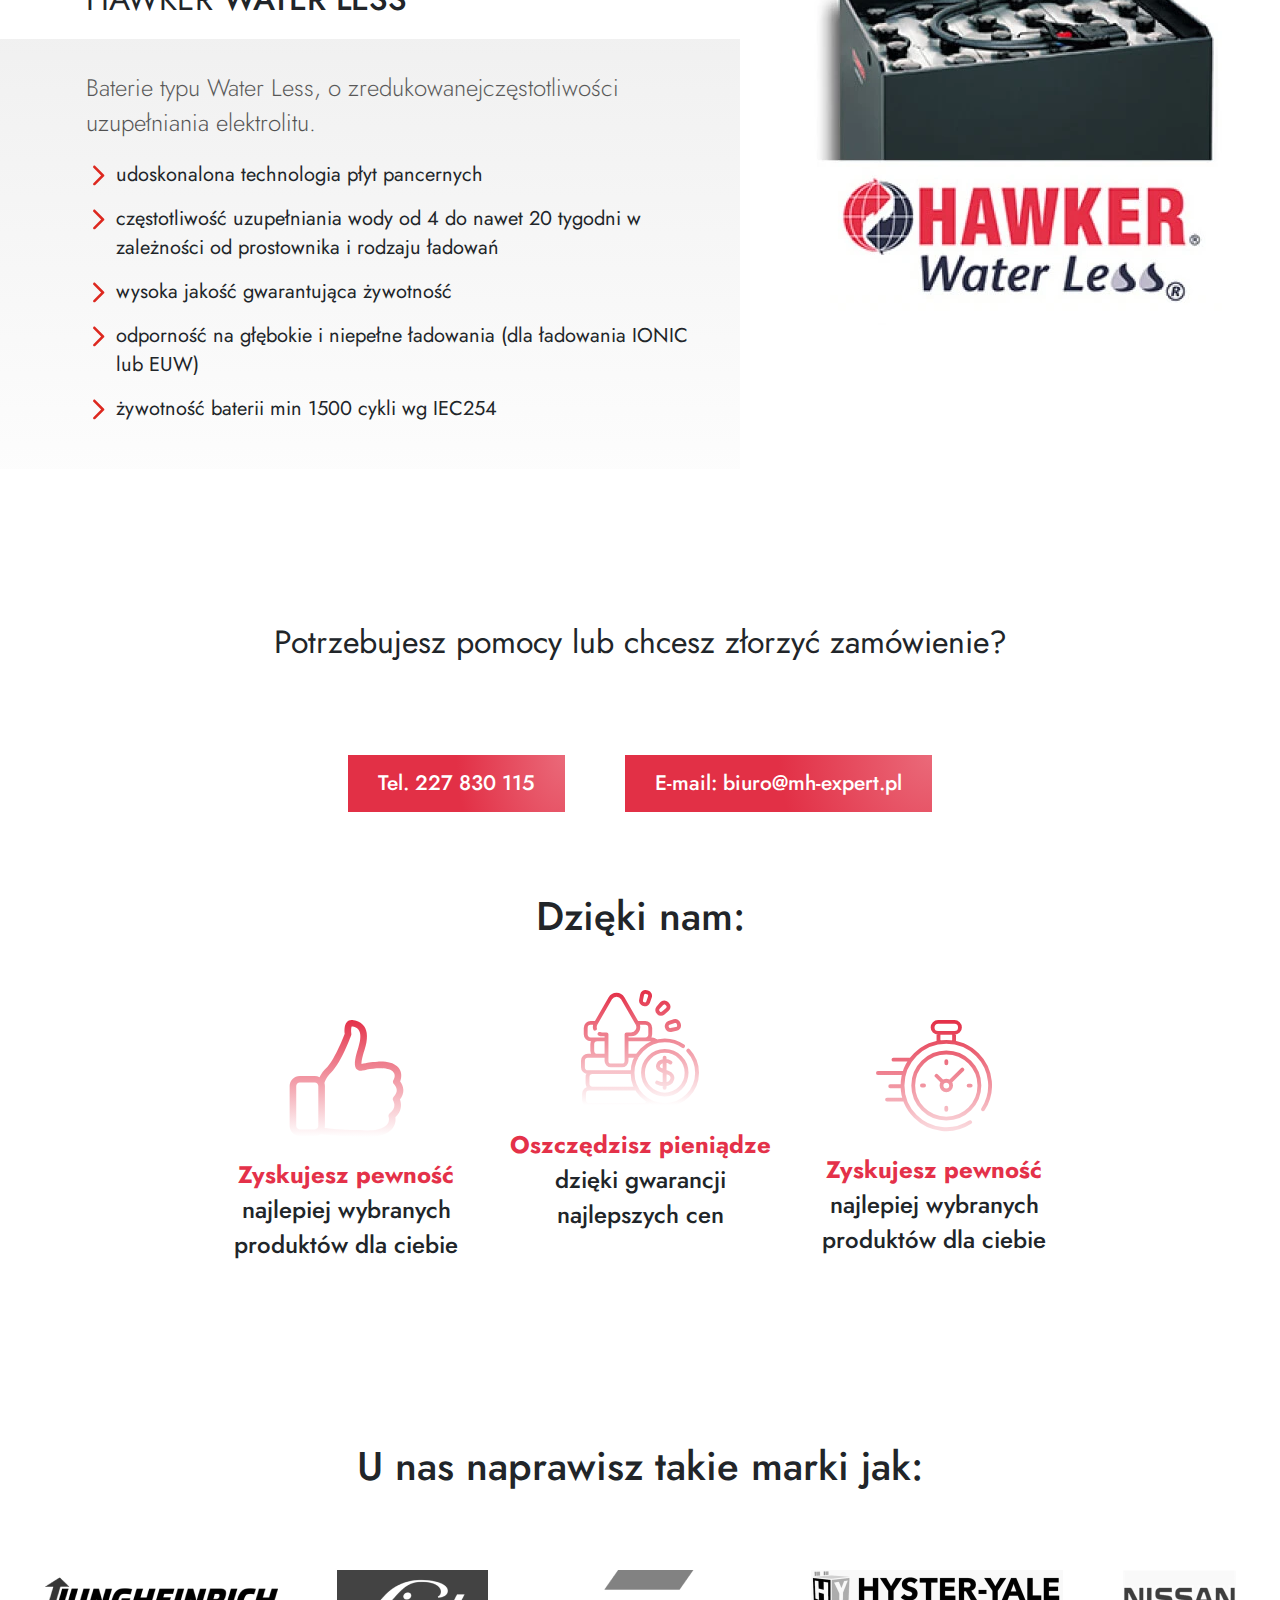
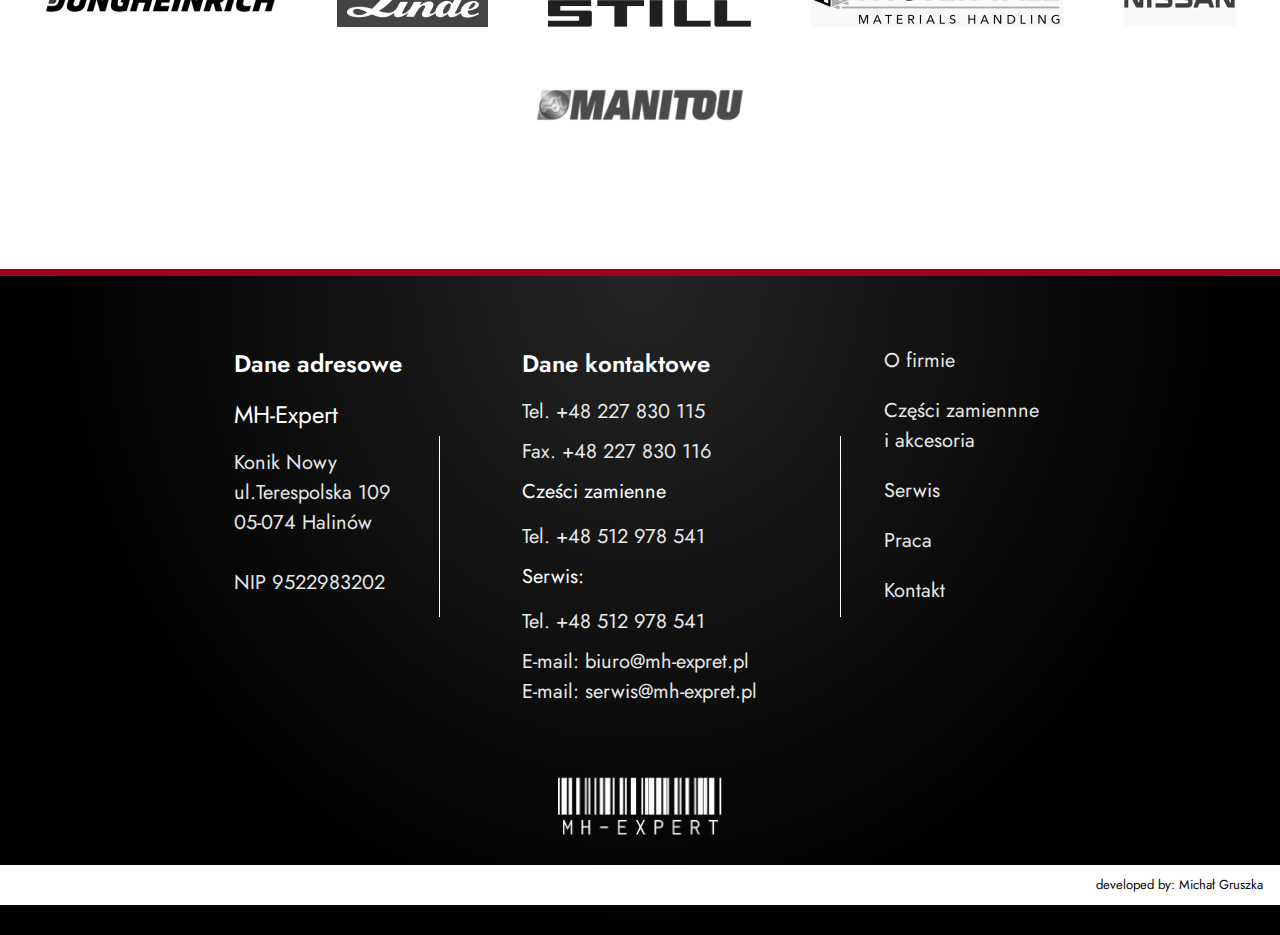
<file: praca.html>
<!DOCTYPE html>
<html lang="pl">

<head>
    <meta charset="utf-8">
    <meta name="theme-color" content="#261108">
    <meta name="viewport" content="width=device-width, initial-scale=1, shrink-tofit=no">
    <meta http-equiv="X-UA-Compatible" content="IE=edge">
    <title>MH-EXPERT</title>
    <link rel="stylesheet" href="css/page.css">
    <link rel="stylesheet" href="css/header.css">
    <link rel="stylesheet" href="css/menu.css">
    <link rel="stylesheet" href="css/style.css">
    <link rel="stylesheet" href="css/common.css">
    <link rel="stylesheet" href="css/swiper-bundle.min.css">
    <link rel="stylesheet" href="css/fonts.css">
    <link rel="stylesheet" href="css/footer.css">
    <link rel="stylesheet" href="css/bootstrap.min.css">

    <link rel="canonical" href="/kontakt">
</head>

<body>
    <header>
        <div class="MainPageWrapper battery">
            <div class="TopBarBlack">
                <div class="container-md">
                    <div class="BanerIconWrapper">
                        <a href="mailto:biuro@mh-expert.pl" class="IcMail">biuro@mh-expert.pl</a>
                        <a href="#" class="IcLocation">Nasza lokalizacja</a>
                        <a href="tel:+48227830115" class="IcPhone">+48 22 7 830 115</a>
                    </div>
                </div>
            </div>


            <nav>
                <div class="navbar-container">
                    <div class="navbar navbar-light navbar-expand-lg">

                        <div class="container-xl mr-auto">

                            <div class="navbar-brand d-inline-block my-lg-3 ">
                                <a href="index.html" title="powrót na stronę główną">
                                    <img src="img/webp/mh-expert-logo.webp"
                                    class="img-fluid" width=""></div>
                                </a>   


                            <button class="navbar-toggler" type="button" data-bs-toggle="collapse"
                                data-bs-target="#navbarNavAltMarkup" aria-controls="navbarNavAltMarkup"
                                aria-expanded="false" aria-label="Toggle navigation">
                                <span class="navbar-toggler-icon-my one"></span>

                                <span class="navbar-toggler-icon-my two"></span>

                                <span class="navbar-toggler-icon-my three"></span>
                            </button>

                            <div class="collapse navbar-collapse ml-2" id="navbarNavAltMarkup">

                                <div class="navbar-nav mt-auto nav-color-black">
        
        
                                    <li class="nav-item">
                                        <a class="nav-link" href="o-firmie.html"> O firmie </a>
                                    </li>
        
                                    <li class="nav-item dropdown">
                                        <a class="nav-link dropdown-toggle" href="#" id="navbarDropdownMenuLink" role="button" data-bs-toggle="dropdown" aria-expanded="false">
                                            Części zamienne i akcesoria
                                        </a>
                                        <ul class="dropdown-menu" aria-labelledby="navbarDropdownMenuLink">
                                            <li>
                                                <a class="dropdown-item" href="ogumienie.html">
                                                    OGUMIENIE
                                                </a>
                                            </li>
                                            <li>
                                                <a class="dropdown-item" href="baterie.html">
                                                    BATERIE
                                                </a>
                                            </li>
                                            <li>
                                                <a class="dropdown-item" href="czesci-zamienne.html">
                                                    CZĘŚCI ZAMIENNE
                                                </a>
                                            </li>
                                        </ul>
                                    </li>
        
                                    <li class="nav-item ">
                                        <a class="nav-link" href="serwis.html"> Serwis </a>
                                    </li>
        
                                    <li class="nav-item active">
                                        <a class="nav-link" href="praca.html"> Praca </a>
                                        <hr>
                                    </li>
        
                                    <li class="nav-item ">
                                        <a class="nav-link" href="kontakt.html"> Kontakt </a>
                                    </li>
                                </div>
                            </div>
                        </div>
                    </div>
                </div>
            </nav>

            <div class="MainBanerContentPos">
                <div class="container p-0">
                    <nav aria-label="breadcrumb">
                        <ol class="breadcrumb">
                            <img src="img/svg/icon-home.svg" width="24" height="24" alt="Ikona domku">
                            <li class="breadcrumb-item"><a href="index.html">Strona główna</a></li>
                            <li class="breadcrumb-item">części zamienne i akcesoria</li>
                            <li class="breadcrumb-item">baterie</li>
                        </ol>
                    </nav>
                </div>
            </div>
        </div>
    </header>
    <main>
        <div class="container">
            <div class="page-content">
                <h2>Bateria trakcyjna, wraz z prostownikiem, to ponad <b>30%</b> ceny wózka.</h2>
                <p>
                    Dlatego przy wyborze bateri należy się kierować jakokścią która spełnia wszytkie regorystyczne standarty
                    Gdy wybieramy wózek wysokiej klasy, od którego spodziewamy się długotrwałej pracy, warto wyposażyć go w baterię, która spełni takie same wysokie standardy.
                </p>

                <div class="product-item t-right">
                    <div class="product-image">
                        <img src="img/webp//produkty/hawker-perfect-plus.webp" width="412" height="366" title="Bateria HAWKER perfect plus" alt="Zdjęcie przedstawia baterie hawker">
                    </div>

                    <div class="product-wrap">
                        <header>
                            <h3>HAWKER <strong>PERFECT PLUS</strong></h3>
                        </header>
                        <div class="product-content">
                            <p>O napięciu od 24 do 80 V powiększonej w stosunku do rozmiarów pojemności.</p>
                            <ul class="arrow-red">
                                <li>udoskonalona technologia płyt pancernych</li>
                                <li>wysoka jakość gwarantująca żywotność</li>
                                <li>odporność na głębokie i niepełne ładowania (dla ładowania IONIC lub EUW)</li>
                                <li>żywotność baterii min 1500 cykli wg IEC254</li>
                            </ul>
                        </div>
                    </div>
                </div>

                <div class="product-item t-left">

                    <div class="product-wrap">
                        <header>
                            <h3>HAWKER <strong>WATER LESS</strong></h3>
                        </header>
                        <div class="product-content">
                            <p>Baterie typu Water Less, o zredukowanejczęstotliwości uzupełniania elektrolitu.</p>
                            <ul class="arrow-red">
                                <li>udoskonalona technologia płyt pancernych</li>
                                <li>częstotliwość uzupełniania wody od 4 do nawet 20 tygodni w zależności od prostownika i rodzaju ładowań</li>
                                <li>wysoka jakość gwarantująca żywotność</li>
                                <li>odporność na głębokie i niepełne ładowania (dla ładowania IONIC lub EUW)</li>
                                <li>żywotność baterii min 1500 cykli wg IEC254</li>
                            </ul>
                        </div>
                    </div>

                    <div class="product-image">
                        <img src="img/webp//produkty/hawker-water-less.webp" width="412" height="366" title="Bateria HAWKER water less" alt="Zdjęcie przedstawia baterie hawker">
                    </div>
                </div>

                <div class="contact-box">
                    <h4 class="header">Potrzebujesz pomocy lub chcesz złorzyć zamówienie?</h4>
                    <div class="contact-box-wrap">
                        <a href="tel:227830115" class="m-btn red-grad" title="Telefon lpntaktowy">
                            Tel. 227 830 115
                        </a>
        
                        <a href="mailto:biuro@mh-expert.pl" class="m-btn red-grad" title="Telefon lpntaktowy">
                            E-mail: biuro@mh-expert.pl
                        </a>
                    </div>
                </div>

                <div class="icon-quality-wrap">
                    <h4 class="header">Dzięki nam:</h4>
                    <div class="icon-container">
                        <div class="icon-qu-item">
                            <img src="img/svg/icon-like-red.svg" width="117" height="117" alt="Ikona łapki w górę">
                            <p>
                                <strong>Zyskujesz pewność</strong> najlepiej wybranych produktów dla ciebie
                            </p>
                        </div>


                        <div class="icon-qu-item">
                            <img src="img/svg/icon-value-red.svg" width="118" height="117" alt="Ikona pieniądza">
                            <p>
                                <strong>Oszczędzisz pieniądze </strong> dzięki gwarancji najlepszych cen
                            </p>
                        </div>


                        <div class="icon-qu-item">
                            <img src="img/svg/icon-time-red.svg" width="117" height="112.12" alt="Ikona zegarka">
                            <p>
                                <strong>Zyskujesz pewność</strong> najlepiej wybranych produktów dla ciebie
                            </p>
                        </div>
                    </div>
                </div>
            </div>
        </div>

    </main>


    <section>
        <div class="logos-wrapper">
            <header>
                <h5 class="logos-header">U nas naprawisz takie marki jak:</h5>
            </header>
            <div class="logos-box">
                <img src="img/png/jungheinrich-logo.png" alt="" width="233" height="57" loading="lazy">

                <img src="img/png/linde-logo.png" width="151" height="57" alt="" loading="lazy">

                <img src="img/png/still-logo.png" width="204" height="57" alt="" loading="lazy">

                <img src="img/png/hyster-yale-logo.png" width="252" height="57" alt="" loading="lazy">

                <img src="img/png/nissan-logo.png" width="113" height="57" alt="" loading="lazy">

                <img src="img/png/manitou-logo.png" width="252" height="57" alt="" loading="lazy">
            </div>
        </div>
    </section>

    <footer>

        <div class="footer-coontainer">
            <div class="row">
                <div class="col-sm-3 p-0 ">
                    <div class="content-wrapper">
                        <strong>Dane adresowe</strong>
                        <strong class="font-24">MH-Expert</strong>
                        <p>
                            Konik Nowy <br>
                            ul.Terespolska 109 <br>
                            05-074 Halinów<br><br>
                            NIP 9522983202
                        </p>
                    </div>
                </div>

                <div class="col-sm-5 p-0 border-around">

                    <div class="content-wrapper">
                        <strong>Dane kontaktowe</strong>
                        <p>
                            Tel. <a class="mb-3" href="tel:+48227830115">+48 227 830 115 </a>
                            <br />
                            Fax. <a class="mb-3" href="fax:+48227830116">+48 227 830 116</a>
                        </p>

                        <span>Cześci zamienne</span>

                        <p>
                            Tel. <a class="mb-3" href="tel:+48512978541">+48 512 978 541 </a>
                        </p>

                        <span>Serwis:</span>

                        <p>
                            Tel. <a class="mb-3" href="tel:+48512978541">+48 512 978 541</a>
                        </p>

                        <p>
                            E-mail: <a href="mailto:biuro@mh-expret.pl">biuro@mh-expret.pl</a>
                            <br />
                            E-mail: <a href="mailto:serwis@mh-expret.pl">serwis@mh-expret.pl</a>
                        </p>
                    </div>
                </div>

                <div class="col-sm-3 p-0 footers-links">
                    <div class="content-wrapper">
                        <a href="Ofirmie.html">O firmie</a>
                        <a href="czesci.html">Części zamiennne<br /> i akcesoria</a>
                        <a href="seriws.html">Serwis</a>
                        <a href="praca.html">Praca</a>
                        <a href="kontakt.html">Kontakt</a>
                    </div>
                </div>
            </div>

            <img class="footer-logo" src="img/png/mh-expert-logo.png" width="164" height="58" loading="lazy">

        </div>

        <div class="who_am_i">
            <div class="container">
                developed by: Michał Gruszka
            </div>
        </div>
    </footer>
</body>
<script src="js/jquery.min.js"></script>
<script src="js/bootstrap.min.js"></script>
<script src="js/scripts.js"></script>

</html>
</file>
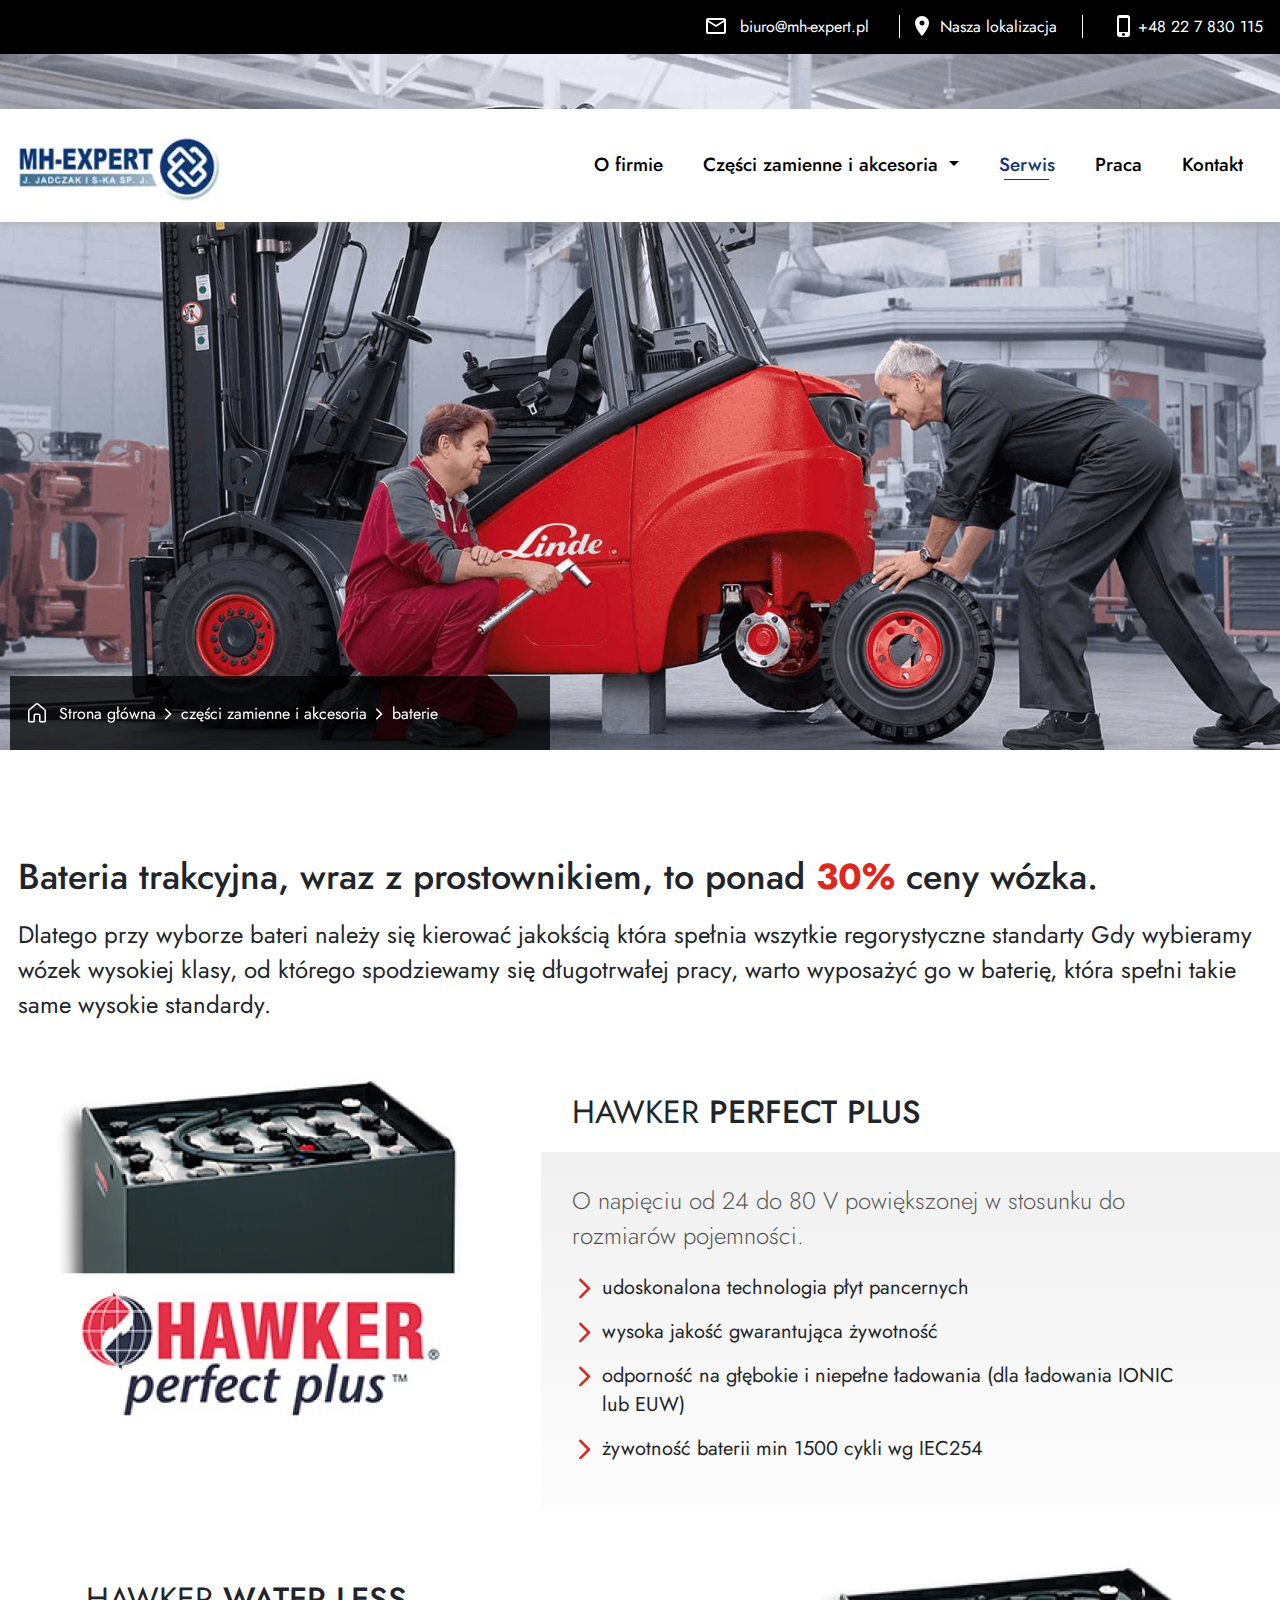
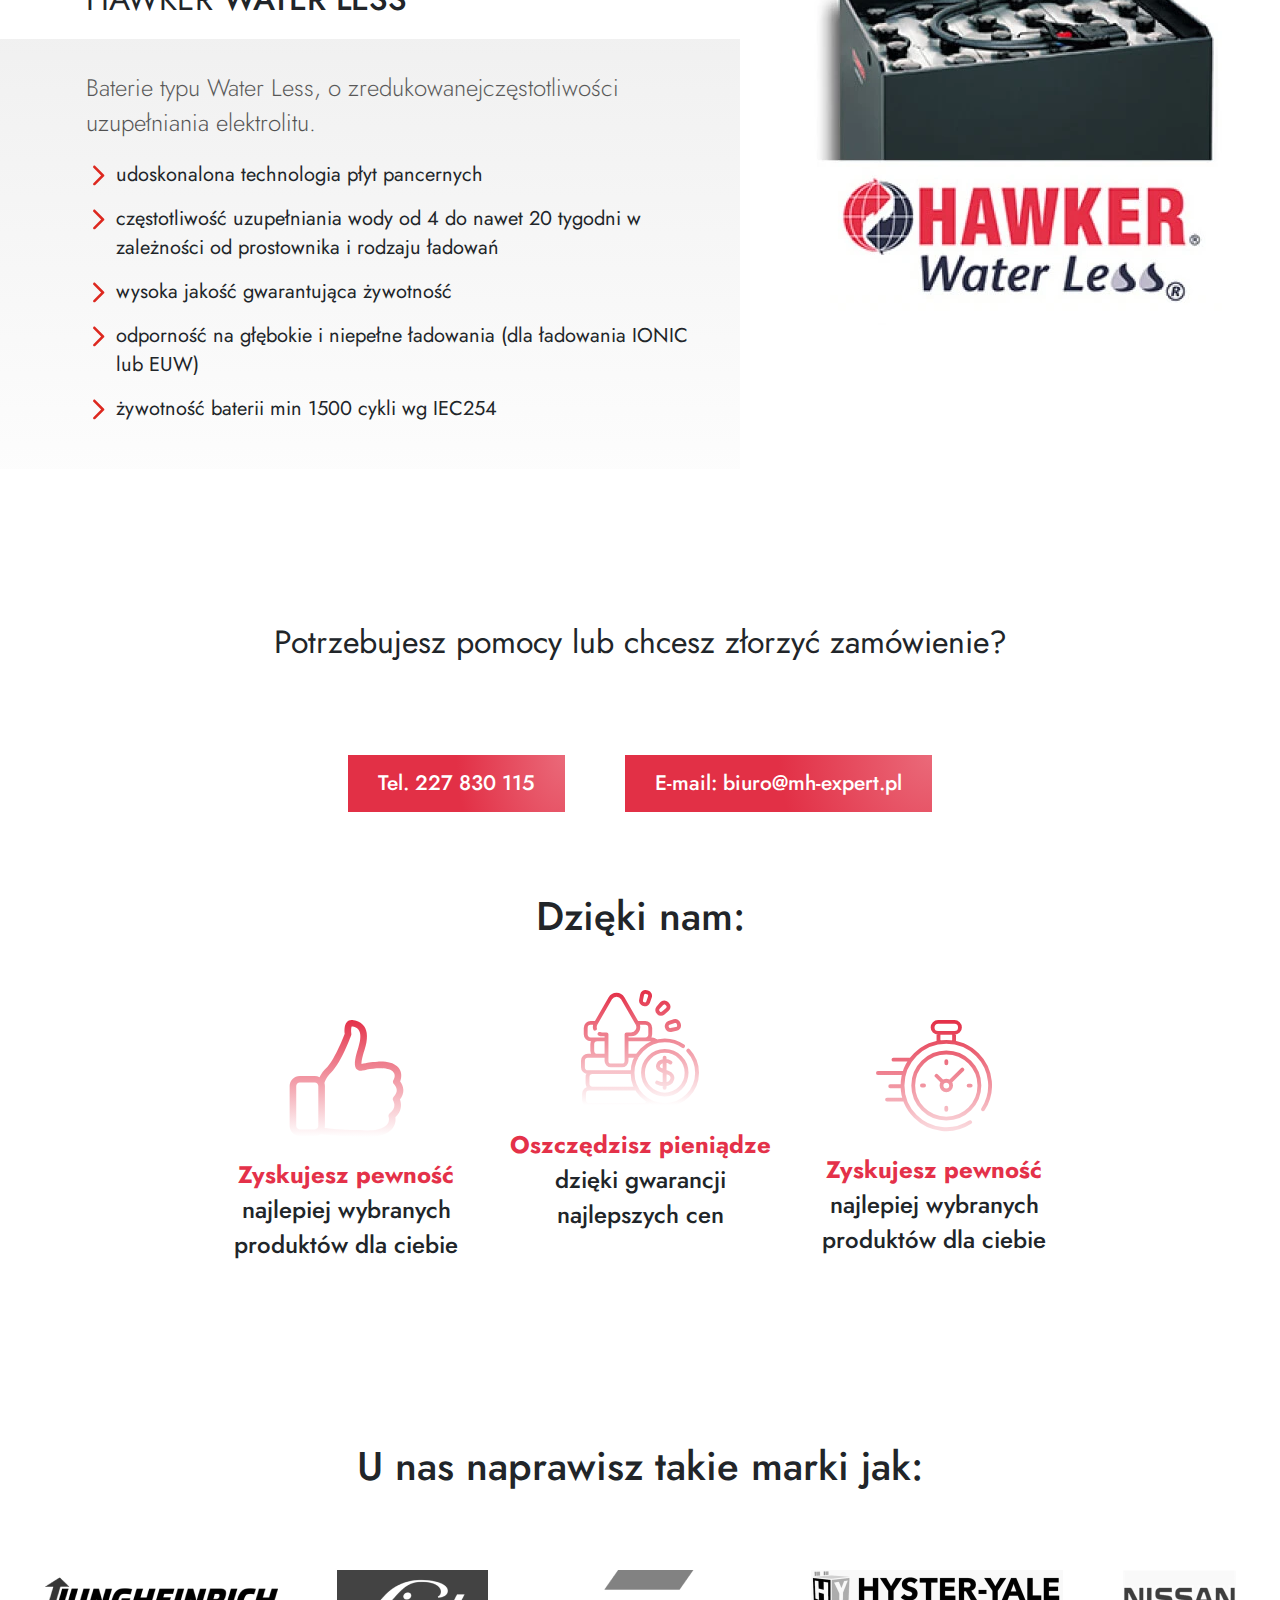
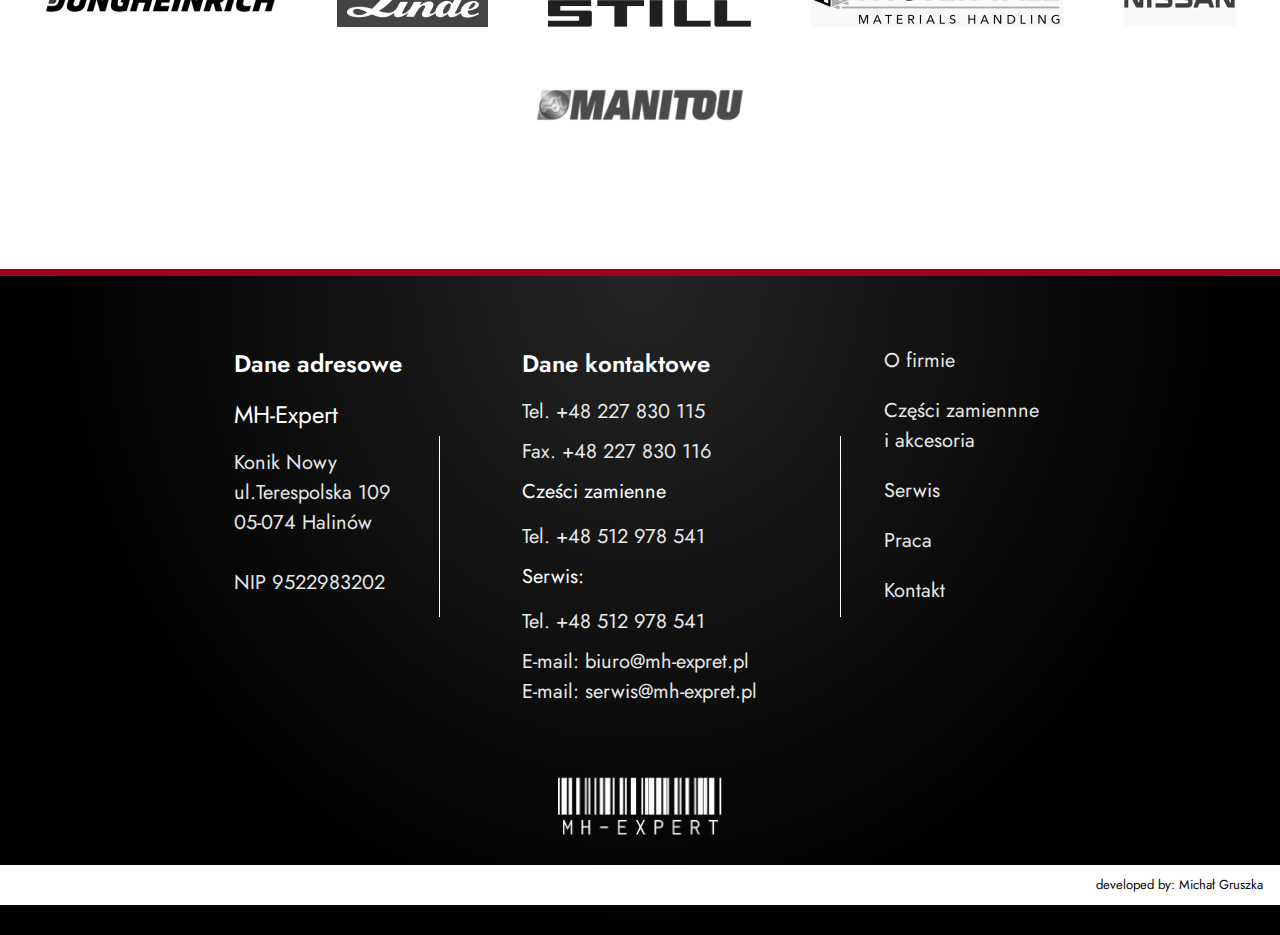
<file: serwis.html>
<!DOCTYPE html>
<html lang="pl">

<head>
    <meta charset="utf-8">
    <meta name="theme-color" content="#261108">
    <meta name="viewport" content="width=device-width, initial-scale=1, shrink-tofit=no">
    <meta http-equiv="X-UA-Compatible" content="IE=edge">
    <title>MH-EXPERT</title>
    <link rel="stylesheet" href="css/page.css">
    <link rel="stylesheet" href="css/header.css">
    <link rel="stylesheet" href="css/menu.css">
    <link rel="stylesheet" href="css/style.css">
    <link rel="stylesheet" href="css/common.css">
    <link rel="stylesheet" href="css/swiper-bundle.min.css">
    <link rel="stylesheet" href="css/fonts.css">
    <link rel="stylesheet" href="css/footer.css">
    <link rel="stylesheet" href="css/bootstrap.min.css">

    <link rel="canonical" href="/kontakt">
</head>

<body>
    <header>
        <div class="MainPageWrapper battery">
            <div class="TopBarBlack">
                <div class="container-md">
                    <div class="BanerIconWrapper">
                        <a href="mailto:biuro@mh-expert.pl" class="IcMail">biuro@mh-expert.pl</a>
                        <a href="#" class="IcLocation">Nasza lokalizacja</a>
                        <a href="tel:+48227830115" class="IcPhone">+48 22 7 830 115</a>
                    </div>
                </div>
            </div>


            <nav>
                <div class="navbar-container">
                    <div class="navbar navbar-light navbar-expand-lg">

                        <div class="container-xl mr-auto">

                            <div class="navbar-brand d-inline-block my-lg-3 ">
                                <a href="index.html" title="powrót na stronę główną">
                                    <img src="img/webp/mh-expert-logo.webp"
                                    class="img-fluid" width=""></div>
                                </a>   


                            <button class="navbar-toggler" type="button" data-bs-toggle="collapse"
                                data-bs-target="#navbarNavAltMarkup" aria-controls="navbarNavAltMarkup"
                                aria-expanded="false" aria-label="Toggle navigation">
                                <span class="navbar-toggler-icon-my one"></span>

                                <span class="navbar-toggler-icon-my two"></span>

                                <span class="navbar-toggler-icon-my three"></span>
                            </button>

                            <div class="collapse navbar-collapse ml-2" id="navbarNavAltMarkup">

                                <div class="navbar-nav mt-auto nav-color-black">
        
        
                                    <li class="nav-item">
                                        <a class="nav-link" href="o-firmie.html"> O firmie </a>
                                    </li>
        
                                    <li class="nav-item dropdown">
                                        <a class="nav-link dropdown-toggle" href="#" id="navbarDropdownMenuLink" role="button" data-bs-toggle="dropdown" aria-expanded="false">
                                            Części zamienne i akcesoria
                                        </a>
                                        <ul class="dropdown-menu" aria-labelledby="navbarDropdownMenuLink">
                                            <li>
                                                <a class="dropdown-item" href="ogumienie.html">
                                                    OGUMIENIE
                                                </a>
                                            </li>
                                            <li>
                                                <a class="dropdown-item" href="baterie.html">
                                                    BATERIE
                                                </a>
                                            </li>
                                            <li>
                                                <a class="dropdown-item" href="czesci-zamienne.html">
                                                    CZĘŚCI ZAMIENNE
                                                </a>
                                            </li>
                                        </ul>
                                    </li>
        
                                    <li class="nav-item active">
                                        <a class="nav-link" href="serwis.html"> Serwis </a>
                                        <hr/>
                                    </li>
        
                                    <li class="nav-item ">
                                        <a class="nav-link" href="praca.html"> Praca </a>
                                    </li>
        
                                    <li class="nav-item ">
                                        <a class="nav-link" href="kontakt.html"> Kontakt </a>
                                    </li>
                                </div>
                            </div>
                        </div>
                    </div>
                </div>
            </nav>

            <div class="MainBanerContentPos">
                <div class="container p-0">
                    <nav aria-label="breadcrumb">
                        <ol class="breadcrumb">
                            <img src="img/svg/icon-home.svg" width="24" height="24" alt="Ikona domku">
                            <li class="breadcrumb-item"><a href="index.html">Strona główna</a></li>
                            <li class="breadcrumb-item">części zamienne i akcesoria</li>
                            <li class="breadcrumb-item">baterie</li>
                        </ol>
                    </nav>
                </div>
            </div>
        </div>
    </header>
    <main>
        <div class="container">
            <div class="page-content">
                <h2>Bateria trakcyjna, wraz z prostownikiem, to ponad <b>30%</b> ceny wózka.</h2>
                <p>
                    Dlatego przy wyborze bateri należy się kierować jakokścią która spełnia wszytkie regorystyczne standarty
                    Gdy wybieramy wózek wysokiej klasy, od którego spodziewamy się długotrwałej pracy, warto wyposażyć go w baterię, która spełni takie same wysokie standardy.
                </p>

                <div class="product-item t-right">
                    <div class="product-image">
                        <img src="img/webp//produkty/hawker-perfect-plus.webp" width="412" height="366" title="Bateria HAWKER perfect plus" alt="Zdjęcie przedstawia baterie hawker">
                    </div>

                    <div class="product-wrap">
                        <header>
                            <h3>HAWKER <strong>PERFECT PLUS</strong></h3>
                        </header>
                        <div class="product-content">
                            <p>O napięciu od 24 do 80 V powiększonej w stosunku do rozmiarów pojemności.</p>
                            <ul class="arrow-red">
                                <li>udoskonalona technologia płyt pancernych</li>
                                <li>wysoka jakość gwarantująca żywotność</li>
                                <li>odporność na głębokie i niepełne ładowania (dla ładowania IONIC lub EUW)</li>
                                <li>żywotność baterii min 1500 cykli wg IEC254</li>
                            </ul>
                        </div>
                    </div>
                </div>

                <div class="product-item t-left">

                    <div class="product-wrap">
                        <header>
                            <h3>HAWKER <strong>WATER LESS</strong></h3>
                        </header>
                        <div class="product-content">
                            <p>Baterie typu Water Less, o zredukowanejczęstotliwości uzupełniania elektrolitu.</p>
                            <ul class="arrow-red">
                                <li>udoskonalona technologia płyt pancernych</li>
                                <li>częstotliwość uzupełniania wody od 4 do nawet 20 tygodni w zależności od prostownika i rodzaju ładowań</li>
                                <li>wysoka jakość gwarantująca żywotność</li>
                                <li>odporność na głębokie i niepełne ładowania (dla ładowania IONIC lub EUW)</li>
                                <li>żywotność baterii min 1500 cykli wg IEC254</li>
                            </ul>
                        </div>
                    </div>

                    <div class="product-image">
                        <img src="img/webp//produkty/hawker-water-less.webp" width="412" height="366" title="Bateria HAWKER water less" alt="Zdjęcie przedstawia baterie hawker">
                    </div>
                </div>

                <div class="contact-box">
                    <h4 class="header">Potrzebujesz pomocy lub chcesz złorzyć zamówienie?</h4>
                    <div class="contact-box-wrap">
                        <a href="tel:227830115" class="m-btn red-grad" title="Telefon lpntaktowy">
                            Tel. 227 830 115
                        </a>
        
                        <a href="mailto:biuro@mh-expert.pl" class="m-btn red-grad" title="Telefon lpntaktowy">
                            E-mail: biuro@mh-expert.pl
                        </a>
                    </div>
                </div>

                <div class="icon-quality-wrap">
                    <h4 class="header">Dzięki nam:</h4>
                    <div class="icon-container">
                        <div class="icon-qu-item">
                            <img src="img/svg/icon-like-red.svg" width="117" height="117" alt="Ikona łapki w górę">
                            <p>
                                <strong>Zyskujesz pewność</strong> najlepiej wybranych produktów dla ciebie
                            </p>
                        </div>


                        <div class="icon-qu-item">
                            <img src="img/svg/icon-value-red.svg" width="118" height="117" alt="Ikona pieniądza">
                            <p>
                                <strong>Oszczędzisz pieniądze </strong> dzięki gwarancji najlepszych cen
                            </p>
                        </div>


                        <div class="icon-qu-item">
                            <img src="img/svg/icon-time-red.svg" width="117" height="112.12" alt="Ikona zegarka">
                            <p>
                                <strong>Zyskujesz pewność</strong> najlepiej wybranych produktów dla ciebie
                            </p>
                        </div>
                    </div>
                </div>
            </div>
        </div>

    </main>


    <section>
        <div class="logos-wrapper">
            <header>
                <h5 class="logos-header">U nas naprawisz takie marki jak:</h5>
            </header>
            <div class="logos-box">
                <img src="img/png/jungheinrich-logo.png" alt="" width="233" height="57" loading="lazy">

                <img src="img/png/linde-logo.png" width="151" height="57" alt="" loading="lazy">

                <img src="img/png/still-logo.png" width="204" height="57" alt="" loading="lazy">

                <img src="img/png/hyster-yale-logo.png" width="252" height="57" alt="" loading="lazy">

                <img src="img/png/nissan-logo.png" width="113" height="57" alt="" loading="lazy">

                <img src="img/png/manitou-logo.png" width="252" height="57" alt="" loading="lazy">
            </div>
        </div>
    </section>

    <footer>

        <div class="footer-coontainer">
            <div class="row">
                <div class="col-sm-3 p-0 ">
                    <div class="content-wrapper">
                        <strong>Dane adresowe</strong>
                        <strong class="font-24">MH-Expert</strong>
                        <p>
                            Konik Nowy <br>
                            ul.Terespolska 109 <br>
                            05-074 Halinów<br><br>
                            NIP 9522983202
                        </p>
                    </div>
                </div>

                <div class="col-sm-5 p-0 border-around">

                    <div class="content-wrapper">
                        <strong>Dane kontaktowe</strong>
                        <p>
                            Tel. <a class="mb-3" href="tel:+48227830115">+48 227 830 115 </a>
                            <br />
                            Fax. <a class="mb-3" href="fax:+48227830116">+48 227 830 116</a>
                        </p>

                        <span>Cześci zamienne</span>

                        <p>
                            Tel. <a class="mb-3" href="tel:+48512978541">+48 512 978 541 </a>
                        </p>

                        <span>Serwis:</span>

                        <p>
                            Tel. <a class="mb-3" href="tel:+48512978541">+48 512 978 541</a>
                        </p>

                        <p>
                            E-mail: <a href="mailto:biuro@mh-expret.pl">biuro@mh-expret.pl</a>
                            <br />
                            E-mail: <a href="mailto:serwis@mh-expret.pl">serwis@mh-expret.pl</a>
                        </p>
                    </div>
                </div>

                <div class="col-sm-3 p-0 footers-links">
                    <div class="content-wrapper">
                        <a href="Ofirmie.html">O firmie</a>
                        <a href="czesci.html">Części zamiennne<br /> i akcesoria</a>
                        <a href="seriws.html">Serwis</a>
                        <a href="praca.html">Praca</a>
                        <a href="kontakt.html">Kontakt</a>
                    </div>
                </div>
            </div>

            <img class="footer-logo" src="img/png/mh-expert-logo.png" width="164" height="58" loading="lazy">

        </div>

        <div class="who_am_i">
            <div class="container">
                developed by: Michał Gruszka
            </div>
        </div>
    </footer>
</body>
<script src="js/jquery.min.js"></script>
<script src="js/bootstrap.min.js"></script>
<script src="js/scripts.js"></script>

</html>
</file>
<file: css/main.css>
/* main baner */
.MainBanerContentPos{
    position: absolute;
    bottom: 80px;
    width: 100%;
    z-index: 10;
}
.MainBanerWrapper{
    background-image: url(../img/webp/baner-index.webp);
    background-repeat: no-repeat;
    height: 750px;
    background-size: cover;
    position: relative;
}
.MainBanerContent{
    background-color: rgba(11,11,11, 0.8);
    border-bottom: solid 18px rgba(160,0,32,0.8);
    color: #fff;
    max-width: 684px;
    padding: 25px;
}
.MainBanerContent h1{
    font-weight: 400;
    font-size: 3.5rem;
    line-height: 51px;
}
.MainBanerContent h2{
    font-weight: 400;
    font-size: 3rem;
    line-height: 43px;
}
@media(max-width:767px){
    .MainBanerContent h1{
        font-size: 2.3rem;
        line-height: 35px;
    }
    .MainBanerContent h2{
        font-size: 2rem;
        line-height: 35px;
    }
}

.underBaner{
    margin-top: 45px;
    margin-bottom: 45px;
}
.underBaner h1{
    font-weight: 400;
    font-size: 3.6rem;
    line-height: 52px;
    text-align: center;
    margin-bottom: 20px;
}
.underBaner p{
    font-weight: 300;
    font-size: 2.4rem;
    line-height: 35px;
    text-align: center;
}


/* categories tiles */
.categories-wrapper{
    margin-bottom: 150px;
}
.categories-item{
    min-height: 284px;
    padding: 10px;
}
.categories-item a{
    background-repeat: no-repeat;
    background-size: cover;
    box-shadow: 0px 0px 8px 4px rgba(0, 0, 0, 0.13);
}
.categories-item.one a{
    background-image: url(../img/webp/serwis-wozkow.webp);
}
.categories-item.two a{
    background-image: url(../img/webp/czesci.webp);
}
.categories-item.three a{
    background-image: url(../img/webp/opony.webp);
}
.categories-text{
    background: rgba(160, 0, 32, 0.73);
    padding: 20px;
    color: #fff;
    height: 100%;
    width: 100%;
    position: absolute;
    bottom: -180px;
    transition: all 0.3s ease-in-out;
}
.categories-item a:hover .categories-text{
    bottom: 0px;
}
.categories-body{
    overflow: hidden;
    position: relative;
    height: 100%;
    width: 100%;
}
.categories-item a{
    text-decoration: none;
    display: block;
    height: 100%;
    width: 100%;
}
.categories-text strong{
    font-weight: 700;
    font-size: 2.4rem;
}
.categories-text hr{
    opacity: 1;
    margin: 1.5rem 0 1.5rem 0;
}
.categories-text{
    font-weight: 300;
    font-size: 1.7rem;
    line-height: 25px;
}

/* customer opinions */

.c-opinions-wrapper{
    padding: 30px 0;
}
.c-opinions-wrapper header{
    margin-bottom: 50px;
}
.c-opinions-wrapper header strong{
    font-weight: 400;
    font-size: 3.6rem;
    line-height: 44px;
    text-align: center;
    display: block;
}
.c-opinions-wrapper header span{
    font-weight: 300;
    font-size: 3.2rem;
    line-height: 39px;
    text-align: center;
    color: var(--red-color);
    display: block;

}
.google-rev-box{
    font-size: 2rem;
    display: flex;
    justify-content: flex-end;
    align-content: center;
    align-items: center;
    margin-top: 50px;
}
.google-rev-box span, 
.google-rev-box a{
    padding: 5px 10px 0 10px;
}
.google-rev-box a{
    color: #000;
    text-decoration: none;
}
.c-opinions-item{
    background: radial-gradient(61.43% 130.09% at 50% 50%, #FFFFFF 0%, rgba(255, 255, 255, 0) 100%);
    border-radius: 15px;
    padding: 30px 40px 30px 70px;
    margin: 0 25px;
    min-height: 220px;
}
.splide__track{
    width: calc(100% - 40px);
    margin: auto;
}
.c-opinions-item p{
    font-weight: 300;
    font-size: 1.8rem;
    line-height: 22px;
    color: #4B4B4B;
}
.c-opinions-item strong{
    font-weight: 400;
    font-size: 2.3rem;
    line-height: 28px;
    color: #393939;
    margin-bottom: 18px;
    display: block;
    position: relative;
}
.c-opinions-item strong::before{
    content:"";
    width: 35px;
    height: 35px;
    display: block;
    position: absolute;
    background-image: url(../img/svg/icon-person.svg);
    left: -46px;
    top: -3px;
}
.splide__pagination{
    bottom: -2.5em;
}
.splide__pagination__page.is-active{
    background: linear-gradient(90deg, #5797FF 0%, #D17FF7 100%);
}
.splide__pagination__page{
    background: #5c96fe;
}
@media(max-width:1199px){
    .splide__track{
        width: 100%;
    }
    .c-opinions-item{
        margin: 0 12px;
        padding: 30px 25px 30px 60px;
    }
    .c-opinions-item p{
        font-size: 1.7rem;
    }
    .c-opinions-item strong{
        margin-bottom: 11px;
    }
    
}

/* ideas icons */
.ideas{
    text-align: center;
    background-color: #EFEFEF;
    padding:60px 0 60px 0;
}
.ideas h3{
    margin-top: 10px ;
    margin-bottom: 5px;
    font-weight: 500;
    font-size: 2.6rem;
    background: linear-gradient(90deg, #0F3675 0%, rgba(15, 54, 117, 0.73) 100%);
    -webkit-background-clip: text;
    -webkit-text-fill-color: transparent;
    background-clip: text;
    text-fill-color: transparent;
}
.ideas-item{
    margin: 30px 0 30px 0;
}
.ideas p{
    font-weight: 300;
    font-size: 2.0rem;
    line-height: 29px;
}
@media(max-width:991px){
    .MainBanerContentPos{
        bottom: 15px;
    }
    .MainBanerWrapper{
        height:570px;
    }
    .MainBanerContent{
        background-color: rgb(11 11 11 / 69%);
        max-width: 491px;
        border-bottom: solid 9px rgba(160,0,32,0.8);
    }
    .MainBanerContent h1{  
        font-size: 2.6rem;
        line-height: 30px;
    }
    .MainBanerContent h2{ 
        font-size: 2rem;
        line-height: 30px;
    }
    .underBanerText{
        padding-top: 50px;
    }
    .underBanerText h2{
        font-size: 2.8rem;
    }
    .underBanerText p{
        font-size: 2rem;
    }
    .ideas h3{
        font-size: 2rem;
    }
    .ideas p{
        font-size: 1.6rem;
    }
    .ideas-item img{
        width: 75px;
        height: 75px;
    }
    .tx-content-box{
        margin-top: 150px;
    }
    .tx-content-box{
        padding: 55px;
    }
    .tx-img-wrapper h4{
        font-size: 2.7rem;
    }
    .tx-img-wrapper strong{
        font-size: 2.3rem;
    }
    .tx-content-box p,
    .list-style li{
        font-size: 1.8rem;
    }
    .tx-img-wrapper{
        position: inherit;
    }
    .img-wrapper{
        width: 100vw;
        left: 0px;
        top: 0px;
        z-index: -1;
    }
}

/* --- tx-img-box contact --- */
.tx-img-wrapper{
    position: inherit;
    z-index: 2;
}
.tx-img-box.contact .tx-content-box{
    padding-top: 60px;
    padding-bottom: 60px;
    margin-top: 0;
}
.tx-img-box.contact p,
.tx-img-box.contact .tx-content-box{
    font-weight: 400;
    font-size: 2.0rem;
    line-height: 29px;    
}
.tx-img-box.contact h2{
    font-weight: 600;
    font-size: 2.4rem;
    line-height: 35px;
    color: #DA0F38;
    margin-bottom: 15px;
}
.tx-img-box.contact span{
    font-weight: 400;
    font-size: 2.4rem;
    line-height: 35px;
    display: block;
    margin-bottom: 15px;
}
.tx-img-box.contact a{
    margin-bottom: 5px;
    text-decoration: none;
    display: inline-block;
    font-size: 2.0rem;
    font-weight: 400;
    color: #000;
}
.tx-img-box.contact strong{
    font-weight: 500;
    font-size: 2.0rem;
    line-height: 29px;
    color: #000000;
    margin-bottom: 15px;
    display: block;
    text-align: start;
}
.tx-img-box.contact .map-wrapper{

    height: auto;
    position: absolute;
    width: max-content;
    top: 20px;
    right: 0;
}
.tx-img-box.contact .map-wrapper iframe{
    box-shadow: -4px 4px 20px 10px rgb(0 0 0 / 15%);
}
.tx-img-box.contact .map-wrapper h3{
    font-weight: 400;
    font-size: 3.2rem;
    line-height: 46px;
    text-align: center;
    margin-bottom: 25px;
}
.mt-40{
    margin-top: 50px;
}

/* --- fomr --- */

.form{
    background-color: #EFEFEF;
    margin-bottom: 60px;
    padding: 50px;
}
</file>
<file: css/header.css>
.BanerIconWrapper{
    width: max-content;
    margin-left: auto;
}
.TopBarBlack{
    background-color: #000;
    color: #fff;
    font-size: 1.6rem;
    padding: 15px 0;
}
.TopBarBlack a{
    color: inherit;
    text-decoration: none;
}
.TopBarBlack a:nth-child(2){
    border: solid 1px #fff;
    border-top: 0;
    border-bottom: 0;
    padding: 0 25px 0 40px;
    margin: 0 50px 0 25px;
}
.TopBarBlack .IcLocation::after{
    left: 10px;
}
</file>
<file: css/menu.css>
#navbarNavAltMarkup{
    justify-content: flex-end;
}
.navbar-container{
    background-color: #fff;
    margin-top: 55px;
    box-shadow: 0px 4px 4px rgba(150, 150, 150, 0.25);
}
nav{
    z-index: 15;
    position: inherit;
}
nav .navbar-light .navbar-nav .nav-item{
    margin: 0 20px 0 20px;
}
nav .navbar-light .navbar-nav .nav-link{
    color: #000;
    font-weight: 500;
    font-size: 1.9rem;
    padding: 0px;
    transition: all 0.3s ease-in-out;
}
nav a.dropdown-item{
    font-size: 1.5rem;
}
nav .navbar-expand-lg .navbar-nav .dropdown-menu{
    padding: 10px 0;
    border: #fff;
    width: 100%;
    top: calc(100% + 18px);
}
nav .navbar-expand-lg .navbar-nav .dropdown-menu li a{
    padding: 5px 25px;
}
nav .navbar-light .navbar-nav .active .nav-link{
    padding-bottom: 0;
    color: #103675;
}
nav .dropdown-item.active, nav .dropdown-item:active{
    background-color: #103675;
}
nav .active hr{
    margin-top: 0;
    margin-bottom: 0;
    width: 80%;
    margin-left: auto;
    margin-right: auto;
    background-color: #103675;
    opacity: 1;
}
nav .navbar-light .navbar-nav .nav-link:hover{
    color: var(--red-color);
}
nav .navbar-toggler:focus{
    box-shadow: none;
}
.navbar-nav .nav-item:last-child{
    margin-right:0 ;
}
.navbar-toggler-icon-my{
    width: 29px;
    height: 2px;
    background-color: var(--red-color);
    display: block;
    margin: 2px 0;
    left: 0px;
    position: absolute;
    transition: all 0.3s ease-in-out;
}
.navbar-toggler .two{
    top: calc(50% - 4px);
    position: revert;
    margin: auto;
}
.navbar-toggler .one{
    top: 0;
}
.navbar-toggler .three{
    bottom: 0;
}
.navbar-toggler[aria-expanded="true"] .one,
.navbar-toggler[aria-expanded="true"] .three{
    width: 31px;
    left: -2px;
}
.navbar-toggler[aria-expanded="true"] .two{
    width: 0;
}
.navbar-toggler[aria-expanded="true"] .one{
    rotate:45deg;
    top: 10px;
}
.navbar-toggler[aria-expanded="true"] .three{
    rotate:-45deg;
    bottom: 13px;
}
nav .navbar-light .navbar-toggler{
    height: 29px;
    width: 29px;
    padding: 0;
    position: relative;
    border: none;
}
@media(max-width:991px){
    .navbar-container{
        margin-top: 0;
    }
    .navbar-brand img{
        height: 65px;
    }
}
@media(max-width:767px){
    .TopBarBlack{
        display: none;
    }
    .navbar-container{
        margin-top: 0px;
    }
    .MainBanerWrapper{
        height: 480px;
    }
    .navbar-brand img{
        height: 60px;
    }
}
</file>
<file: css/style.css>
::selection {
    color: #fff;
    background: #D9002B;
  }
html{
    font-size: 62.5%;
}
body{
    font-family: 'Jost';
    --red-color: #D9002B;
}
a{
    transition: color 0.3s ease-in-out;
}
body a:hover{
    color: var(--red-color);
}
.bg-grey{
    background-color: #EBEBEB;
}

/* link icon */
.IcLocation, 
.IcMail, 
.IcPhone{
    position: relative;
}
.IcLocation::after, 
.IcMail::after, 
.IcPhone::after{
    background-repeat: no-repeat;
    transition: all 0.3s ease-in-out;
    content: "";
    position: absolute;
    width: 24px;
    height: 24px;
    display: block;
    left: -36px;
    top: -1px;
}
.IcMail::after{
    background-image: url(../img/svg/icon-mail.svg);
}
.IcLocation::after{
    background-image: url(../img/svg/icon-localization.svg);
}
.IcPhone::after{
    background-image: url(../img/svg/icon-phone.svg);
    left: -26px;
}
.list-style,
.page-content ul{
    list-style: none;
    padding-left: 30px;
}

.list-style li,
.page-content li{
    position: relative;
    margin-bottom: 5px;
}
.page-content li::before{
    content:" ";
    width: 25px;
    height: 25px;
    display: block;
    position: absolute;
    background-image: url(../img/svg/icon-arrow-red.svg);
    left: -30px;
    top: 3px;
}
.list-style li:before{
    content:" ";
    width: 16px;
    height: 16px;
    display: block;
    position: absolute;
    background-image: url(../img/svg/icon-tool.svg);
    left: -33px;
    top: 9px;
}
.page-content li{
    font-weight: 400;
    font-size: 2.0rem;
    line-height: 29px;
    margin-bottom: 15px;
}
</file>
<file: css/common.css>
.m-btn{
    padding: 12px 30px;
    width: max-content;
    font-weight: 500;
    font-size: 21px;
}

/* tx-img */
.tx-img-wrapper{
    position: relative;
}
.tx-img-box{
    overflow: hidden;
}
.tx-content-box{
    background-color:#EFEFEF;
    font-weight: 300;
    font-size: 2.4rem;
    line-height: 35px;
    max-width: 703px;
    padding: 50px;
    padding-right: 130px;
    margin-top: 150px;
    margin-bottom: 40px;
}
.tx-img-wrapper b{
    color: var(--red-color);
}
.tx-img-wrapper h4{
    font-weight: 500;
    font-size: 3.2rem;
    line-height: 35px;
    text-align: center;
    margin-bottom: 0;
}
.tx-img-wrapper strong{
    font-weight: 400;
    font-size: 2.8rem;
    line-height: 40px;
    text-align: center;
    color: var(--red-color);
    display: block;
    margin-bottom: 35px;
}
.img-wrapper{
    background-image: url(../img/webp/index-baner.webp);
    background-size: cover;
    background-position: center;
    height: 450px;
    position: absolute;
    width: calc(100vw / 2 + 40px);
    top: -50px;
    left: 642px;
    box-shadow: -4px 4px 20px 10px rgba(0, 0, 0, 0.15);
}
.underBanerText{
    padding-top: 70px;
    padding-bottom: 50px;
    text-align: center;
    background: linear-gradient(0deg, #EFEFEF 0%, rgba(239, 239, 239, 0) 100%);
}
.underBanerText h2{
    font-size: 3.2rem;
    font-weight: 500;
    margin-bottom: 30px;
}
.underBanerText h2 b{
    color: #D93029;
}
.underBanerText p{
    font-weight: 300;
    font-size: 2.4rem;
    line-height: 35px;
}

.logos-wrapper{
    padding-top: 70px;
    padding-bottom: 110px;
}
.logos-header{
    font-size: 4.0rem;
    text-align: center;
    padding-bottom: 50px;
}
.logos-box{
    display: flex;
    flex-wrap: wrap;
    justify-content:space-evenly;
}
.logos-box img{
    margin: 25px 15px;
    width: auto;
    height: 100%;
    display: block;
    filter: grayscale(1);
    transition: filter 0.3s ease-in-out, margin 0.3s ease-in-out, padding 0.3s ease-in-out;
}
.logos-box img:hover{
    filter: grayscale(0);
    cursor: pointer;
    margin-top: 0px;
    padding-bottom: 20px;
    margin-bottom: 20px;
}
.red-grad{
    background: radial-gradient(50% 291.07% at 100% 0%, rgba(226, 48, 70, 0.72) 0%, #E23046 100%) ;
    color: #fff;
    transition: background 0.3s ease-in-out;
}
.red-grad:hover{
    color: #fff;
    background: radial-gradient(42.79% 249.11% at 61.35% 0%, rgba(226, 48, 70, 0.72) 0%, #E23046 100%);
}
@media(max-width: 991px){
    .logos-header{
        font-size: 3rem;
        padding-bottom: 25px;
    }
    .tx-img-box{
        position: relative;
    }
}
@media(max-width: 576px){
    .logos-box{
        flex-direction: column;
        flex-wrap: nowrap;
        align-items: center;
    }
    .logos-box img{
        max-width: 250px;
    }
    .contact-box .header{
        font-size: 2.6rem;
        margin-bottom: 30px;  
        line-height: 40px;
    }
    .m-btn{
        font-size: 1.7rem;
    }
}
</file>
<file: css/fonts.css>
@font-face {
    font-family: 'Jost';
    src: url('../fonts/Jost-Light.eot');
    src: url('../fonts/Jost-Light.eot?#iefix') format('embedded-opentype'),
        url('../fonts/Jost-Light.woff2') format('woff2'),
        url('../fonts/Jost-Light.woff') format('woff'),
        url('../fonts/Jost-Light.ttf') format('truetype'),
        url('../fonts/Jost-Light.svg#Jost-Light') format('svg');
    font-weight: 300;
    font-style: normal;
    font-display: swap;
}

@font-face {
    font-family: 'Jost';
    src: url('../fonts/Jost-Regular.eot');
    src: url('../fonts/Jost-Regular.eot?#iefix') format('embedded-opentype'),
        url('../fonts/Jost-Regular.woff2') format('woff2'),
        url('../fonts/Jost-Regular.woff') format('woff'),
        url('../fonts/Jost-Regular.ttf') format('truetype'),
        url('../fonts/Jost-Regular.svg#Jost-Regular') format('svg');
    font-weight: normal;
    font-style: normal;
    font-display: swap;
}

@font-face {
    font-family: 'Jost';
    src: url('../fonts/Jost-SemiBold.eot');
    src: url('../fonts/Jost-SemiBold.eot?#iefix') format('embedded-opentype'),
        url('../fonts/Jost-SemiBold.woff2') format('woff2'),
        url('../fonts/Jost-SemiBold.woff') format('woff'),
        url('../fonts/Jost-SemiBold.ttf') format('truetype'),
        url('../fonts/Jost-SemiBold.svg#Jost-SemiBold') format('svg');
    font-weight: 600;
    font-style: normal;
    font-display: swap;
}

@font-face {
    font-family: 'Jost';
    src: url('../fonts/Jost-Bold.eot');
    src: url('../fonts/Jost-Bold.eot?#iefix') format('embedded-opentype'),
        url('../fonts/Jost-Bold.woff2') format('woff2'),
        url('../fonts/Jost-Bold.woff') format('woff'),
        url('../fonts/Jost-Bold.ttf') format('truetype'),
        url('../fonts/Jost-Bold.svg#Jost-Bold') format('svg');
    font-weight: bold;
    font-style: normal;
    font-display: swap;
}

@font-face {
    font-family: 'Jost';
    src: url('../fonts/Jost-Medium.eot');
    src: url('../fonts/Jost-Medium.eot?#iefix') format('embedded-opentype'),
        url('../fonts/Jost-Medium.woff2') format('woff2'),
        url('../fonts/Jost-Medium.woff') format('woff'),
        url('../fonts/Jost-Medium.ttf') format('truetype'),
        url('../fonts/Jost-Medium.svg#Jost-Medium') format('svg');
    font-weight: 500;
    font-style: normal;
    font-display: swap;
}
</file>
<file: css/footer.css>
footer { 
    background: radial-gradient(45.71% 100% at 50% 0%, #252525 0%, #000000 100%);
    padding-top: 70px;
    padding-bottom: 30px;
    color:#FFF;
    border-top: 7px solid #A00020;
}
footer a{
    color:#e7e7e7;
    text-decoration:none;
    transition: all 0.2s ease-in-out;
    font-size: 2rem;
    font-weight: 400;
    display: inline-block;
}
footer p{
    font-size: 2rem;
    color: #e7e7e7;
}
.footer-coontainer .row{
    justify-content: center;
}
.footer-coontainer{
    max-width: 950px !important;
    margin: auto;
}
footer a:hover{
    color:#D9002B;
}
footer span{
    font-size: 2rem;
    margin-bottom: 15px;
    display: block;
}
footer strong{
    font-size: 2.4rem;
    font-weight: 600;
    margin-bottom: 15px;
    display: block;
}
footer .content-wrapper{
    width: max-content;
    margin: auto;
}
.content-wrapper p{
    margin: 0;
}
.footers-links a{
    display:block;
    margin-bottom: 20px;
    width: max-content;
}
.border-around{
    position: relative;
}
.border-around::after{
    display: block;
    content: "";
    height: 50%;
    width: 1px;
    background-color: #FFFFFF;
    position: absolute;
    left: 0;
    top: calc(50% - 25%);
}
.border-around::before{
    display: block;
    content: "";
    height: 50%;
    width: 1px;
    background-color: #FFFFFF;
    position: absolute;
    right: 0;
    top: calc(50% - 25%);
}
.font-24{
    font-size: 2.4rem;
    font-weight: 400;
}
.footer-logo{
    display: block;
    margin: auto;
    margin-top: 70px;
}
.who_am_i{
    background-color: #fff;
    padding: 10px 0px;
    margin-top: 30px;
    color: #000;
    text-align: end;
    font-size: 1.3rem;
}
</file>
<file: css/page.css>
:root{
    --product-padding: 31px;
}
main{
    overflow: hidden;
}
.MainPageWrapper {
    background-image: url(../img/webp/kontakt-baner.webp);
    background-repeat: no-repeat;
    height: 750px;
    background-size: cover;
    position: relative;
    background-position: center center;
}
.MainPageWrapper.battery{
    background-image:url(../img/webp/baner-index.webp);
}

.m-btn{
    display: block;
    width: max-content;
    padding: 20px 20px;
    text-decoration: none;
    font-size: 2.3rem;
    font-weight: 600;
    line-height: 3.3rem;
    min-width: 200px;
    transition: all 0.3s ease-in-out;
    margin: 30px;
    text-align: center;
}
.m-btn.red{
    background-color: #DC2B4F;
    color: #fff;
}
.m-btn.red:hover{
    background-color: #C11135;
    box-shadow: 0px 0px 10px 2px rgba(46, 46, 46, 0.484);
}

/* banner text */

.baner-text-wrapper{
    background-size: cover;
    background-position: center center;
    position: relative;
}
.baner-text-wrapper::after{
    top: 0;
    content:"";
    width: 100%;
    height: 100%;
    display: block;
    position: absolute;
    background-color: rgba(0,0,0,0.36);
}
.baner-text-wrapper.contact{
    background-image: url(../img/webp/bt-kontakt.webp);
}
.banner-text-content{
    padding-top: 150px;
    padding-bottom: 150px;
    position: relative;
    z-index: 5;
    max-width: 780px;
    margin: auto;
}
.banner-text-content p{
    font-weight: 500;
    text-align: center;
    font-size: 2.3rem;
    line-height: 3.3rem;
    color: #fff;
    margin-bottom: 0;
}
.bt-buttons-box{
    display: flex;
    flex-wrap: wrap;
    justify-content: center;
    margin-top: 30px;
}


/* contact-box */

.contact-box{
    margin-top: 150px;
}
.contact-box .header{
    font-weight: 400;
    font-size: 3.2rem;
    line-height: 46px;
    text-align: center;
    margin-bottom: 60px;
}
.contact-box-wrap{
    display: flex;
    justify-content: center;
    flex-wrap: wrap;
}

/* Page content */
.product-item{
    margin-top: 50px;
}
.page-content h2{
    font-weight: 500;
    font-size: 3.6rem;
    line-height: 52px;
    margin-top: 100px;
    margin-bottom: 15px;
}
.page-content p{
    font-weight: 400;
    font-size: 2.4rem;
    line-height: 35px;
}
.page-content b{
    color: #DD281F;
}


/* Product item */

.product-wrap h3{
    font-style: normal;
    font-weight: 400;
    font-size: 3.2rem;
    padding: var(--product-padding);
    margin-bottom: 0;
    line-height: 18px;
}
.product-wrap h3 strong{
    font-weight: 500;
}
.product-content{
    padding: var(--product-padding);
    position: relative;
    max-width: 685px;
}
.t-right .product-content::before{
    top: 0px;
    left: 0px;
    width: 100vw;
    height: 100%;
    content: " ";
    display: block;
    position: absolute;
    background: linear-gradient(180deg, rgba(222, 222, 222, 0.44) 0%, rgba(222, 222, 222, 0.07) 100%);
}
.t-left .product-content::before{
    top: 0px;
    right: 0px;
    width: 100vw;
    height: 100%;
    content: " ";
    display: block;
    position: absolute;
    background: linear-gradient(180deg, rgba(222, 222, 222, 0.44) 0%, rgba(222, 222, 222, 0.07) 100%);
}
.product-content p{
    font-weight: 300;
    font-size: 2.4rem;
    line-height: 35px;
    max-width: 620px;
    margin-bottom: 20px;
    color: #000;
}
.product-item{
    display: flex;
    justify-content: space-around;
}

/* icon-quality-wrap */

.icon-quality-wrap{
    margin-top: 50px;
    margin-bottom: 100px;
}
.icon-quality-wrap .header{
    font-weight: 500;
    font-size: 4.0rem;
    text-align: center;
    margin-bottom: 50px;
}
.icon-container{
    display: flex;
    flex-wrap: wrap;
    justify-content: center;
}
.icon-qu-item{
    max-width: 294px;
}
.icon-qu-item:nth-child(1){
    padding-top: 30px;
}
.icon-qu-item:nth-child(3){
    padding-top: 30px;
}
.icon-qu-item img{
    margin-bottom: 20px;
    margin-left: auto;
    margin-right: auto;
    display: block;
    width: auto;
}
.icon-qu-item strong{
    color: #E43149;
}
.icon-qu-item p{
    font-weight: 500;
    font-size: 2.4rem;
    line-height: 35px;
    text-align: center;
}


/* breadcrumb */
.MainBanerContentPos .breadcrumb-item{
    font-weight: 400;
    font-size: 1.6rem;
    line-height: 23px;
    color: #FFFFFF;
    padding-left: 10px;
}
.MainBanerContentPos .breadcrumb-item a{
    color: #fff;
    text-decoration: none;
}
.MainBanerContentPos .breadcrumb-item a:hover{
    color: #DA0F38;
}
.MainBanerContentPos nav{
    background: rgba(0, 0, 0, 0.75);
    backdrop-filter: blur(0.5px);
    padding: 25px 25px 25px 15px;
    width: max-content;
    min-width: 540px;
}
ol.breadcrumb{
    align-items: center;
    margin-bottom: 0;
}
.MainBanerContentPos{
    position: absolute; 
    bottom: 0;
    width: 100%;
    height: 74px;
}
nav .breadcrumb-item+.breadcrumb-item::before{
    content: "";
    background-image: url(../img/svg/icon-arrow-white.svg);
    background-size: 14px;
    background-repeat: no-repeat;
    width: 20px;
    height: 14px;
    padding-right: 10px;
    margin-top: 5px;
}

@media(max-width: 1199px) {
    .map-wrapper iframe{
        width: 620px;
    }
}
@media (max-width: 991px){
    .icon-container .icon-qu-item{
        padding-top: 0;
    }
    .t-right .product-content::before {
        left: calc((-100vw + 100%) / 2 );
    }
    .t-left .product-content::before {
        right: calc((-100vw + 100%) / 2 );
    }
    .page-content h2{
        margin-top: 50px;
    }
    .product-item{
        flex-wrap: wrap;
    }
    .MainPageWrapper {
        height: 570px;
    }
    .tx-img-box.contact .map-wrapper{
        position: inherit;
        width: 100%;
        top: 0;
        padding-bottom: 60px;
    }
    .tx-img-box.contact .map-wrapper iframe{
        max-width: 100%;
        width: 100%;
    }
    .tx-img-box.contact .tx-content-box{
        margin-bottom: 25px;
    }
    .banner-text-content{
        padding-top: 90px;
        padding-bottom: 90px;
    }
    .m-btn{
        margin: 15px;
        padding: 15px 15px;
        font-size: 1.6rem;
    }
    .banner-text-content p{
        font-size: 2rem;
        padding-left: 15px;
        padding-right: 15px;
    }
    .tx-img-box.contact .tx-content-box{
        padding-right: 50px;
    }
}
@media(max-width: 767px){
    .MainBanerContentPos nav{
        width: 100%;
        min-width: 100%;
    }
    .MainPageWrapper{
        height: 480px;
    }
}
@media(min-width: 992px){
    .baner-text-wrapper.contact{
        margin-top: -90px;
        z-index: 1;
    }
    .tx-img-box.contact .tx-content-box{
        padding-bottom: 120px;
    }
}
@media(max-width:576px){
    .tx-img-box.contact .tx-content-box{
        padding: 50px 25px 50px 25px;
    }
    .MainPageWrapper{
        height: 380px;
    }
}
</file>
